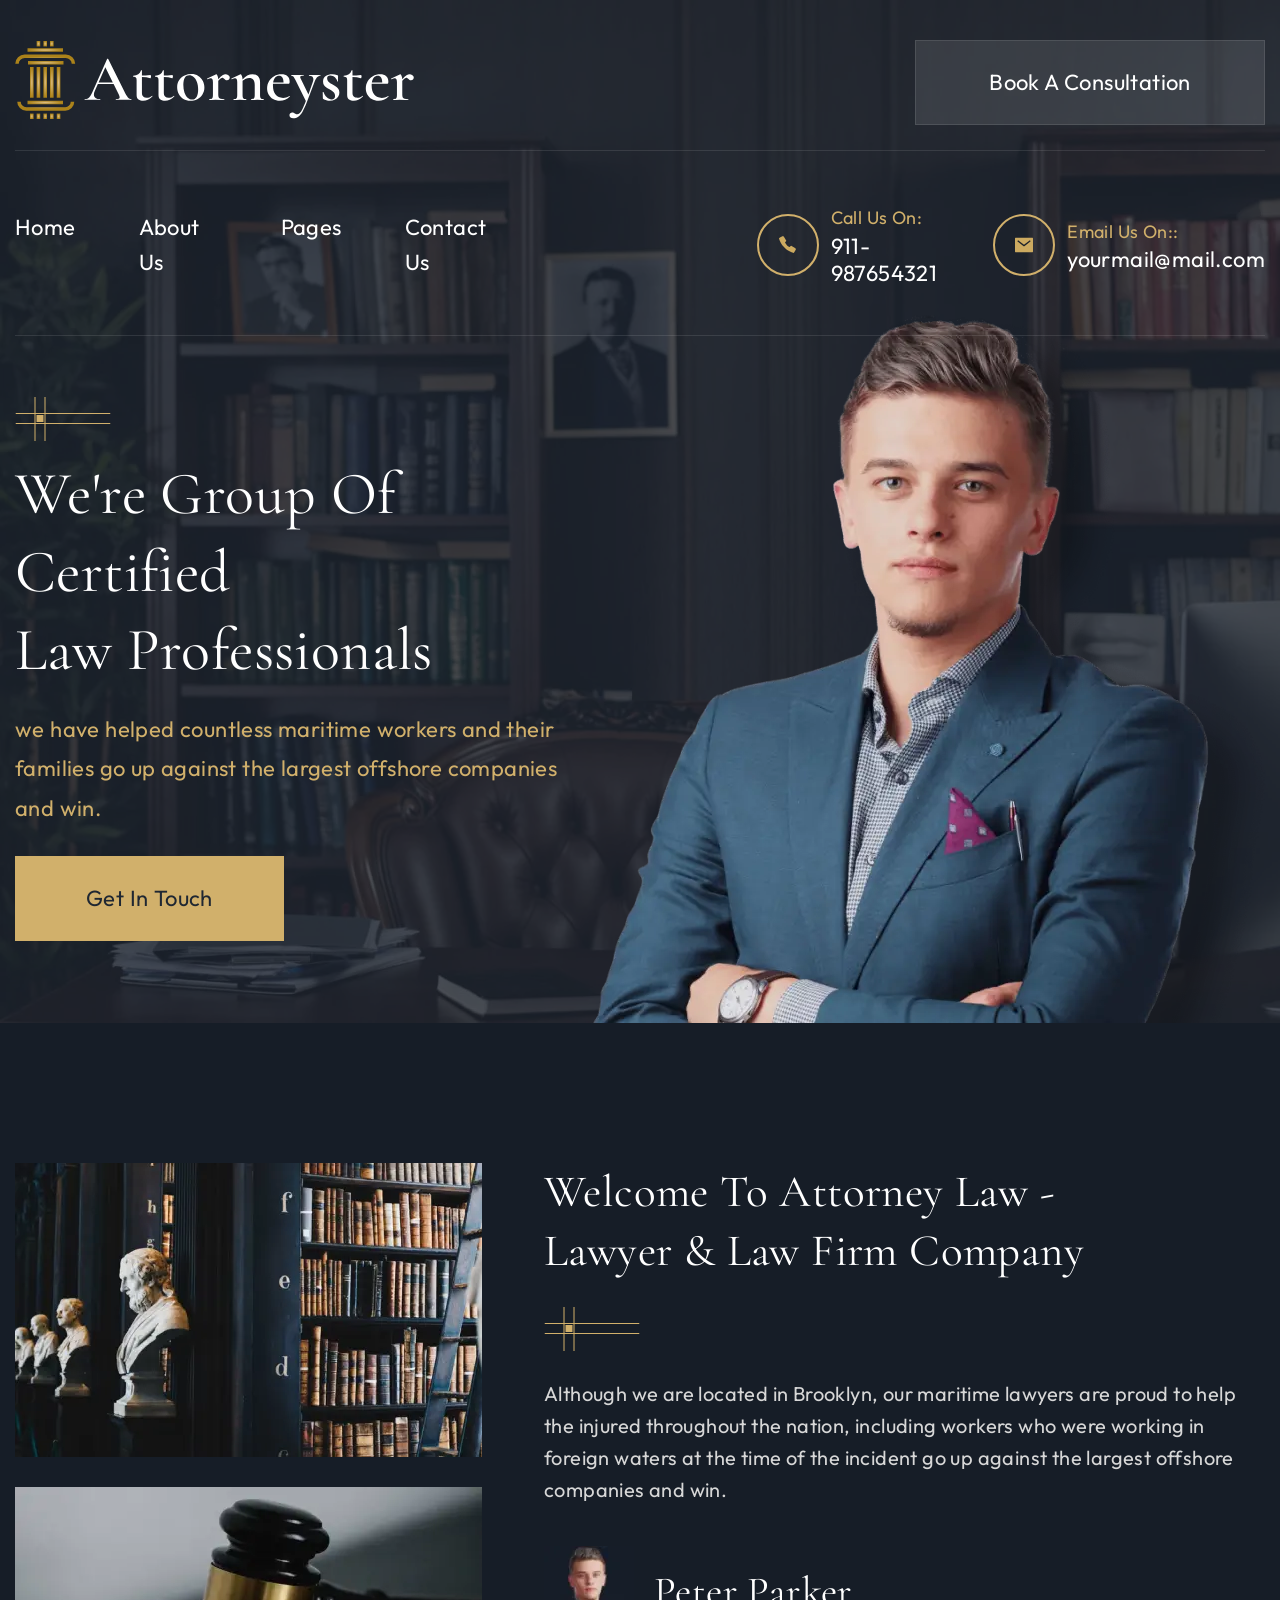
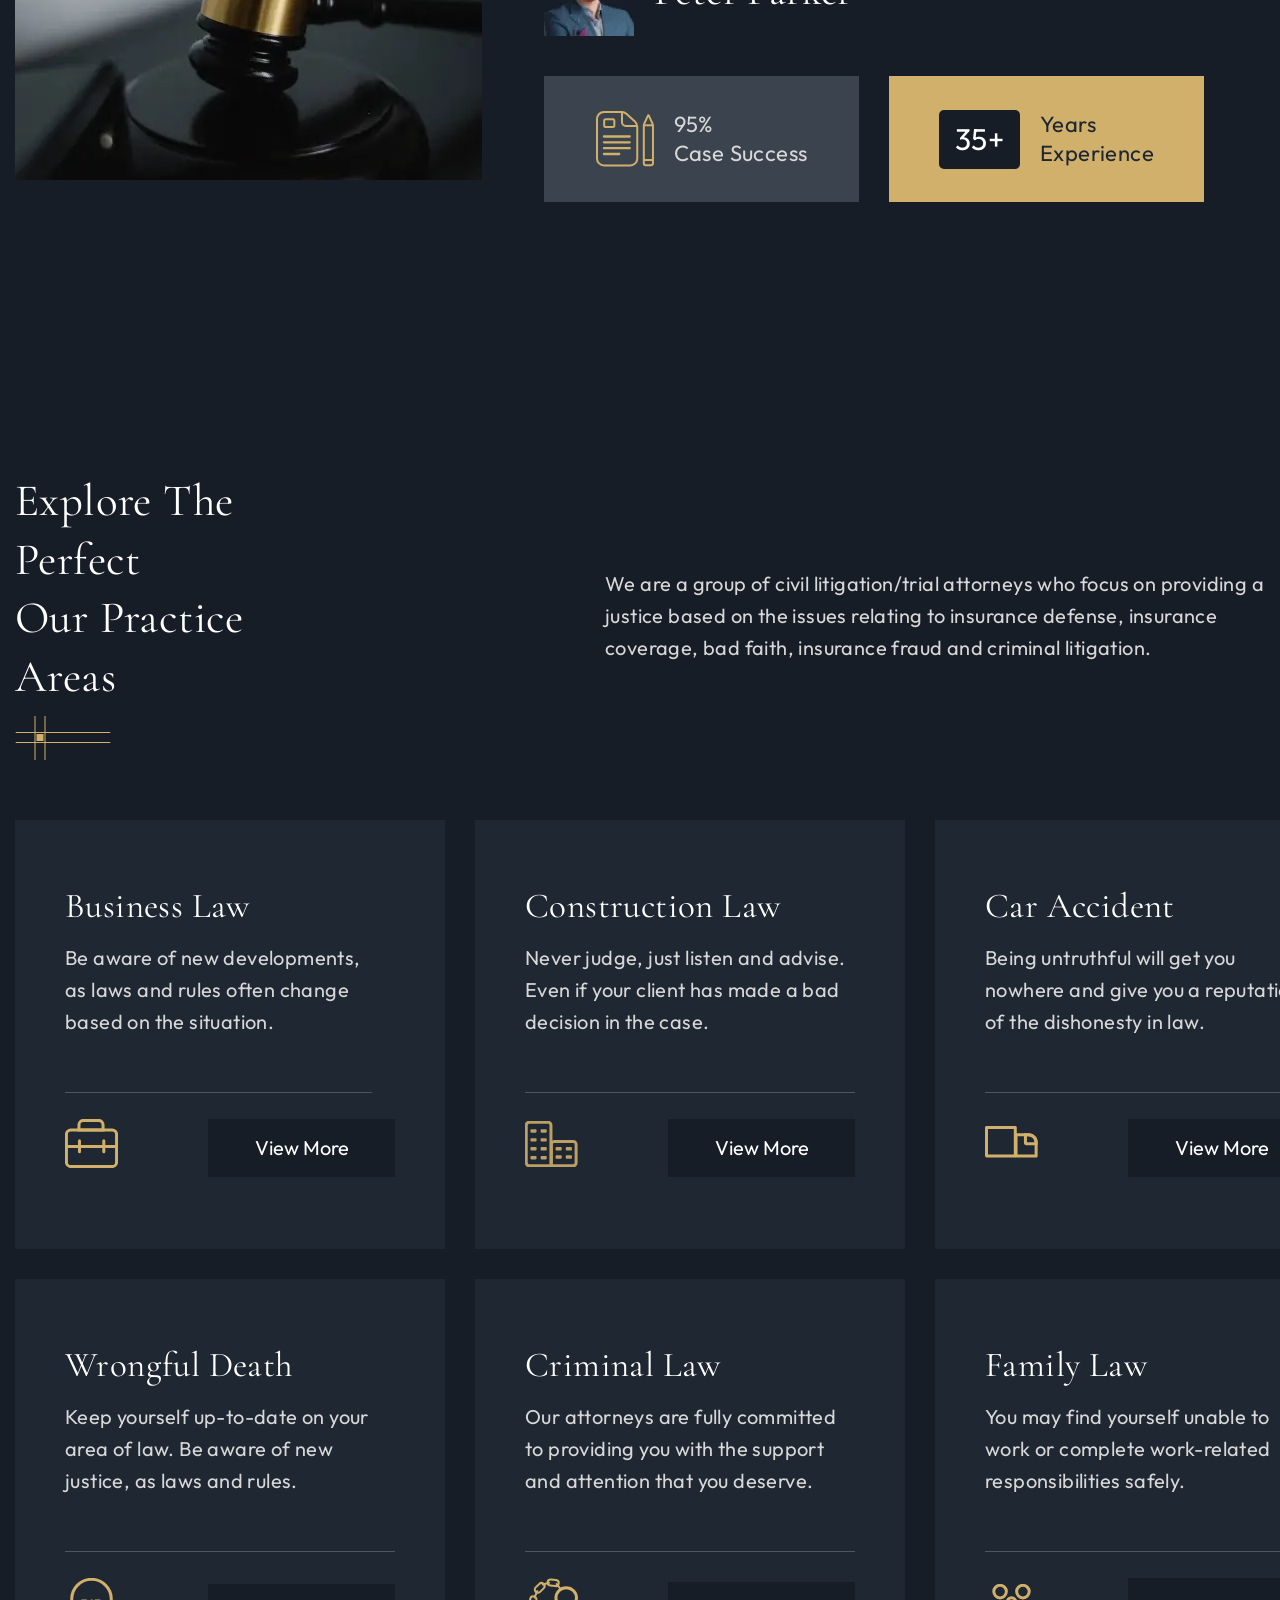
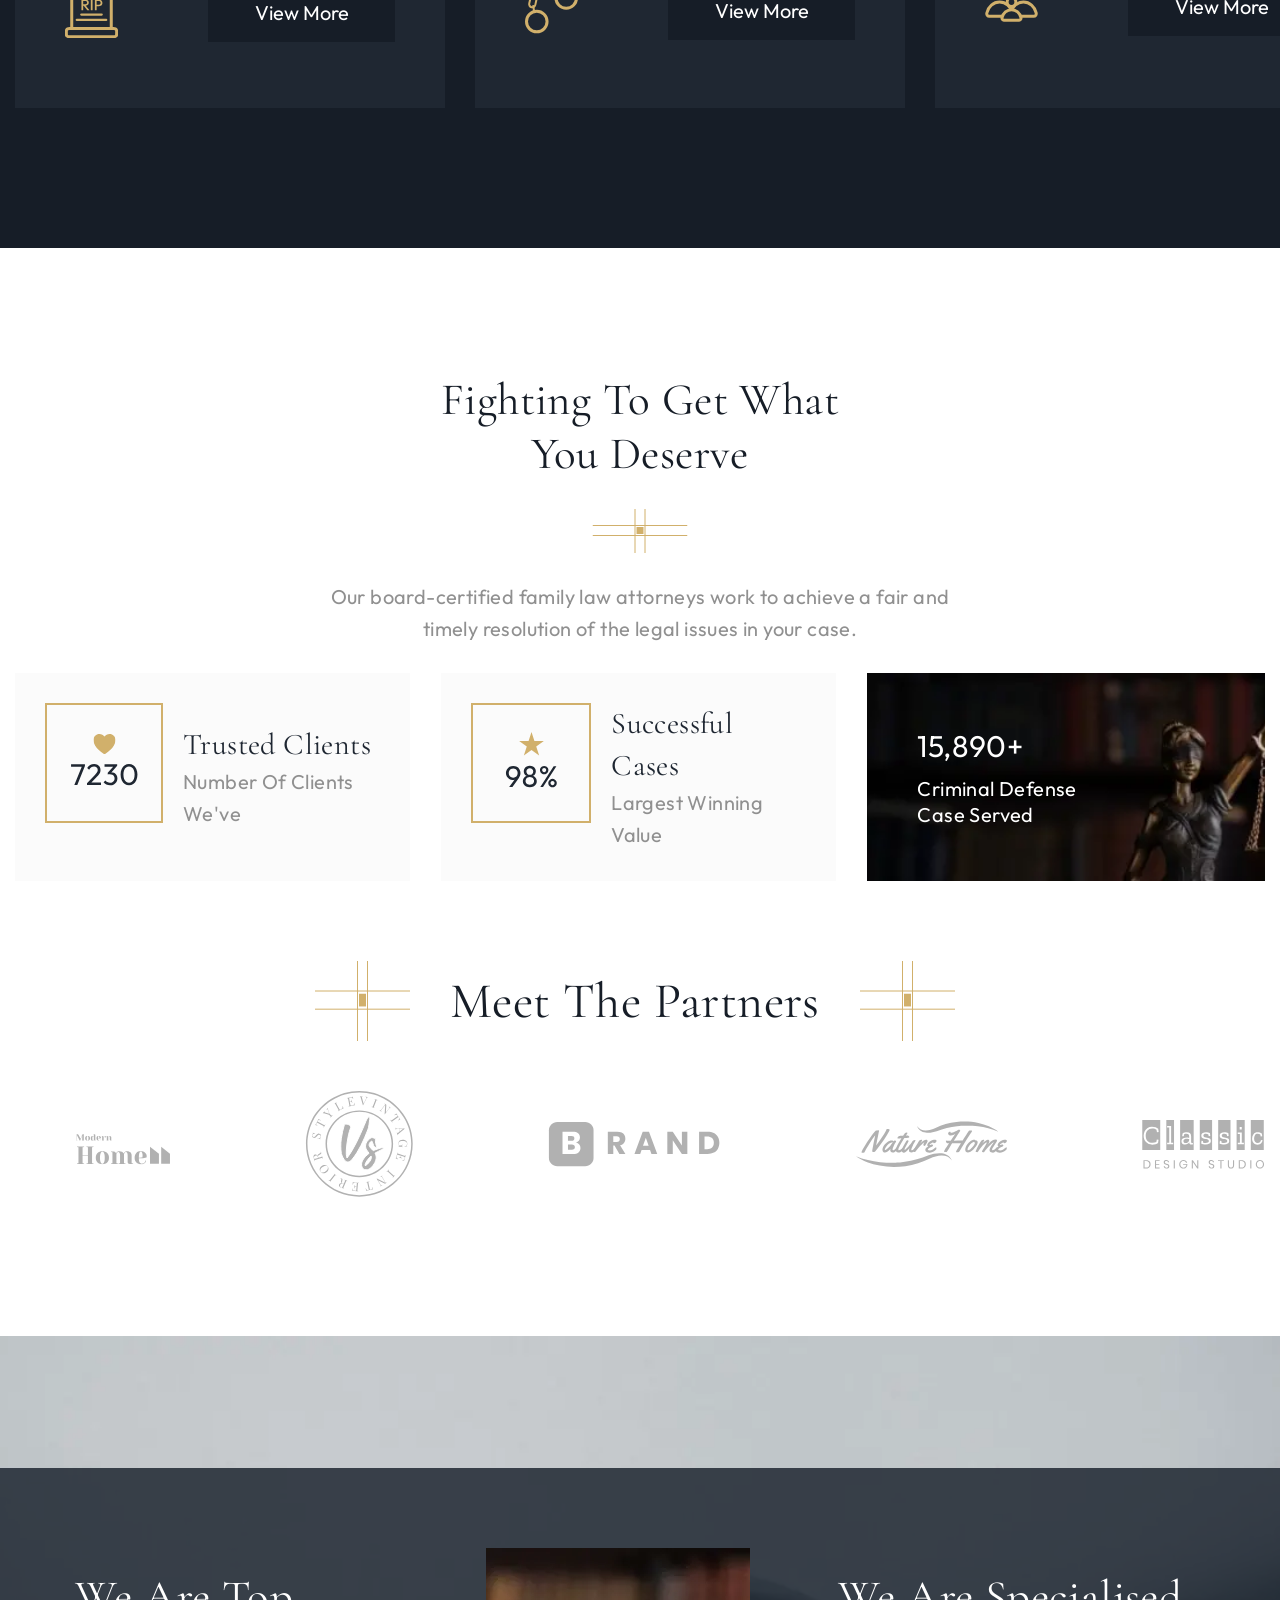
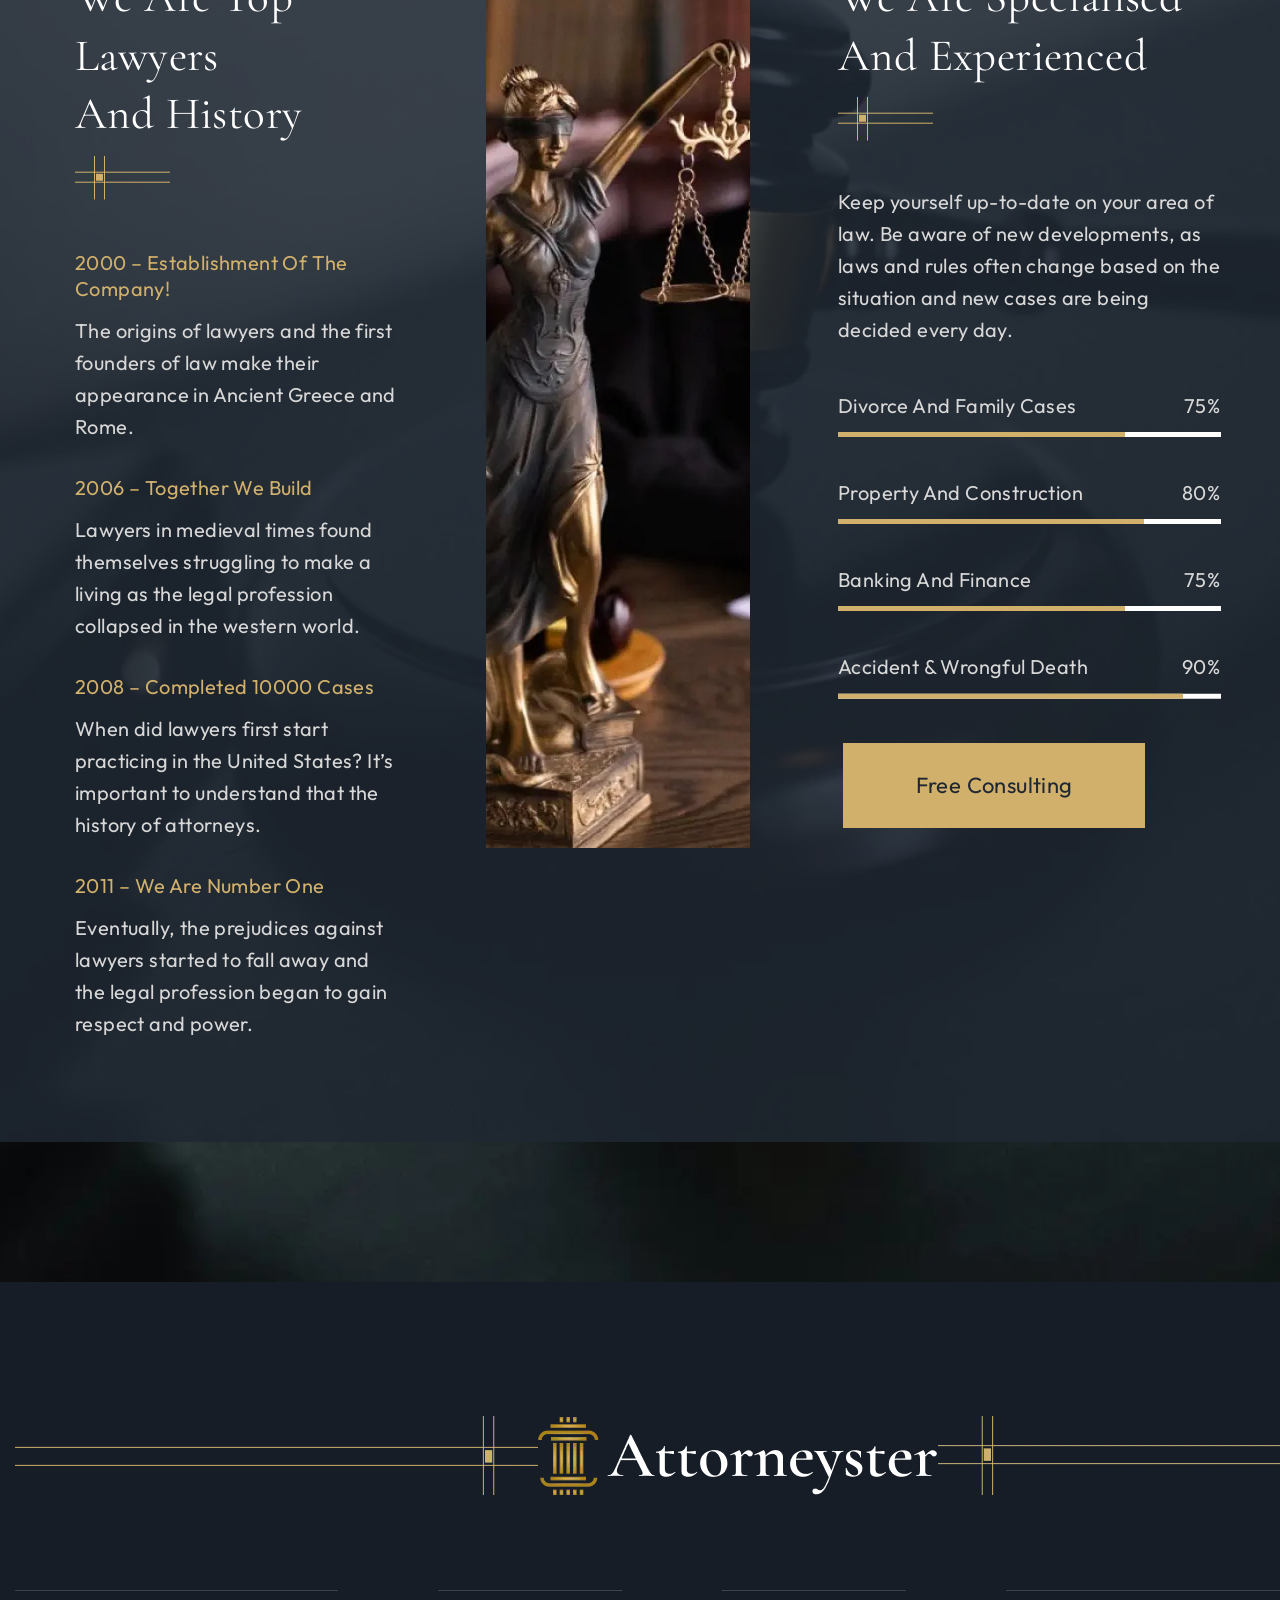
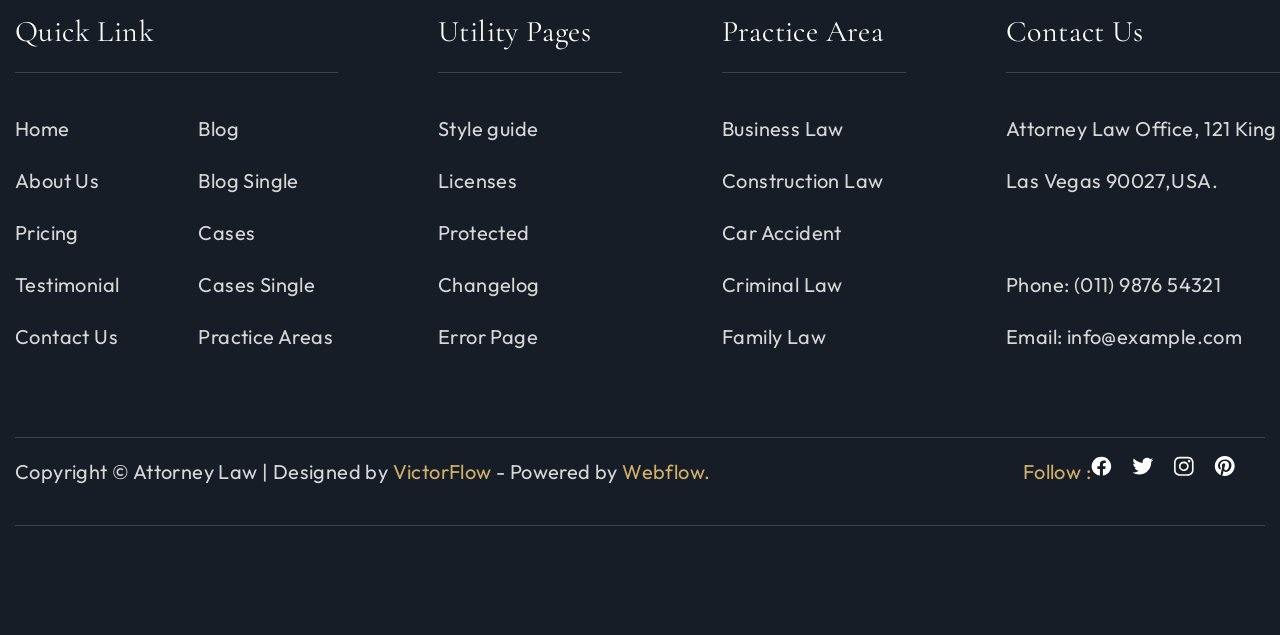
<file: index.html>
<!DOCTYPE html>
<html lang="en">

<head>
	<title>HomePage</title>
	<meta charset="UTF-8">
	<meta name="format-detection" content="telephone=no">
	<!-- <style>body{opacity: 0;}</style> -->
	<link rel="stylesheet" href="css/style.min.css?_v=20230917120620">
	<!-- <meta name="robots" content="noindex, nofollow"> -->
	<meta name="viewport" content="width=device-width, initial-scale=1.0">
</head>

<body>
	<div class="wrapper">
		<header class="header">
			<div class="header__container">
				<div class="heder">
					<a href="" class="header__logo"><img src="img/logo.svg" alt="logo"></a>
					<button class="buts">Book A Consultation<a href="#"></a></button>
				</div>
				<div class="foote">
					<div class="header__menu menu">
						<nav class="menu__body">
							<ul class="menu__list">
								<li class="menu__item"><a href="" class="menu__link">Home</a></li>
								<li class="menu__item"><a href="" class="menu__link">About Us</a></li>
								<li class="menu__item"><a href="" class="menu__link">Pages</a></li>
								<li class="menu__item"><a href="" class="menu__link">Contact Us</a></li>
							</ul>
						</nav>
					</div>
					<div class="inform-heder">
						<div class="call">
							<div class="call-img">
								<a href="tel:911-987654321"><img src="img/block1/call.svg" alt="">
								</a>
							</div>
							<div class="ff">
								<div class="call-text1">
									<span>Call Us On:</span>
								</div>
								<div class="call-text2">
									<span>911-987654321</span>
								</div>
							</div>

						</div>
						<div class="email">
							<div class="email-img">
								<a href="mailto:yourmail@mail.com"><img src="img/block1/email.svg" alt="">
								</a>
							</div>
							<div class="ff">
								<div class="email-text1">
									<span>Email Us On::</span>
								</div>
								<div class="email-text2">
									<span>yourmail@mail.com</span>
								</div>
							</div>

						</div>
					</div>
				</div>
			</div>
		</header>
		<main class="page">
			<div class="block1">
				<div class="block1__container">
					<div class="block1__body">
						<div class="block1__body-decor">
							<img src="img/block1/decor.svg" alt="decor">
						</div>
						<div class="block1__body-titl">
							<h1>
								We're Group Of Certified <br> Law Professionals
							</h1>
						</div>
						<div class="block1__body-text">
							<p>
								we have helped countless maritime workers and their families go up against the largest
								offshore companies and win.
							</p>
						</div>
						<div class="block1__body-buttons">
							<button class="button"><a href="#">Get In Touch</a></button>
						</div>
					</div>
					<div class="block1__img">
						<picture><source srcset="img/block1/men.webp" type="image/webp"><img src="img/block1/men.png" alt="men"></picture>
					</div>
				</div>
			</div>
			<!-- block2 -->
			<div class="block2">
				<div class="block2__container">
					<div class="block2__img">
						<div class="block2__img-foto1">
							<picture><source srcset="img\block2\img1.webp" type="image/webp"><img src="img\block2\img1.jpg" alt="img"></picture>
						</div>
						<div class="block2__img-foto2">
							<picture><source srcset="img\block2\img2.webp" type="image/webp"><img src="img\block2\img2.jpg" alt="img"></picture>
						</div>
					</div>
					<div class="block2__body">
						<div class="block2__body-titl">
							<h2>
								Welcome to Attorney Law - <br>
								Lawyer & Law Firm Company
							</h2>
						</div>
						<div class="block2__body-decor">
							<img src="img\block1/decor.svg" alt="decor">
						</div>
						<div class="block2__body-text">
							<p>
								Although we are located in Brooklyn, our maritime lawyers are proud to help the injured
								throughout the nation, including workers who were working in foreign waters at the time
								of the incident go up against the largest offshore companies and win.
							</p>
						</div>
						<div class="block2__body-men">
							<div class="block2__men-img">
								<picture><source srcset="img/block2/men.webp" type="image/webp"><img src="img/block2/men.jpg" alt="men"></picture>
							</div>
							<div class="block2__men-names">
								<p>
									Peter Parker
								</p>
							</div>
						</div>
						<div class="block2__body-info">
							<div class="block2__info1">
								<div class="block2__info1-img">
									<img src="img/block2/pen.svg" alt="pen">
								</div>
								<div class="block2__info1-text">
									<p>
										95%
									</p>
									<p>
										Case Success
									</p>
								</div>
							</div>
							<div class="block2__info2">
								<div class="block2__info2-numbers">
									<span>35+</span>
								</div>
								<div class="block2__info2-text">
									<p>
										Years
									</p>
									<p>
										Experience
									</p>
								</div>
							</div>
						</div>
					</div>
				</div>
			</div>
			<!-- block3 -->
			<div class="block3">
				<div class="block3__container">
					<div class="block3__left">
						<div class="block3__left-titl">
							<h2>
								Explore The perfect
								<br>
								Our Practice Areas
							</h2>
						</div>
						<div class="block3__left-decor">
							<img src="img/block1/decor.svg" alt="decor">
						</div>
					</div>
					<div class="block3__right">
						<p>
							We are a group of civil litigation/trial attorneys who focus on providing a justice based on
							the issues relating to insurance defense, insurance coverage, bad faith, insurance fraud and
							criminal litigation.
						</p>
					</div>
				</div>
			</div>
			<!-- block4 -->
			<div class="block4">
				<div class="block4__container">
					<div class="block4__colums">
						<div class="block4__item">
							<div class="block4__item-titl">
								<p>
									Business Law
								</p>
							</div>
							<div style="width: 307px;" class="block4__item-text pl">
								<p>
									Be aware of new developments, as laws and rules often change based on the situation.
								</p>
							</div>
							<div class="block4__item-footer">
								<div class="block4__footer-icon">
									<svg xmlns="http://www.w3.org/2000/svg" width="53" height="49" viewBox="0 0 53 49" fill="none">
										<g clip-path="url(#clip0_2_194)">
											<path d="M47.2182 11.0491H5.78182C3.38691 11.0491 1.44546 12.9848 1.44546 15.3726V43.2353C1.44546 45.6232 3.38691 47.5589 5.78182 47.5589H47.2182C49.6131 47.5589 51.5546 45.6232 51.5546 43.2353V15.3726C51.5546 12.9848 49.6131 11.0491 47.2182 11.0491Z" stroke="#D1B06B" stroke-width="3" />
											<path d="M38.8061 21.6492V32.6273" stroke="#D1B06B" stroke-width="3" stroke-linecap="round" />
											<path d="M14.4781 21.6492V32.6273" stroke="#D1B06B" stroke-width="3" stroke-linecap="round" />
											<path d="M36.6182 11.049H38.0636V9.60783V5.76469C38.0636 3.37687 36.1222 1.44116 33.7273 1.44116H18.3091C15.9142 1.44116 13.9727 3.37687 13.9727 5.76469V9.60783V11.049H15.4182H36.6182Z" stroke="#D1B06B" stroke-width="3" />
											<path d="M0.963638 27.3823H51.0727" stroke="#D1B06B" stroke-width="3" />
										</g>
										<defs>
											<clipPath id="clip0_2_194">
												<rect width="53" height="49" fill="white" />
											</clipPath>
										</defs>
									</svg>
								</div>
								<div class="block4__footer-button">
									<button class="block4-btn"><a href="#">View More</a></button>
								</div>
							</div>
						</div>
						<div class="block4__item">
							<div class="block4__item-titl">
								<p>
									Construction Law
								</p>
							</div>
							<div class="block4__item-text">
								<p>
									Never judge, just listen and advise. Even if your client has made a bad decision in
									the case.
								</p>
							</div>
							<div class="block4__item-footer">
								<div class="block4__footer-icon">
									<svg xmlns="http://www.w3.org/2000/svg" width="53" height="46" viewBox="0 0 53 46" fill="none">
										<g clip-path="url(#clip0_2_139)">
											<path d="M1.24219 4.18191C1.24219 2.56522 2.53986 1.25464 4.14062 1.25464H23.0515C24.6523 1.25464 25.95 2.56522 25.95 4.18191V44.7455H4.14062C2.53986 44.7455 1.24219 43.435 1.24219 41.8183V4.18191Z" stroke="#BB9F64" stroke-width="3" />
											<path d="M26.3948 23.4058C26.3948 21.7891 27.6925 20.4785 29.2933 20.4785H48.2043C49.805 20.4785 51.1027 21.7891 51.1027 23.4058V41.8183C51.1027 43.4349 49.805 44.7455 48.2043 44.7455H26.3948V23.4058Z" stroke="#BB9F64" stroke-width="3" />
											<path d="M10.7287 8.23877H6.26672C5.80936 8.23877 5.4386 8.61322 5.4386 9.07513V10.8352C5.4386 11.2972 5.80936 11.6716 6.26672 11.6716H10.7287C11.1861 11.6716 11.5568 11.2972 11.5568 10.8352V9.07513C11.5568 8.61322 11.1861 8.23877 10.7287 8.23877Z" fill="#BB9F64" />
											<path d="M35.8814 26.0896H31.4194C30.962 26.0896 30.5912 26.4641 30.5912 26.926V28.6861C30.5912 29.148 30.962 29.5224 31.4194 29.5224H35.8814C36.3387 29.5224 36.7095 29.148 36.7095 28.6861V26.926C36.7095 26.4641 36.3387 26.0896 35.8814 26.0896Z" fill="#BB9F64" />
											<path d="M10.7287 17.1643H6.26672C5.80936 17.1643 5.4386 17.5388 5.4386 18.0007V19.7608C5.4386 20.2227 5.80936 20.5971 6.26672 20.5971H10.7287C11.1861 20.5971 11.5568 20.2227 11.5568 19.7608V18.0007C11.5568 17.5388 11.1861 17.1643 10.7287 17.1643Z" fill="#BB9F64" />
											<path d="M35.8814 34.3284H31.4194C30.962 34.3284 30.5912 34.7028 30.5912 35.1647V36.9248C30.5912 37.3868 30.962 37.7612 31.4194 37.7612H35.8814C36.3387 37.7612 36.7095 37.3868 36.7095 36.9248V35.1647C36.7095 34.7028 36.3387 34.3284 35.8814 34.3284Z" fill="#BB9F64" />
											<path d="M10.7287 26.0896H6.26672C5.80936 26.0896 5.4386 26.4641 5.4386 26.926V28.6861C5.4386 29.148 5.80936 29.5224 6.26672 29.5224H10.7287C11.1861 29.5224 11.5568 29.148 11.5568 28.6861V26.926C11.5568 26.4641 11.1861 26.0896 10.7287 26.0896Z" fill="#BB9F64" />
											<path d="M10.7287 35.0149H6.26672C5.80936 35.0149 5.4386 35.3893 5.4386 35.8513V37.6114C5.4386 38.0733 5.80936 38.4477 6.26672 38.4477H10.7287C11.1861 38.4477 11.5568 38.0733 11.5568 37.6114V35.8513C11.5568 35.3893 11.1861 35.0149 10.7287 35.0149Z" fill="#BB9F64" />
											<path d="M20.9254 8.23877H16.4634C16.0061 8.23877 15.6353 8.61322 15.6353 9.07513V10.8352C15.6353 11.2972 16.0061 11.6716 16.4634 11.6716H20.9254C21.3828 11.6716 21.7536 11.2972 21.7536 10.8352V9.07513C21.7536 8.61322 21.3828 8.23877 20.9254 8.23877Z" fill="#BB9F64" />
											<path d="M46.0785 26.0896H41.6165C41.1592 26.0896 40.7884 26.4641 40.7884 26.926V28.6861C40.7884 29.148 41.1592 29.5224 41.6165 29.5224H46.0785C46.5359 29.5224 46.9066 29.148 46.9066 28.6861V26.926C46.9066 26.4641 46.5359 26.0896 46.0785 26.0896Z" fill="#BB9F64" />
											<path d="M20.9254 17.1643H16.4634C16.0061 17.1643 15.6353 17.5388 15.6353 18.0007V19.7608C15.6353 20.2227 16.0061 20.5971 16.4634 20.5971H20.9254C21.3828 20.5971 21.7536 20.2227 21.7536 19.7608V18.0007C21.7536 17.5388 21.3828 17.1643 20.9254 17.1643Z" fill="#BB9F64" />
											<path d="M46.0785 34.3284H41.6165C41.1592 34.3284 40.7884 34.7028 40.7884 35.1647V36.9248C40.7884 37.3868 41.1592 37.7612 41.6165 37.7612H46.0785C46.5359 37.7612 46.9066 37.3868 46.9066 36.9248V35.1647C46.9066 34.7028 46.5359 34.3284 46.0785 34.3284Z" fill="#BB9F64" />
											<path d="M20.9254 26.0896H16.4634C16.0061 26.0896 15.6353 26.4641 15.6353 26.926V28.6861C15.6353 29.148 16.0061 29.5224 16.4634 29.5224H20.9254C21.3828 29.5224 21.7536 29.148 21.7536 28.6861V26.926C21.7536 26.4641 21.3828 26.0896 20.9254 26.0896Z" fill="#BB9F64" />
											<path d="M20.9254 35.0149H16.4634C16.0061 35.0149 15.6353 35.3893 15.6353 35.8513V37.6114C15.6353 38.0733 16.0061 38.4477 16.4634 38.4477H20.9254C21.3828 38.4477 21.7536 38.0733 21.7536 37.6114V35.8513C21.7536 35.3893 21.3828 35.0149 20.9254 35.0149Z" fill="#BB9F64" />
										</g>
										<defs>
											<clipPath id="clip0_2_139">
												<rect width="53" height="46" fill="white" />
											</clipPath>
										</defs>
									</svg>
								</div>
								<div class="block4__footer-button">
									<button class="block4-btn"><a href="#">View More</a></button>
								</div>
							</div>
						</div>
						<div class="block4__item">
							<div class="block4__item-titl">
								<p>
									Car Accident
								</p>
							</div>
							<div class="block4__item-text">
								<p>
									Being untruthful will get you nowhere and give you a reputation of the dishonesty in
									law.
								</p>
							</div>
							<div class="block4__item-footer">
								<div class="block4__footer-icon">
									<svg xmlns="http://www.w3.org/2000/svg" width="53" height="36" viewBox="0 0 53 36" fill="none">
										<mask id="mask0_2_232" style="mask-type:alpha" maskUnits="userSpaceOnUse" x="0" y="0" width="32" height="32">
											<path d="M30.2857 0H1.51429C0.677969 0 0 0.685862 0 1.53191V29.8723C0 30.7184 0.677969 31.4043 1.51429 31.4043H30.2857C31.122 31.4043 31.8 30.7184 31.8 29.8723V1.53191C31.8 0.685862 31.122 0 30.2857 0Z" fill="white" />
										</mask>
										<g mask="url(#mask0_2_232)">
											<path d="M30.2857 0H1.51429C0.677969 0 0 0.685862 0 1.53191V29.8723C0 30.7184 0.677969 31.4043 1.51429 31.4043H30.2857C31.122 31.4043 31.8 30.7184 31.8 29.8723V1.53191C31.8 0.685862 31.122 0 30.2857 0Z" stroke="#D1B06B" stroke-width="6" />
										</g>
										<mask id="mask1_2_232" style="mask-type:alpha" maskUnits="userSpaceOnUse" x="29" y="7" width="24" height="25">
											<path d="M29.5408 7.93956C29.5408 7.51651 29.8797 7.17358 30.2979 7.17358H43.5357C48.5536 7.17358 52.6214 11.2888 52.6214 16.3651V30.6218C52.6214 31.0448 52.2825 31.3877 51.8643 31.3877H30.2979C29.8797 31.3877 29.5408 31.0448 29.5408 30.6218V7.93956Z" fill="white" />
										</mask>
										<g mask="url(#mask1_2_232)">
											<path d="M29.5408 7.93956C29.5408 7.51651 29.8797 7.17358 30.2979 7.17358H43.5357C48.5536 7.17358 52.6214 11.2888 52.6214 16.3651V30.6218C52.6214 31.0448 52.2825 31.3877 51.8643 31.3877H30.2979C29.8797 31.3877 29.5408 31.0448 29.5408 30.6218V7.93956Z" stroke="#D1B06B" stroke-width="6" />
										</g>
										<mask id="mask2_2_232" style="mask-type:alpha" maskUnits="userSpaceOnUse" x="38" y="7" width="15" height="13">
											<path d="M38.944 7.17358H43.5357C48.5536 7.17358 52.6215 11.2888 52.6215 16.3651V18.5147C52.6215 18.9377 52.2825 19.2806 51.8643 19.2806H41.2154C39.961 19.2806 38.944 18.2519 38.944 16.9828V7.17358Z" fill="white" />
										</mask>
										<g mask="url(#mask2_2_232)">
											<path d="M38.944 7.17358H43.5357C48.5536 7.17358 52.6215 11.2888 52.6215 16.3651V18.5147C52.6215 18.9377 52.2825 19.2806 51.8643 19.2806H41.2154C39.961 19.2806 38.944 18.2519 38.944 16.9828V7.17358Z" stroke="#D1B06B" stroke-width="6" />
										</g>
									</svg>
								</div>
								<div class="block4__footer-button">
									<button class="block4-btn"><a href="#">View More</a></button>
								</div>
							</div>
						</div>
					</div>
					<div class="block4__colums">
						<div class="block4__item">
							<div class="block4__item-titl">
								<p>
									Wrongful Death
								</p>
							</div>
							<div class="block4__item-text">
								<p>
									Keep yourself up-to-date on your area of law. Be aware of new justice, as laws and
									rules.
								</p>
							</div>
							<div class="block4__item-footer">
								<div class="block4__footer-icon">
									<svg xmlns="http://www.w3.org/2000/svg" width="53" height="60" viewBox="0 0 53 60" fill="none">
										<g clip-path="url(#clip0_2_165)">
											<path d="M6.73729 21.0448C6.73729 10.1639 15.5853 1.34326 26.5 1.34326C37.4147 1.34326 46.2627 10.1639 46.2627 21.0448V50.597H6.73729V21.0448Z" stroke="#D1B06B" stroke-width="3" />
											<path d="M2.00522 51.2526C1.58158 51.675 1.44533 52.1768 1.39236 52.5697C1.34714 52.905 1.34729 53.3022 1.34744 53.6696C1.34744 53.6903 1.34745 53.7109 1.34745 53.7313V55.5223C1.34745 55.5427 1.34744 55.5633 1.34744 55.584C1.34729 55.9514 1.34714 56.3486 1.39236 56.6839C1.44533 57.0768 1.58158 57.5786 2.00522 58.0009C2.42886 58.4233 2.93225 58.559 3.32629 58.6119C3.66265 58.657 4.06113 58.6568 4.42963 58.6566C4.45036 58.6566 4.471 58.6566 4.49152 58.6566H48.5085H48.5704C48.9388 58.6568 49.3373 58.657 49.6737 58.6119C50.0677 58.559 50.5712 58.4233 50.9948 58.0009C51.4184 57.5786 51.5546 57.0768 51.6076 56.6839C51.6529 56.3486 51.6527 55.9514 51.6525 55.584V55.5223V53.7313V53.6696C51.6527 53.3022 51.6529 52.905 51.6076 52.5697C51.5546 52.1768 51.4184 51.675 50.9948 51.2526C50.5712 50.8303 50.0677 50.6946 49.6737 50.6417C49.3373 50.5966 48.9388 50.5968 48.5704 50.5969H48.5085H4.49152C4.471 50.5969 4.45036 50.5969 4.42964 50.5969C4.06113 50.5968 3.66265 50.5966 3.32629 50.6417C2.93225 50.6946 2.42886 50.8303 2.00522 51.2526Z" stroke="#D1B06B" stroke-width="3" />
											<path d="M17.6382 27.7173V26.271H20.3412C20.8808 26.271 21.2982 26.134 21.5935 25.8599C21.8989 25.5758 22.0516 25.185 22.0516 24.6877C22.0516 24.2411 21.904 23.8656 21.6087 23.5611C21.3135 23.2567 20.8961 23.1044 20.3565 23.1044H17.6382V21.582H20.4328C21.1048 21.582 21.6952 21.719 22.2043 21.9931C22.7134 22.257 23.1053 22.6224 23.3802 23.0892C23.6652 23.5459 23.8078 24.0686 23.8078 24.6573C23.8078 25.2763 23.6652 25.8143 23.3802 26.271C23.1053 26.7277 22.7134 27.083 22.2043 27.3367C21.6952 27.5904 21.1048 27.7173 20.4328 27.7173H17.6382ZM16.4318 32.2387V21.582H18.188V32.2387H16.4318ZM22.2959 32.2387L18.5545 27.6107L20.1885 27.017L24.5103 32.2387H22.2959ZM25.8123 32.2387V21.582H27.5684V32.2387H25.8123ZM31.09 28.2196V26.6973H33.7624C34.1289 26.6973 34.4496 26.6262 34.7245 26.4841C35.0096 26.3319 35.2336 26.1239 35.3965 25.8599C35.5593 25.5859 35.6408 25.2662 35.6408 24.9008C35.6408 24.5355 35.5593 24.2209 35.3965 23.957C35.2336 23.6829 35.0096 23.4749 34.7245 23.3328C34.4496 23.1805 34.1289 23.1044 33.7624 23.1044H31.09V21.582H33.8541C34.526 21.582 35.1267 21.719 35.6561 21.9931C36.1957 22.2671 36.6181 22.6528 36.9236 23.1501C37.2391 23.6474 37.397 24.231 37.397 24.9008C37.397 25.5707 37.2391 26.1543 36.9236 26.6516C36.6181 27.1489 36.1957 27.5346 35.6561 27.8086C35.1267 28.0826 34.526 28.2196 33.8541 28.2196H31.09ZM29.8836 32.2387V21.582H31.6397V32.2387H29.8836Z" fill="#D1B06B" />
											<path d="M16.3042 36.582H36.6958" stroke="#D1B06B" stroke-width="2.3" stroke-linecap="round" />
											<path d="M11.8127 41.9553H41.1873" stroke="#D1B06B" stroke-width="2.3" stroke-linecap="round" />
										</g>
										<defs>
											<clipPath id="clip0_2_165">
												<rect width="53" height="60" fill="white" />
											</clipPath>
										</defs>
									</svg>
								</div>
								<div class="block4__footer-button">
									<button class="block4-btn"><a href="#">View More</a></button>
								</div>
							</div>
						</div>
						<div class="block4__item">
							<div class="block4__item-titl">
								<p>
									Criminal Law
								</p>
							</div>
							<div class="block4__item-text">
								<p>
									Our attorneys are fully committed to providing you with the support and attention
									that you deserve.
								</p>
							</div>
							<div class="block4__item-footer">
								<div class="block4__footer-icon">
									<svg xmlns="http://www.w3.org/2000/svg" width="53" height="56" viewBox="0 0 53 56" fill="none">
										<g clip-path="url(#clip0_2_211)">
											<path d="M11.7778 53.8556C17.4541 53.8556 22.0556 49.2541 22.0556 43.5779C22.0556 37.9016 17.4541 33.3 11.7778 33.3C6.10153 33.3 1.5 37.9016 1.5 43.5779C1.5 49.2541 6.10153 53.8556 11.7778 53.8556Z" stroke="#D1B06B" stroke-width="3" />
											<path d="M41.2221 30.3C46.8983 30.3 51.4999 25.6985 51.4999 20.0222C51.4999 14.3459 46.8983 9.74438 41.2221 9.74438C35.5458 9.74438 30.9443 14.3459 30.9443 20.0222C30.9443 25.6985 35.5458 30.3 41.2221 30.3Z" stroke="#D1B06B" stroke-width="3" />
											<path d="M14.2415 5.94481L10.7091 9.39338C9.47856 10.5947 9.4549 12.5662 10.6562 13.7967C11.8576 15.0272 13.829 15.0509 15.0595 13.8495L18.5919 10.401C19.8225 9.19963 19.8461 7.2282 18.6448 5.99767C17.4434 4.76713 15.472 4.74346 14.2415 5.94481Z" stroke="#D1B06B" stroke-width="2" />
											<path d="M30.9426 1.92129L26.0319 1.41593C24.3212 1.23988 22.7917 2.48395 22.6156 4.19464C22.4396 5.90533 23.6836 7.43482 25.3943 7.61087L30.305 8.11623C32.0157 8.29228 33.5452 7.04821 33.7213 5.33752C33.8973 3.62683 32.6533 2.09734 30.9426 1.92129Z" stroke="#D1B06B" stroke-width="2" />
											<path d="M5.31704 20.7219L4.2338 25.5382C3.85645 27.216 4.91067 28.8821 6.58848 29.2594C8.26629 29.6368 9.93233 28.5826 10.3097 26.9048L11.3929 22.0884C11.7703 20.4106 10.7161 18.7446 9.03825 18.3672C7.36044 17.9899 5.6944 19.0441 5.31704 20.7219Z" stroke="#D1B06B" stroke-width="2" />
											<path d="M12.3031 13.0908L9.55756 19.497" stroke="#D1B06B" stroke-width="2" stroke-linecap="round" />
											<path d="M8.21771 27.9109L9.06669 33.0047" stroke="#D1B06B" stroke-width="2" stroke-linecap="round" />
											<path d="M24.0466 4.76978L17.7252 6.5759" stroke="#D1B06B" stroke-width="2" stroke-linecap="round" />
											<path d="M35.1057 10.4438L31.6439 6.1167" stroke="#D1B06B" stroke-width="2" stroke-linecap="round" />
										</g>
										<defs>
											<clipPath id="clip0_2_211">
												<rect width="53" height="56" fill="white" />
											</clipPath>
										</defs>
									</svg>
								</div>
								<div class="block4__footer-button">
									<button class="block4-btn"><a href="#">View More</a></button>
								</div>
							</div>
						</div>
						<div class="block4__item">
							<div class="block4__item-titl">
								<p>
									Family Law
								</p>
							</div>
							<div class="block4__item-text">
								<p>
									You may find yourself unable to work or complete work-related responsibilities
									safely.
								</p>
							</div>
							<div class="block4__item-footer">
								<div class="block4__footer-icon">
									<svg xmlns="http://www.w3.org/2000/svg" width="53" height="38" viewBox="0 0 53 38" fill="none">
										<g clip-path="url(#clip0_2_182)">
											<path d="M48.7136 32.358C50.3534 32.358 51.549 30.683 51.1596 28.9518C49.754 22.7144 44.5701 18.0825 38.3913 18.0825C32.2125 18.0825 27.0254 22.7144 25.623 28.9551C25.2336 30.6863 26.4292 32.358 28.069 32.358H48.7136Z" fill="#1F2732" stroke="#D1B06B" stroke-width="3" stroke-miterlimit="10" />
											<path d="M24.9313 32.358C26.5711 32.358 27.7667 30.683 27.3772 28.9518C25.9718 22.7144 20.7877 18.0825 14.609 18.0825C8.43017 18.0825 3.24315 22.7144 1.84068 28.9551C1.45128 30.6863 2.64688 32.358 4.28664 32.358H24.9313Z" fill="#1F2732" stroke="#D1B06B" stroke-width="3" stroke-miterlimit="10" />
											<path d="M34.1463 36.1645C35.361 36.1645 36.2466 34.9362 35.9581 33.6666C34.917 29.0925 31.0771 25.6958 26.5001 25.6958C21.9232 25.6958 18.081 29.0925 17.0421 33.6691C16.7537 34.9385 17.6393 36.1645 18.854 36.1645H34.1463Z" fill="#1F2732" stroke="#D1B06B" stroke-width="3" stroke-miterlimit="10" />
											<path d="M44.2005 7.61369C44.2005 11.0865 41.3865 13.9017 37.9153 13.9017C34.444 13.9017 31.63 11.0865 31.63 7.61369C31.63 4.14093 34.444 1.32568 37.9153 1.32568C41.3865 1.32568 44.2005 4.14093 44.2005 7.61369Z" stroke="#D1B06B" stroke-width="3" stroke-miterlimit="10" />
											<path d="M21.3698 7.61369C21.3698 11.0865 18.5557 13.9017 15.0845 13.9017C11.6133 13.9017 8.79926 11.0865 8.79926 7.61369C8.79926 4.14093 11.6133 1.32568 15.0845 1.32568C18.5557 1.32568 21.3698 4.14093 21.3698 7.61369Z" stroke="#D1B06B" stroke-width="3" stroke-miterlimit="10" />
											<path d="M30.8828 18.0823C30.8828 20.5039 28.9206 22.467 26.5001 22.467C24.0796 22.467 22.1174 20.5039 22.1174 18.0823C22.1174 15.6609 24.0796 13.6978 26.5001 13.6978C28.9206 13.6978 30.8828 15.6609 30.8828 18.0823Z" stroke="#D1B06B" stroke-width="3" stroke-miterlimit="10" />
										</g>
										<defs>
											<clipPath id="clip0_2_182">
												<rect width="53" height="38" fill="white" />
											</clipPath>
										</defs>
									</svg>
								</div>
								<div class="block4__footer-button">
									<button class="block4-btn"><a href="#">View More</a></button>
								</div>
							</div>
						</div>
					</div>
				</div>
			</div>
			<!-- block5 -->
			<div class="block5">
				<div class="block5__container">
					<div class="block5__titl">
						<h2>
							Fighting to get what
							<br>
							<span>you</span> deserve
						</h2>
					</div>
					<div class="block5__decor">
						<img src="img/block5/IMAGE.svg" alt="decor">
					</div>
					<div class="block5__text">
						<p>
							Our board-certified family law attorneys work to achieve a fair and
							<br>
							timely resolution of the legal issues in your case.

						</p>
					</div>
					<div class="block5__colums">
						<div class="block5__item">
							<div class="block5__item-img">
								<img src="img/block5/lov.svg" alt="lov">
							</div>
							<div class="block5__item-body">
								<p class="it-titl">
									Trusted Clients
								</p>

								<p class="it-text">
									Number of clients <br> we've
								</p>
							</div>
						</div>
						<div class="block5__item">
							<div class="block5__item-img">
								<img src="img/block5/parcent.svg" alt="parcent">
							</div>
							<div class="block5__item-body">
								<p class="it-titl">
									Successful Cases
								</p>
								<p class="it-text">
									Largest winning value
								</p>
							</div>
						</div>
						<div class="it-bg">
							<div class="block5__item-body">
								<p class="bod-titl">
									15,890+
								</p>
								<p class="bod-text">
									Criminal Defense <br>
									Case Served
								</p>
							</div>
						</div>
					</div>
				</div>
			</div>
			<!-- block6 -->
			<div class="block6">
				<div class="block6__container">
					<div class="block6-titl">
						<img src="img/block6/IMAGE.svg" alt="img">
						<p>
							Meet the Partners
						</p>
						<img src="img/block6/IMAGE.svg" alt="img">
					</div>
					<div class="block6-partners">
						<svg xmlns="http://www.w3.org/2000/svg" width="137" height="46" viewBox="0 0 137 46" fill="none">
							<g clip-path="url(#clip0_2_313)">
								<path d="M12.1372 1.48535V1.67702L11.333 1.86868V10.3608L12.1372 10.5525V10.7442H8.32476V10.5525L9.12895 10.3608V3.12186L5.9718 10.8768H5.56968L1.47432 3.12186V10.1544L2.54656 10.5525V10.7442H0V10.5525L1.07224 10.1544V1.86868L0.268049 1.67702V1.48535H1.93597C2.18914 1.48535 2.41253 1.51484 2.59124 1.57381C2.76994 1.63278 2.94867 1.7065 3.0827 1.8097C3.23163 1.91291 3.35076 2.03086 3.45501 2.16355C3.55926 2.29624 3.64861 2.45841 3.73797 2.62059L6.65683 8.14933L8.89067 2.62059C8.96513 2.42892 9.03961 2.26675 9.14386 2.13406C9.23321 2.00137 9.35232 1.88342 9.48635 1.78022C9.62038 1.67702 9.78422 1.6033 9.97782 1.55907C10.1714 1.51484 10.4097 1.48535 10.7075 1.48535H12.1372Z" fill="#B1B1B1" />
								<path d="M16.9028 3.94775C17.4538 3.94775 17.9601 4.02147 18.392 4.18364C18.8239 4.34582 19.1962 4.58171 19.5089 4.87658C19.8216 5.18619 20.045 5.55477 20.2088 5.98233C20.3727 6.40988 20.4471 6.91116 20.4471 7.45666C20.4471 8.00216 20.3727 8.50343 20.2088 8.93099C20.045 9.35855 19.8067 9.72713 19.5089 10.0367C19.1962 10.3464 18.8239 10.5675 18.392 10.7297C17.9601 10.8918 17.4538 10.9656 16.9028 10.9656C16.3517 10.9656 15.8454 10.8918 15.4135 10.7297C14.9817 10.5675 14.6094 10.3316 14.2966 10.0367C13.9839 9.72713 13.7605 9.35855 13.5967 8.93099C13.4329 8.50343 13.3584 8.00216 13.3584 7.45666C13.3584 6.91116 13.4329 6.40988 13.5967 5.98233C13.7605 5.55477 13.9988 5.18619 14.2966 4.87658C14.6094 4.56697 14.9817 4.34582 15.4135 4.18364C15.8454 4.02147 16.3369 3.94775 16.9028 3.94775ZM16.9028 10.7149C17.0517 10.7149 17.2006 10.6707 17.3644 10.5675C17.5133 10.4643 17.6474 10.3021 17.7665 10.0515C17.8856 9.80085 17.9899 9.47649 18.0644 9.06368C18.1388 8.63612 18.1835 8.10536 18.1835 7.4714C18.1835 6.8227 18.1388 6.29194 18.0644 5.87912C17.9899 5.46631 17.8856 5.12721 17.7665 4.89132C17.6474 4.65543 17.5133 4.47851 17.3644 4.37531C17.2155 4.2721 17.0666 4.22787 16.9028 4.22787C16.7538 4.22787 16.6049 4.2721 16.4411 4.37531C16.2922 4.47851 16.1581 4.64069 16.039 4.89132C15.9198 5.14196 15.8156 5.46631 15.7412 5.87912C15.6667 6.30668 15.622 6.83744 15.622 7.4714C15.622 8.12011 15.6667 8.65087 15.7412 9.06368C15.8156 9.47649 15.9198 9.81559 16.039 10.0515C16.1581 10.2874 16.2922 10.4643 16.4411 10.5675C16.59 10.6559 16.7389 10.7149 16.9028 10.7149Z" fill="#B1B1B1" />
								<path d="M26.9551 1.48535C27.7593 1.48535 28.1614 1.88343 28.1614 2.67956V10.3756L28.9656 10.5672V10.7589H27.7593C27.4317 10.7589 27.1785 10.7147 26.9849 10.6115C26.7913 10.5082 26.6275 10.3903 26.5233 10.2724C26.3892 10.1249 26.285 9.94802 26.2254 9.7711C26.1063 10.007 25.9574 10.1987 25.7786 10.3756C25.6297 10.523 25.4212 10.6557 25.1681 10.7884C24.9149 10.9211 24.617 10.98 24.2745 10.98C23.8873 10.98 23.5299 10.9063 23.2023 10.7589C22.8598 10.6115 22.5768 10.3903 22.3385 10.0954C22.1003 9.80059 21.8918 9.432 21.7578 9.00445C21.6088 8.56215 21.5493 8.06087 21.5493 7.47114C21.5493 6.88141 21.6237 6.38014 21.7578 5.93784C21.9067 5.49554 22.1003 5.1417 22.3683 4.84683C22.6215 4.55197 22.9343 4.33082 23.2917 4.18338C23.6491 4.03595 24.0512 3.96223 24.4979 3.96223C24.7362 3.96223 24.9447 3.99172 25.1383 4.03595C25.3319 4.09492 25.4957 4.1539 25.6297 4.22761C25.7935 4.30133 25.9276 4.38979 26.0467 4.49299V1.91291L25.2425 1.72125V1.52959H26.9551V1.48535ZM26.0169 4.87632C25.9127 4.77311 25.8233 4.68466 25.7042 4.61094C25.6 4.53722 25.4957 4.47825 25.3766 4.41928C25.2574 4.3603 25.1383 4.34556 25.0043 4.34556C24.8405 4.34556 24.6766 4.38979 24.5277 4.47825C24.3788 4.56671 24.2596 4.71414 24.1405 4.93529C24.0362 5.15644 23.9469 5.48079 23.8873 5.87886C23.8278 6.29168 23.798 6.80769 23.798 7.4564C23.798 8.09036 23.8278 8.59163 23.8873 8.9897C23.9469 9.38777 24.0214 9.69738 24.1256 9.91853C24.215 10.1397 24.3192 10.3019 24.4533 10.3756C24.5724 10.4493 24.6915 10.4935 24.8107 10.4935C25.0192 10.4935 25.1978 10.4345 25.3468 10.3313C25.4957 10.2281 25.6148 10.0954 25.7191 9.96276C25.8382 9.80058 25.9425 9.62367 26.0318 9.432V4.87632H26.0169Z" fill="#B1B1B1" />
								<path d="M33.4479 10.9802C32.3012 10.9802 31.4077 10.6706 30.7822 10.0514C30.1419 9.43217 29.8291 8.56232 29.8291 7.47131C29.8291 6.92581 29.9036 6.42454 30.0674 5.99698C30.2312 5.56942 30.4546 5.20084 30.7376 4.89123C31.0205 4.58162 31.363 4.36047 31.78 4.1983C32.1821 4.03612 32.6288 3.9624 33.1203 3.9624C33.6266 3.9624 34.0734 4.03612 34.4606 4.16881C34.8627 4.31624 35.1903 4.50791 35.4733 4.7438C35.7562 4.97969 35.9647 5.25981 36.1136 5.58417C36.2626 5.90852 36.337 6.24762 36.337 6.6162C36.337 6.73414 36.337 6.85209 36.3221 6.94055C36.3072 7.02901 36.2924 7.11747 36.2775 7.19119C36.2477 7.27965 36.2328 7.35337 36.203 7.41234C35.8158 7.48606 35.3988 7.55977 34.952 7.604C34.5797 7.66297 34.1479 7.7072 33.6564 7.73669C33.165 7.76618 32.6586 7.79567 32.1225 7.79567C32.1225 8.34117 32.1672 8.79821 32.2416 9.16679C32.3161 9.53538 32.4352 9.83024 32.5693 10.0367C32.7182 10.2578 32.882 10.4052 33.0756 10.4937C33.2692 10.5822 33.4926 10.6264 33.716 10.6264C33.9841 10.6264 34.2372 10.5822 34.4755 10.479C34.7137 10.3758 34.9222 10.2578 35.0861 10.0956C35.2648 9.93345 35.3988 9.74178 35.503 9.53538C35.6073 9.32897 35.652 9.12256 35.652 8.90141H35.9796C35.9796 9.16679 35.92 9.41743 35.8009 9.66806C35.6818 9.9187 35.5031 10.1399 35.2797 10.3315C35.0563 10.5232 34.7882 10.6706 34.4755 10.7886C34.1776 10.9212 33.8351 10.9802 33.4479 10.9802ZM32.1076 7.45657C32.4055 7.45657 32.6735 7.45657 32.9118 7.44183C33.1501 7.42708 33.3437 7.41234 33.5075 7.3976C33.7011 7.38285 33.85 7.35336 33.984 7.33862C33.9989 7.25016 34.0287 7.14696 34.0436 7.04376C34.0585 6.94055 34.0734 6.83735 34.0883 6.7194C34.1032 6.60145 34.1032 6.46877 34.1032 6.33608C34.1032 5.93801 34.0734 5.59891 34.0138 5.33353C33.9542 5.06815 33.8798 4.847 33.7755 4.67008C33.6862 4.5079 33.5819 4.37521 33.4479 4.31624C33.3139 4.25727 33.2096 4.21304 33.0905 4.21304C32.9714 4.21304 32.8522 4.25727 32.7331 4.34573C32.614 4.43419 32.5097 4.59636 32.4055 4.81751C32.3161 5.05341 32.2268 5.37776 32.1672 5.80532C32.1076 6.23287 32.1076 6.77837 32.1076 7.45657Z" fill="#B1B1B1" />
								<path d="M41.9663 4.40443C41.6982 4.40443 41.46 4.46341 41.2515 4.56661C41.043 4.66981 40.8643 4.8025 40.7154 4.93519C40.5515 5.09737 40.4175 5.27429 40.2835 5.46595V10.3755L41.0877 10.5671V10.7588H37.3348V10.5671L38.139 10.3755V4.53712L37.3348 4.34546V4.1538H38.5411C38.8538 4.1538 39.107 4.21277 39.3155 4.31597C39.5091 4.41918 39.6729 4.53712 39.792 4.65507C39.9261 4.8025 40.0303 4.96468 40.0899 5.1416C40.2239 4.94993 40.3877 4.77302 40.5813 4.61084C40.7452 4.47815 40.9537 4.3602 41.2068 4.24226C41.46 4.12431 41.7429 4.08008 42.0855 4.08008C42.562 4.08008 42.9194 4.19803 43.1577 4.40443C43.396 4.62558 43.5002 4.93519 43.5002 5.33326C43.5002 5.62813 43.4109 5.87876 43.2322 6.05568C43.0534 6.2326 42.8003 6.32106 42.5024 6.32106C42.428 6.32106 42.3684 6.32106 42.2939 6.32106C42.2195 6.32106 42.1748 6.30632 42.1301 6.30632C42.0706 6.29158 42.011 6.29158 41.9663 6.26209V4.40443Z" fill="#B1B1B1" />
								<path d="M49.2635 6.12937C49.2635 5.8345 49.2337 5.56912 49.1742 5.34798C49.1146 5.12683 49.0402 4.9499 48.9359 4.81721C48.8466 4.66978 48.7423 4.56658 48.6083 4.5076C48.4892 4.44863 48.37 4.4044 48.2508 4.4044C48.0424 4.4044 47.8637 4.46337 47.7148 4.56658C47.5658 4.66978 47.4318 4.80247 47.3424 4.93516C47.2233 5.09734 47.1339 5.27426 47.0446 5.46592V10.3754L47.8488 10.5671V10.7587H44.0959V10.5671L44.9001 10.3754V4.53709L44.0959 4.34543V4.15376H45.3022C45.615 4.15376 45.8681 4.21274 46.0766 4.31594C46.2702 4.41914 46.434 4.53709 46.5532 4.65504C46.6872 4.80247 46.7914 4.96465 46.851 5.14157C46.9701 4.92042 47.1191 4.71401 47.2978 4.53709C47.4467 4.38966 47.6552 4.25697 47.8935 4.12428C48.1317 3.99159 48.4444 3.93262 48.8019 3.93262C49.1891 3.93262 49.5465 3.99159 49.8592 4.12428C50.1869 4.24223 50.4549 4.41915 50.6783 4.61081C50.9017 4.81722 51.0804 5.03836 51.2144 5.30374C51.3485 5.56912 51.408 5.8345 51.408 6.11463V10.3607L52.2122 10.5523V10.744H50.4698C49.6656 10.744 49.2635 10.346 49.2635 9.54982V6.12937Z" fill="#B1B1B1" />
								<path d="M1.41492 20.0767V19.5312H11.765V20.0767L9.59074 20.6222V31.7535H17.3943V20.6222L15.22 20.0767V19.5312H25.5701V20.0767L23.3958 20.6222V43.6218L25.5701 44.1674V44.7128H15.22V44.1525L17.3943 43.607V32.6527H9.59074V43.607L11.765 44.1525V44.6981H1.41492V44.1525L3.58917 43.607V20.6075L1.41492 20.0767Z" fill="#B1B1B1" />
								<path d="M38.4368 26.1807C39.9409 26.1807 41.2812 26.4018 42.4726 26.8294C43.6639 27.2569 44.6617 27.8909 45.4957 28.7165C46.3297 29.5421 46.97 30.5447 47.4019 31.7241C47.8338 32.9036 48.0572 34.2305 48.0572 35.7196C48.0572 37.2087 47.8338 38.5355 47.4019 39.715C46.97 40.8945 46.3297 41.8823 45.4957 42.7079C44.6617 43.5335 43.6491 44.1675 42.4726 44.5951C41.2812 45.0226 39.9409 45.2438 38.4368 45.2438C36.9327 45.2438 35.5924 45.0226 34.401 44.5951C33.2096 44.1675 32.2118 43.5335 31.3779 42.7079C30.5439 41.8823 29.9035 40.8797 29.4717 39.715C29.0398 38.5355 28.8164 37.2087 28.8164 35.7196C28.8164 34.2305 29.0398 32.9036 29.4717 31.7241C29.9035 30.5447 30.5439 29.5569 31.3779 28.7165C32.2118 27.8761 33.2245 27.2569 34.401 26.8294C35.5924 26.4018 36.9327 26.1807 38.4368 26.1807ZM38.4368 44.5066C38.8538 44.5066 39.2559 44.3739 39.6729 44.1085C40.0898 43.8431 40.4472 43.3861 40.7749 42.7227C41.1025 42.0592 41.3706 41.1599 41.5791 40.0246C41.7876 38.8894 41.8918 37.4445 41.8918 35.6901C41.8918 33.9356 41.7876 32.4908 41.5791 31.3556C41.3706 30.2203 41.1025 29.321 40.7749 28.6575C40.4472 27.9941 40.075 27.537 39.6729 27.2717C39.2708 27.0063 38.8538 26.8736 38.4368 26.8736C38.0198 26.8736 37.6177 27.0063 37.2007 27.2717C36.7838 27.537 36.4263 27.9941 36.0987 28.6575C35.7711 29.321 35.503 30.2203 35.2945 31.3556C35.086 32.4908 34.9818 33.9356 34.9818 35.6901C34.9818 37.4445 35.086 38.8894 35.2945 40.0246C35.503 41.1599 35.7711 42.0592 36.0987 42.7227C36.4263 43.3861 36.7987 43.8431 37.2007 44.1085C37.6177 44.3739 38.0198 44.5066 38.4368 44.5066Z" fill="#B1B1B1" />
								<path d="M75.2654 32.1072C75.2654 31.2521 75.191 30.5149 75.042 29.9399C74.8931 29.3649 74.7144 28.8784 74.4761 28.5098C74.2378 28.1412 73.9847 27.8758 73.7166 27.6989C73.4336 27.5367 73.1656 27.4483 72.8975 27.4483C72.4359 27.4483 72.0338 27.5957 71.6764 27.8906C71.319 28.1854 71.0211 28.5245 70.7531 28.8784C70.4701 29.3059 70.202 29.7925 69.9935 30.3085V43.607L72.1827 44.1525V44.698H62.0262V44.1525L64.2005 43.607V32.1072C64.2005 31.2521 64.126 30.5149 63.9771 29.9399C63.8281 29.3649 63.6494 28.8784 63.4111 28.5098C63.1729 28.1412 62.9197 27.8758 62.6517 27.6989C62.3687 27.5367 62.1006 27.4483 61.8326 27.4483C61.3709 27.4483 60.9689 27.5957 60.6114 27.8906C60.254 28.1854 59.9561 28.5245 59.6881 28.8784C59.3902 29.3059 59.1371 29.7925 58.9286 30.3085V43.607L61.1029 44.1525V44.698H50.9464V44.1525L53.1207 43.607V27.8021L50.9464 27.2566V26.7111H54.2078C55.0566 26.7111 55.7565 26.8586 56.2927 27.1387C56.8437 27.4188 57.2607 27.7431 57.5883 28.0675C57.9457 28.4803 58.2138 28.9226 58.3925 29.3944C58.7052 28.7899 59.0924 28.2592 59.5541 27.7726C59.971 27.3598 60.4774 26.9912 61.0731 26.6521C61.6837 26.313 62.4134 26.1509 63.292 26.1509C64.7366 26.1509 66.0024 26.4752 67.0449 27.1092C68.1022 27.7432 68.9064 28.5688 69.4574 29.5713C69.7702 28.9521 70.1574 28.3919 70.619 27.8758C71.036 27.4483 71.5423 27.0502 72.138 26.6964C72.7486 26.3425 73.4783 26.1509 74.357 26.1509C75.3547 26.1509 76.2483 26.313 77.0823 26.6227C77.9013 26.9323 78.6161 27.3598 79.2118 27.9053C79.8075 28.4508 80.2692 29.07 80.5968 29.7925C80.9244 30.5149 81.0883 31.2815 81.0883 32.0924V43.5922L83.2625 44.1377V44.6832H78.5417C76.3674 44.6832 75.2803 43.607 75.2803 41.4544V32.1072H75.2654Z" fill="#B1B1B1" />
								<path d="M95.2359 45.2286C92.1384 45.2286 89.7258 44.3882 88.0132 42.6928C86.3006 40.9973 85.4368 38.6826 85.4368 35.7044C85.4368 34.2154 85.6602 32.8885 86.0921 31.709C86.524 30.5295 87.1345 29.5417 87.9089 28.7014C88.6833 27.8757 89.6216 27.2418 90.7236 26.8142C91.8256 26.3867 93.0319 26.1655 94.3275 26.1655C95.6827 26.1655 96.9039 26.3572 97.9761 26.7405C99.0484 27.1238 99.9717 27.6398 100.716 28.2885C101.461 28.9373 102.042 29.7039 102.444 30.5738C102.846 31.4436 103.039 32.3724 103.039 33.3602C103.039 33.6993 103.025 33.9942 102.98 34.2448C102.935 34.4955 102.905 34.7166 102.846 34.9083C102.771 35.1442 102.712 35.3506 102.667 35.5128C101.595 35.7339 100.478 35.9108 99.2866 36.0583C98.274 36.2057 97.0975 36.3237 95.772 36.4416C94.4466 36.5448 93.0468 36.6038 91.6022 36.6038C91.6022 38.0929 91.7065 39.3313 91.9299 40.3191C92.1533 41.3069 92.4511 42.103 92.8383 42.6928C93.2255 43.2825 93.6871 43.6953 94.2232 43.9459C94.7594 44.1966 95.3402 44.3293 95.9657 44.3293C96.6954 44.3293 97.3804 44.1966 98.0208 43.9312C98.6612 43.6658 99.2122 43.312 99.6887 42.8697C100.165 42.4274 100.538 41.9261 100.821 41.3659C101.103 40.8056 101.238 40.2306 101.238 39.6556H102.146C102.146 40.3781 101.982 41.071 101.654 41.7344C101.327 42.4126 100.865 43.0024 100.255 43.5184C99.644 44.0344 98.9292 44.4472 98.0804 44.7568C97.2166 45.0664 96.2635 45.2286 95.2359 45.2286ZM91.6022 35.7044C92.4213 35.7044 93.151 35.6897 93.7765 35.6455C94.402 35.6012 94.9381 35.5717 95.37 35.5275C95.8763 35.4833 96.3082 35.4243 96.6805 35.3506C96.7252 35.1147 96.7847 34.8493 96.8592 34.5545C96.9039 34.2891 96.9485 33.9942 96.9783 33.6699C97.0081 33.3455 97.0379 33.0064 97.0379 32.6526C97.0379 31.5763 96.9485 30.677 96.7847 29.9398C96.6209 29.2026 96.3975 28.6129 96.1444 28.1559C95.8912 27.6988 95.5934 27.3745 95.2806 27.1828C94.953 26.9911 94.6253 26.8879 94.3126 26.8879C93.9999 26.8879 93.6722 27.0059 93.3446 27.227C93.017 27.4629 92.734 27.8905 92.4809 28.5244C92.2277 29.1584 92.0192 30.0577 91.8405 31.2077C91.6916 32.3577 91.6022 33.8615 91.6022 35.7044Z" fill="#B1B1B1" />
								<path d="M120.865 44.3295V29.7483L107.85 19.5459V44.3295H120.865Z" fill="#B1B1B1" />
								<path d="M136.964 44.3295V29.7483L124.157 19.5459V44.3295H136.964Z" fill="#B1B1B1" />
							</g>
							<defs>
								<clipPath id="clip0_2_313">
									<rect width="137" height="45" fill="white" transform="translate(0 0.5)" />
								</clipPath>
							</defs>
						</svg>
						<div class="im1">
							<svg xmlns="http://www.w3.org/2000/svg" width="108" height="106" viewBox="0 0 108 106" fill="none">
								<g clip-path="url(#clip0_2_366)">
									<g style="mix-blend-mode:multiply">
										<g style="mix-blend-mode:multiply">
											<path d="M54.3212 104.943C83.3875 104.943 106.95 81.6158 106.95 52.8402C106.95 24.0646 83.3875 0.737305 54.3212 0.737305C25.2549 0.737305 1.69202 24.0646 1.69202 52.8402C1.69202 81.6158 25.2549 104.943 54.3212 104.943Z" fill="white" />
										</g>
										<g style="mix-blend-mode:multiply">
											<path d="M54.3213 105.68C24.8942 105.68 0.94751 81.9728 0.94751 52.84C0.94751 23.7073 24.8942 0 54.3213 0C83.7484 0 107.695 23.7073 107.695 52.84C107.695 81.9728 83.7484 105.68 54.3213 105.68ZM54.3213 1.47433C25.7133 1.47433 2.43673 24.5181 2.43673 52.84C2.43673 81.162 25.7133 104.206 54.3213 104.206C82.9293 104.206 106.206 81.162 106.206 52.84C106.206 24.5181 82.9293 1.47433 54.3213 1.47433Z" fill="#B1B1B1" />
										</g>
										<g style="mix-blend-mode:multiply">
											<path d="M61.827 6.03024C62.1844 6.05973 62.4971 6.07447 62.7503 6.07447L62.7205 6.31036C62.3035 6.36934 61.9461 6.67894 61.6632 7.26868L58.1188 14.2865L58.0146 14.2717L57.9252 14.257L55.6765 6.42831C55.5276 5.91229 55.2744 5.63217 54.917 5.58794L54.9468 5.35205C55.2744 5.41102 55.7063 5.45525 56.2424 5.51422C56.9423 5.5732 57.4636 5.61743 57.8061 5.61743L57.7763 5.85332C57.4636 5.83858 57.2402 5.85332 57.1061 5.89755C56.9721 5.94178 56.8977 6.05973 56.8828 6.20716C56.8679 6.33985 56.8977 6.53151 56.9721 6.78215L58.6252 12.7679L61.0824 7.87315C61.2909 7.47508 61.3951 7.15073 61.4249 6.91484C61.4547 6.6642 61.3802 6.47254 61.2164 6.33985C61.0526 6.20716 60.7845 6.13344 60.4271 6.08921L60.4569 5.85332C60.8888 5.92704 61.3504 5.98601 61.827 6.03024Z" fill="#B1B1B1" />
										</g>
										<g style="mix-blend-mode:multiply">
											<path d="M71.8348 9.14089C71.6859 9.14089 71.5668 9.19986 71.4774 9.31781C71.3881 9.43576 71.2838 9.62742 71.1796 9.90754L69.05 15.51C68.9457 15.7901 68.8862 16.0112 68.8862 16.1587C68.8862 16.3061 68.9309 16.4241 69.0351 16.5125C69.1393 16.601 69.3329 16.7042 69.601 16.8221L69.5117 17.0433C69.1691 16.8958 68.6926 16.7042 68.082 16.4683C67.4267 16.2177 66.9353 16.0555 66.6077 15.9523L66.697 15.7311C66.98 15.8196 67.1885 15.8638 67.3225 15.8638C67.4565 15.8638 67.5906 15.8048 67.6799 15.6869C67.7693 15.5689 67.8735 15.3773 67.9777 15.0972L70.1073 9.49473C70.2116 9.21461 70.2712 8.99346 70.2712 8.84602C70.2712 8.69859 70.2265 8.58064 70.1222 8.49218C70.018 8.40373 69.8244 8.30052 69.5563 8.18258L69.6457 7.96143C69.9584 8.09412 70.435 8.28578 71.0902 8.53641C71.7008 8.77231 72.1923 8.93448 72.5497 9.03769L72.4603 9.25884C72.1923 9.17038 71.9838 9.12615 71.8348 9.14089Z" fill="#B1B1B1" />
										</g>
										<g style="mix-blend-mode:multiply">
											<path d="M85.0887 16.9401C84.9398 16.9106 84.7909 16.9549 84.6569 17.0433C84.5228 17.1318 84.359 17.3087 84.1803 17.5593L79.8616 23.3535L79.6382 23.1913L80.219 13.8735L76.3917 19.0042C76.213 19.2548 76.0938 19.4612 76.0343 19.6234C75.9747 19.7856 76.0045 19.933 76.0789 20.0804C76.1534 20.2279 76.3321 20.39 76.5853 20.5965L76.4364 20.7881C76.213 20.5965 75.8853 20.3458 75.4535 20.0215C75.0663 19.7413 74.7535 19.5202 74.5153 19.3875L74.6642 19.1958C74.9025 19.358 75.0961 19.4465 75.245 19.4612C75.3939 19.4907 75.5428 19.4465 75.6769 19.358C75.8109 19.2548 75.9747 19.0926 76.1534 18.842L79.668 14.1241C79.8467 13.8735 79.9658 13.6818 80.0105 13.5491C80.0552 13.4165 80.0403 13.2838 79.9658 13.1658C79.8914 13.0479 79.7424 12.9004 79.5042 12.7088L79.6531 12.5171C79.8467 12.694 80.1445 12.9299 80.5466 13.21C80.8445 13.4312 81.0976 13.6081 81.3359 13.7408L80.8593 21.5548L83.9569 17.3972C84.1356 17.1465 84.2697 16.9401 84.3143 16.7779C84.359 16.6158 84.3441 16.4683 84.2697 16.3209C84.1952 16.1735 84.0165 15.9965 83.7633 15.8049L83.9123 15.6132C84.1356 15.8049 84.4633 16.0555 84.8951 16.3799C85.2823 16.66 85.5951 16.8811 85.8334 17.0138L85.6844 17.2055C85.4313 17.0581 85.2377 16.9549 85.0887 16.9401Z" fill="#B1B1B1" />
										</g>
										<g style="mix-blend-mode:multiply">
											<path d="M90.0778 23.5893C90.465 23.3091 90.8671 22.9995 91.2989 22.6162C91.6712 23.1765 92.3265 24.1053 93.2647 25.4174C94.2029 26.7149 94.8731 27.6289 95.2752 28.1597C94.7688 28.4546 94.337 28.7199 93.9498 28.9853C93.6221 29.2212 93.3541 29.4276 93.1605 29.5898L92.9967 29.3686C93.4732 28.9558 93.8008 28.6167 93.9944 28.3661C94.188 28.1155 94.2625 27.8501 94.2476 27.57C94.2327 27.2898 94.054 26.9507 93.771 26.5379L93.3838 26.0072L87.7397 29.9879C87.4716 30.1795 87.278 30.3565 87.1887 30.4891C87.0993 30.6218 87.0695 30.784 87.1291 30.9609C87.1738 31.1231 87.3078 31.359 87.5014 31.6539L87.3078 31.8013C87.0844 31.4475 86.7419 30.9462 86.2951 30.3417C85.8186 29.6783 85.4612 29.2065 85.2229 28.9116L85.4165 28.7642C85.6399 29.0443 85.8186 29.236 85.9675 29.3392C86.1164 29.4424 86.2654 29.4719 86.4292 29.4276C86.593 29.3834 86.8164 29.2654 87.0844 29.0738L92.7286 25.0931L92.3414 24.5623C92.0435 24.1495 91.7755 23.8989 91.5223 23.7809C91.2691 23.663 90.9862 23.6482 90.6883 23.7514C90.3905 23.8547 89.9586 24.0463 89.4076 24.3559L89.2438 24.1348C89.4672 24.0168 89.7352 23.8399 90.0778 23.5893Z" fill="#B1B1B1" />
										</g>
										<g style="mix-blend-mode:multiply">
											<path d="M92.9367 44.0532L92.6984 44.1269C92.6091 43.8026 92.4899 43.3898 92.3112 42.8885C92.0878 42.2398 91.9091 41.7532 91.7751 41.4289L92.0134 41.3552C92.1176 41.6353 92.2368 41.8417 92.3261 41.9449C92.4304 42.0481 92.5644 42.0776 92.7133 42.0186C92.8473 41.9744 93.0112 41.8712 93.2048 41.709L94.8578 40.3674L93.9196 37.6104L92.5346 37.5514C92.0878 37.5219 91.7453 37.5514 91.5071 37.6399C91.2688 37.7283 91.1198 37.861 91.0603 38.0527C91.0156 38.2443 91.0454 38.5245 91.1496 38.8636L90.9114 38.9373C90.7922 38.495 90.6433 38.0527 90.4944 37.6104C90.3752 37.2713 90.271 36.9912 90.1667 36.77L90.405 36.6963C90.6135 37.0501 91.0603 37.2418 91.7155 37.2565L99.6382 37.6104L99.6978 37.7873L93.3835 42.9917C92.9963 43.3603 92.8474 43.6994 92.9367 44.0532ZM98.1043 37.7873L94.2025 37.6251L95.0812 40.2199L98.1043 37.7873Z" fill="#B1B1B1" />
										</g>
										<g style="mix-blend-mode:multiply">
											<path d="M94.0239 55.3321C94.1728 55.2731 94.2473 55.1994 94.2473 55.0962C94.2473 55.0372 94.2324 54.993 94.2026 54.9487C94.1728 54.9045 94.1132 54.816 94.0239 54.6981C93.8005 54.418 93.6367 54.1231 93.5175 53.8282C93.3984 53.5334 93.3388 53.1943 93.3388 52.8257C93.3239 52.0001 93.4877 51.2924 93.8154 50.6879C94.1579 50.0834 94.6344 49.6264 95.2897 49.302C95.9301 48.9777 96.7045 48.8155 97.6129 48.8008C98.5511 48.786 99.3702 48.9335 100.07 49.2578C100.77 49.5822 101.321 50.0245 101.708 50.6142C102.095 51.2039 102.304 51.8674 102.304 52.6045C102.304 52.9289 102.274 53.2238 102.215 53.4744C102.155 53.725 102.066 53.9462 101.961 54.1378C101.857 54.3295 101.723 54.5507 101.544 54.7866C101.47 54.8898 101.425 54.9782 101.425 55.0372C101.425 55.1846 101.678 55.2878 102.17 55.3321V55.6122C101.649 55.5827 100.71 55.5827 99.3702 55.6122V55.3321C99.802 55.2583 100.159 55.1699 100.442 55.0814C100.725 54.993 100.964 54.8603 101.172 54.6981C101.455 54.4622 101.693 54.1526 101.857 53.7693C102.021 53.3859 102.095 53.0026 102.095 52.5898C102.081 52.059 101.902 51.602 101.544 51.2039C101.187 50.8059 100.681 50.511 100.04 50.2898C99.3851 50.0834 98.6405 49.9802 97.7767 49.995C96.7938 50.0097 96.0045 50.1277 95.3791 50.3488C94.7536 50.57 94.3068 50.8943 94.009 51.3219C93.7111 51.7494 93.5771 52.2949 93.592 52.9584C93.6069 53.4449 93.7409 53.8577 93.9941 54.2116C94.0983 54.359 94.1877 54.4475 94.2919 54.4917C94.3813 54.5359 94.5153 54.5507 94.6791 54.5507L95.8556 54.5359C96.1981 54.5359 96.4364 54.4917 96.6002 54.4327C96.7491 54.3737 96.8683 54.2558 96.913 54.0789C96.9725 53.9167 97.0023 53.6513 97.0023 53.2975H97.2406C97.2257 53.6956 97.2108 54.2558 97.2257 55.0077C97.2406 55.568 97.2555 55.9955 97.2853 56.2609H97.047C97.0321 56.0692 96.9874 55.9365 96.9427 55.8628C96.8981 55.7891 96.7938 55.7301 96.6598 55.7006C96.5258 55.6712 96.3024 55.6564 95.9896 55.6711L93.5771 55.7154V55.4795C93.7111 55.4205 93.8749 55.391 94.0239 55.3321Z" fill="#B1B1B1" />
										</g>
										<g style="mix-blend-mode:multiply">
											<path d="M92.2522 67.8782C91.8203 67.7455 91.314 67.6129 90.7332 67.4949C90.9268 66.9789 91.2097 66.109 91.6118 64.8706C92.0883 63.3963 92.4309 62.2758 92.6394 61.5239L92.8776 61.5976C92.8032 61.8777 92.7734 62.0841 92.7734 62.2315C92.7883 62.379 92.8479 62.4822 92.967 62.5706C93.0861 62.6591 93.2946 62.7476 93.5776 62.836L99.3409 64.6347C99.6387 64.7232 99.8472 64.7674 99.9961 64.7674C100.145 64.7674 100.264 64.7084 100.354 64.5905C100.443 64.4725 100.532 64.2809 100.636 64.0155L100.875 64.0892C100.607 64.8411 100.249 65.9469 99.7727 67.4212C99.4153 68.5417 99.1622 69.3526 99.043 69.8391C98.5516 69.6327 98.1048 69.4558 97.6878 69.3378C97.39 69.2494 97.1368 69.1756 96.9581 69.1462L97.0475 68.8808C97.5687 68.984 97.9708 69.0282 98.2388 69.0282C98.5069 69.0282 98.7303 68.9398 98.909 68.7628C99.0877 68.6007 99.2366 68.3058 99.3706 67.9077L99.6685 66.9494C99.7579 66.6693 99.8025 66.4629 99.7876 66.3302C99.7727 66.1975 99.7281 66.0795 99.6089 65.9911C99.4898 65.9026 99.2962 65.8142 98.9983 65.7257L96.2582 64.8706L96.0199 65.6373C95.9008 66.0206 95.9305 66.3154 96.1241 66.5218C96.3177 66.7283 96.5262 66.8757 96.7645 66.9789C97.0028 67.0821 97.1517 67.1558 97.2113 67.1853L97.1219 67.4507C96.7496 67.3032 96.3922 67.1706 96.0348 67.0674L95.4838 66.9052C95.0966 66.7872 94.5307 66.6251 93.8158 66.4629L93.9052 66.1975C93.9648 66.2122 94.1584 66.2417 94.486 66.3154C94.8136 66.3744 95.0966 66.3449 95.32 66.227C95.5433 66.109 95.6923 65.8879 95.7965 65.5783L96.0348 64.8116L93.2351 63.9418C92.9372 63.8533 92.7287 63.8091 92.5798 63.8091C92.4309 63.8091 92.3117 63.8681 92.2373 63.986C92.1479 64.1039 92.0586 64.2956 91.9692 64.5757L91.7011 65.4161C91.5522 65.9026 91.4927 66.286 91.5522 66.5661C91.5969 66.8609 91.7458 67.0968 91.999 67.3032C92.2522 67.4949 92.6394 67.7161 93.1606 67.952L93.0712 68.2173C92.8925 68.0846 92.6096 67.9962 92.2522 67.8782Z" fill="#B1B1B1" />
										</g>
										<g style="mix-blend-mode:multiply">
											<path d="M88.0074 85.9683C88.067 85.8356 88.0521 85.7029 87.9925 85.5702C87.933 85.4375 87.784 85.2753 87.5607 85.0542L83.1823 80.9113C82.959 80.7049 82.7802 80.5722 82.6462 80.5132C82.5122 80.4543 82.3782 80.4543 82.2441 80.5132C82.1101 80.5722 81.9463 80.7049 81.7378 80.9113L81.5591 80.7491C81.842 80.4985 82.1994 80.1299 82.6611 79.6729C83.1377 79.1716 83.4951 78.7883 83.7185 78.5376L83.8972 78.6998C83.7036 78.921 83.5844 79.0979 83.5249 79.2158C83.4653 79.3485 83.4802 79.4812 83.5397 79.6139C83.5993 79.7466 83.7482 79.9088 83.9716 80.1299L88.3499 84.2728C88.5733 84.4792 88.752 84.6119 88.8861 84.6709C89.0201 84.7298 89.1541 84.7298 89.2882 84.6709C89.4222 84.6119 89.586 84.4792 89.7945 84.2728L89.9732 84.435C89.72 84.6561 89.3477 85.0247 88.8712 85.526C88.4095 85.9978 88.067 86.3811 87.8287 86.6612L87.65 86.499C87.8287 86.2779 87.9478 86.101 88.0074 85.9683Z" fill="#B1B1B1" />
										</g>
										<g style="mix-blend-mode:multiply">
											<path d="M75.6022 94.9618C75.6916 94.8291 75.7065 94.6964 75.6767 94.5342C75.6469 94.372 75.5426 94.1656 75.3788 93.8855L71.6855 87.6786L71.9238 87.5311L80.3528 91.7035L77.0914 86.219C76.9276 85.9536 76.7936 85.7619 76.6596 85.6587C76.5255 85.5555 76.3766 85.5113 76.2128 85.526C76.049 85.5408 75.8256 85.6292 75.5426 85.7767L75.4086 85.5703C75.6767 85.4523 76.0341 85.2459 76.4957 84.9805C76.9127 84.7299 77.2255 84.5382 77.4488 84.376L77.568 84.5825C77.3297 84.7299 77.1659 84.8773 77.0914 85.01C77.0021 85.1427 76.9872 85.2754 77.017 85.4376C77.0468 85.5997 77.151 85.8061 77.3148 86.0863L80.323 91.1432C80.472 91.4086 80.606 91.5855 80.7251 91.674C80.8443 91.7624 80.9634 91.8067 81.1123 91.7772C81.2464 91.7477 81.4549 91.674 81.708 91.5413L81.8272 91.7477C81.5889 91.8657 81.2613 92.0426 80.8294 92.2932C80.5166 92.4701 80.2486 92.647 80.0252 92.7945L72.9514 89.3003L75.6022 93.7528C75.766 94.0182 75.9 94.2098 76.0341 94.313C76.1532 94.4162 76.3021 94.4605 76.4808 94.4457C76.6596 94.431 76.8829 94.3425 77.1659 94.1951L77.285 94.4015C77.017 94.5194 76.6596 94.7259 76.1979 94.9912C75.7809 95.2419 75.4682 95.4335 75.2448 95.5957L75.1257 95.3893C75.349 95.2271 75.5129 95.0797 75.6022 94.9618Z" fill="#B1B1B1" />
										</g>
										<g style="mix-blend-mode:multiply">
											<path d="M67.4117 96.8929C67.516 97.3499 67.65 97.8512 67.8287 98.382C67.1585 98.4999 66.0416 98.7358 64.4631 99.0602C62.8845 99.3993 61.7824 99.6499 61.1272 99.8121C61.0527 99.2371 60.9783 98.7358 60.874 98.2788C60.7847 97.8807 60.7102 97.5563 60.6208 97.3205L60.8889 97.2615C61.0825 97.866 61.2612 98.2935 61.425 98.5736C61.5888 98.8538 61.7973 99.0307 62.0654 99.1191C62.3335 99.2076 62.7207 99.1929 63.2121 99.0896L63.8525 98.957L62.393 92.2488C62.3186 91.9244 62.2441 91.6885 62.1399 91.5558C62.0356 91.4231 61.9165 91.3347 61.7378 91.3199C61.5591 91.2904 61.291 91.3199 60.9336 91.3789L60.8889 91.143C61.3059 91.084 61.9016 90.9661 62.6462 90.8039C63.4355 90.627 64.0312 90.4943 64.4035 90.3911L64.4482 90.627C64.0907 90.7154 63.8525 90.8039 63.7035 90.8924C63.5546 90.9808 63.4653 91.1135 63.4355 91.2757C63.4057 91.4379 63.4206 91.6885 63.4951 92.0129L64.9545 98.7211L65.5949 98.5884C66.0863 98.4852 66.4437 98.3377 66.6522 98.1461C66.8607 97.9544 66.9798 97.7038 67.0096 97.3942C67.0394 97.0846 67.0245 96.6128 66.9501 95.9936L67.2181 95.9346C67.2628 96.1705 67.3224 96.4948 67.4117 96.8929Z" fill="#B1B1B1" />
										</g>
										<g style="mix-blend-mode:multiply">
											<path d="M47.6495 92.7502C47.6942 92.2932 47.7091 91.7771 47.7091 91.2021C48.2601 91.2759 49.1834 91.3643 50.4939 91.4823C52.0427 91.615 53.2192 91.7182 54.0234 91.7624L54.0085 91.9983C53.7107 91.9835 53.5022 91.9983 53.3681 92.0425C53.2341 92.0867 53.1299 92.1605 53.0703 92.2932C53.0107 92.4258 52.9661 92.647 52.9363 92.9419L52.4001 98.9129C52.3704 99.2078 52.3853 99.4289 52.415 99.5764C52.4448 99.7238 52.5342 99.827 52.6682 99.886C52.8022 99.9449 53.0107 100.004 53.2937 100.033L53.2788 100.269C52.4895 100.181 51.313 100.063 49.7642 99.9302C48.5728 99.827 47.724 99.768 47.2177 99.7385C47.3219 99.2225 47.3964 98.7507 47.4261 98.3232C47.4559 98.0136 47.4708 97.7629 47.4559 97.5713L47.7389 97.6007C47.7538 98.1315 47.7836 98.5148 47.858 98.7802C47.9176 99.0456 48.0516 99.2373 48.2601 99.3699C48.4537 99.5026 48.7813 99.5911 49.1983 99.6206L50.211 99.709C50.5088 99.7385 50.7173 99.7238 50.8514 99.6943C50.9854 99.6648 51.0896 99.5763 51.1492 99.4437C51.2088 99.311 51.2534 99.0898 51.2832 98.795L51.5364 95.9642L50.7322 95.8905C50.3301 95.861 50.0472 95.9495 49.8834 96.1854C49.7344 96.4213 49.6153 96.6572 49.5706 96.9078C49.5111 97.1585 49.4813 97.3206 49.4664 97.3943L49.1834 97.3649C49.243 96.9668 49.2877 96.5982 49.3324 96.2296L49.377 95.6546C49.4068 95.2418 49.4366 94.6816 49.4664 93.9444L49.7493 93.9739C49.7493 94.0329 49.7642 94.2245 49.7642 94.5636C49.7791 94.9027 49.8536 95.1681 50.0323 95.345C50.1961 95.5367 50.4493 95.6399 50.7769 95.6694L51.5811 95.7431L51.8342 92.8534C51.864 92.5585 51.8491 92.3374 51.8194 92.1899C51.7896 92.0573 51.7002 91.9541 51.5662 91.8951C51.4322 91.8361 51.2237 91.7919 50.9407 91.7624L50.0472 91.6887C49.5408 91.6444 49.1536 91.6739 48.8707 91.7919C48.6026 91.8951 48.3941 92.1015 48.2452 92.3816C48.0963 92.6617 47.9772 93.0893 47.858 93.6495L47.5751 93.6201C47.5751 93.3989 47.6049 93.104 47.6495 92.7502Z" fill="#B1B1B1" />
										</g>
										<g style="mix-blend-mode:multiply">
											<path d="M35.9296 87.2805C36.153 87.2363 36.4062 87.2805 36.6742 87.3984C36.9869 87.5311 37.1954 87.7228 37.3146 87.9734C37.4337 88.2388 37.4486 88.6074 37.3741 89.0939L37.1508 90.3029C37.0763 90.7304 37.0316 91.0548 37.0167 91.3054C37.0018 91.5413 37.0614 91.7625 37.1657 91.9541C37.2699 92.1458 37.4635 92.2932 37.7465 92.4112L38.8187 92.8535L39.9058 90.2881C40.025 90.008 40.0845 89.8016 40.0994 89.6542C40.1143 89.5067 40.0547 89.3888 39.9505 89.2856C39.8463 89.1824 39.6676 89.0792 39.3995 88.9612L39.4888 88.7401C39.8314 88.9023 40.293 89.1087 40.9036 89.3593C41.544 89.6247 42.0354 89.8163 42.363 89.9196L42.2737 90.1407C41.9907 90.0375 41.7822 89.9933 41.6482 89.9785C41.4993 89.9785 41.3802 90.0228 41.2908 90.1407C41.1866 90.2439 41.0823 90.4356 40.9632 90.7157L38.6251 96.2444C38.506 96.5246 38.4464 96.731 38.4315 96.8784C38.4166 97.0258 38.4762 97.1438 38.5804 97.247C38.6847 97.3502 38.8634 97.4534 39.1314 97.5861L39.0421 97.8072C38.7293 97.6598 38.2826 97.4534 37.6869 97.2027C37.389 97.0848 37.0763 96.9521 36.7189 96.8047C36.3615 96.6573 36.1232 96.5688 35.9892 96.5098C35.4084 96.2592 34.9467 95.9791 34.6042 95.64C34.2617 95.3009 34.0681 94.947 33.9787 94.5637C33.8894 94.1804 33.934 93.8118 34.0979 93.4432C34.217 93.1483 34.4106 92.883 34.6787 92.6471C34.9467 92.4112 35.2892 92.2343 35.7062 92.1458C36.1232 92.0573 36.6295 92.0721 37.1805 92.2048L37.0465 92.131C36.7338 91.9394 36.4955 91.7477 36.3466 91.5413C36.1977 91.3497 36.0934 91.1285 36.0636 90.8926C36.019 90.6567 36.0338 90.3618 36.0934 90.008L36.3019 88.7548C36.3466 88.5042 36.3764 88.3125 36.3764 88.1651C36.3764 88.0177 36.3615 87.8997 36.3168 87.8113C36.2721 87.7228 36.1977 87.6491 36.0934 87.6196C35.9743 87.5606 35.8551 87.5606 35.7509 87.5901C35.6466 87.6196 35.4977 87.6933 35.3041 87.7965L35.185 87.6048C35.453 87.4427 35.7062 87.3247 35.9296 87.2805ZM36.6742 92.5291C36.3168 92.5733 36.0338 92.706 35.8105 92.9272C35.5871 93.1483 35.3935 93.4432 35.2297 93.8265C34.9765 94.431 34.9169 94.9618 35.0807 95.3893C35.2446 95.8169 35.6466 96.1707 36.3168 96.4508C36.5551 96.554 36.7338 96.5983 36.8827 96.5835C37.0167 96.5835 37.1359 96.5246 37.2401 96.4066C37.3444 96.2887 37.4486 96.097 37.5529 95.8316L38.7144 93.0894L37.9549 92.7798C37.4635 92.5733 37.0316 92.4849 36.6742 92.5291Z" fill="#B1B1B1" />
										</g>
										<g style="mix-blend-mode:multiply">
											<path d="M24.3133 89.2854C24.4474 89.3296 24.5814 89.3001 24.7005 89.2264C24.8197 89.1527 24.9835 88.9905 25.1771 88.7546L28.915 84.0368C29.1086 83.8009 29.2278 83.6092 29.2725 83.4765C29.3171 83.3438 29.3022 83.2111 29.2278 83.0932C29.1533 82.9752 29.0044 82.8131 28.781 82.6214L28.9299 82.4297C29.2129 82.6804 29.6001 83.0047 30.1213 83.4028C30.6723 83.8303 31.0893 84.14 31.3723 84.3316L31.2233 84.5233C30.9851 84.3464 30.7915 84.2432 30.6574 84.2137C30.5234 84.1694 30.3894 84.1842 30.2702 84.2726C30.1511 84.3464 29.9873 84.5085 29.7937 84.7444L26.0557 89.4623C25.8621 89.6982 25.743 89.8899 25.6983 90.0225C25.6536 90.1552 25.6685 90.2879 25.743 90.4059C25.8175 90.5238 25.9664 90.686 26.1898 90.8777L26.0408 91.0693C25.7877 90.8482 25.3856 90.5238 24.8346 90.0815C24.3133 89.6834 23.8964 89.3738 23.5985 89.1674L23.7474 88.9758C24.0006 89.1379 24.1793 89.2411 24.3133 89.2854Z" fill="#B1B1B1" />
										</g>
										<g style="mix-blend-mode:multiply">
											<path d="M14.6932 78.7886C14.6337 78.1251 14.7826 77.4617 15.1251 76.8277C15.4825 76.179 16.0186 75.604 16.7633 75.0585C17.493 74.5425 18.2227 74.2034 18.9822 74.0707C19.7417 73.938 20.4416 73.9823 21.0969 74.2329C21.7522 74.4835 22.3032 74.9111 22.735 75.5156C23.1967 76.1348 23.4499 76.7835 23.5094 77.4469C23.569 78.1104 23.4201 78.7738 23.0776 79.4078C22.7201 80.0565 22.184 80.6315 21.4394 81.177C20.7097 81.693 19.98 82.0321 19.2205 82.1648C18.4759 82.2975 17.761 82.2533 17.1058 82.0026C16.4505 81.752 15.8995 81.3244 15.4676 80.7347C15.006 80.1007 14.7528 79.452 14.6932 78.7886ZM16.9271 81.4129C17.4483 81.5161 18.044 81.4719 18.6992 81.2655C19.3545 81.0591 20.0098 80.72 20.6948 80.2187C21.3798 79.7322 21.916 79.2014 22.2883 78.6412C22.6755 78.0809 22.884 77.5207 22.9137 76.9899C22.9584 76.4591 22.8244 75.9874 22.5414 75.5893C22.2287 75.1765 21.8266 74.9111 21.2905 74.8079C20.7693 74.7047 20.1736 74.7489 19.5183 74.9553C18.8631 75.1617 18.2078 75.5008 17.5228 75.9874C16.8377 76.4739 16.3016 77.0046 15.9293 77.5796C15.5421 78.1399 15.3336 78.6854 15.2889 79.2309C15.2442 79.7616 15.3783 80.2334 15.6612 80.6315C15.974 81.0443 16.3909 81.3097 16.9271 81.4129Z" fill="#B1B1B1" />
										</g>
										<g style="mix-blend-mode:multiply">
											<path d="M15.8398 61.0375C16.0185 61.1702 16.1526 61.3913 16.2419 61.6862C16.3462 61.9958 16.3313 62.2907 16.2121 62.5413C16.093 62.8067 15.8101 63.0573 15.3782 63.3079L14.291 63.9124C13.9187 64.1336 13.6358 64.3105 13.4422 64.4579C13.2486 64.6054 13.1146 64.7823 13.0401 64.9887C12.9656 65.1951 12.9656 65.431 13.055 65.7258L13.3975 66.8316L16.0781 66.006C16.376 65.9175 16.5696 65.8291 16.6887 65.7406C16.8078 65.6521 16.8674 65.5342 16.8823 65.4015C16.8972 65.2688 16.8525 65.0477 16.7781 64.7675L17.0163 64.6938C17.1057 65.0477 17.2397 65.5489 17.4482 66.1681C17.6567 66.8316 17.8205 67.3181 17.9396 67.6277L17.7014 67.7014C17.5971 67.4213 17.5078 67.2297 17.4184 67.1265C17.3291 67.0233 17.2099 66.9495 17.061 66.9495C16.9121 66.9495 16.6887 66.979 16.4057 67.0822L10.6276 68.8514C10.3297 68.9399 10.1361 69.0284 10.017 69.1168C9.89784 69.2053 9.83827 69.3232 9.82338 69.4559C9.80848 69.6033 9.85316 69.8097 9.92762 70.0899L9.68935 70.1636C9.61488 69.8392 9.48085 69.3674 9.28725 68.7482C9.1979 68.4534 9.07876 68.1143 8.95963 67.7604C8.84049 67.4066 8.75113 67.1559 8.70646 67.0233C8.51286 66.4188 8.45329 65.888 8.49797 65.4162C8.54264 64.9445 8.69157 64.5611 8.92984 64.2515C9.16812 63.9419 9.48085 63.7355 9.86805 63.6176C10.1659 63.5291 10.4935 63.4996 10.8509 63.5438C11.2084 63.5881 11.5509 63.7355 11.9083 64.0009C12.2657 64.2663 12.5635 64.6496 12.8167 65.1656L12.8018 65.0182C12.7571 64.6496 12.7423 64.3547 12.8018 64.1041C12.8614 63.8534 12.9656 63.647 13.1146 63.4701C13.2784 63.2932 13.5167 63.1015 13.8294 62.9246L14.9314 62.2759C15.1548 62.158 15.3335 62.04 15.4377 61.9516C15.542 61.8631 15.6313 61.7746 15.676 61.6862C15.7207 61.5977 15.7207 61.4945 15.6909 61.3913C15.6462 61.2586 15.5867 61.1702 15.4973 61.1112C15.408 61.0522 15.259 60.9785 15.0506 60.9048L15.125 60.6836C15.4229 60.7868 15.676 60.9048 15.8398 61.0375ZM12.2806 64.9887C12.0274 64.7528 11.7296 64.6201 11.4168 64.5906C11.1041 64.5611 10.7467 64.6054 10.3446 64.738C9.70424 64.9297 9.27236 65.2393 9.03409 65.6374C8.79581 66.0355 8.79581 66.581 9.0043 67.2444C9.07876 67.4803 9.16812 67.6572 9.25747 67.7604C9.34682 67.8636 9.48085 67.9226 9.62978 67.9226C9.7787 67.9226 10.0021 67.8784 10.2701 67.8047L13.1295 66.9201L12.8912 66.1387C12.7423 65.6079 12.5338 65.2246 12.2806 64.9887Z" fill="#B1B1B1" />
										</g>
										<g style="mix-blend-mode:multiply">
											<path d="M14.6931 47.046C15.259 46.7953 15.6015 46.3236 15.7504 45.6159C15.7951 45.3505 15.7951 45.0851 15.7207 44.8345C15.6462 44.5838 15.5122 44.3627 15.3037 44.171C15.0952 43.9794 14.8122 43.8467 14.4399 43.7877C14.1272 43.7287 13.8442 43.7582 13.5762 43.8614C13.3081 43.9646 13.0401 44.1268 12.7869 44.348C12.5337 44.5691 12.2359 44.864 11.9083 45.2326C11.5359 45.6454 11.2083 45.9845 10.9254 46.2204C10.6424 46.471 10.3297 46.6479 9.98715 46.7806C9.64463 46.9133 9.25743 46.928 8.82556 46.8543C8.37879 46.7659 8.00649 46.6037 7.73842 46.3383C7.47036 46.0729 7.27677 45.7633 7.18741 45.3947C7.09806 45.0262 7.09806 44.6428 7.17252 44.23C7.2172 43.9794 7.27677 43.7877 7.35123 43.6108C7.42569 43.4339 7.50015 43.3012 7.5895 43.198C7.67886 43.0948 7.76821 42.9768 7.88735 42.8589C8.03627 42.6967 8.11073 42.5788 8.14052 42.4903C8.15541 42.4166 8.12562 42.3576 8.05116 42.2986C7.9767 42.2397 7.84267 42.1954 7.66396 42.1365L7.70864 41.8711C8.1703 41.989 8.97448 42.1659 10.151 42.3871L10.1063 42.6525C9.68931 42.6082 9.30211 42.623 8.91491 42.7114C8.54261 42.7852 8.21498 42.9473 7.94692 43.198C7.67886 43.4339 7.50015 43.773 7.42569 44.1858C7.36612 44.4659 7.38101 44.7165 7.45547 44.9672C7.52993 45.2178 7.66396 45.4095 7.84267 45.5717C8.03627 45.7338 8.25965 45.837 8.52771 45.896C8.95959 45.9697 9.33189 45.9107 9.64463 45.7043C9.95737 45.4979 10.2552 45.2326 10.5382 44.9229C10.8211 44.6133 10.9998 44.4069 11.1041 44.3037C11.5211 43.8614 11.8636 43.5223 12.1465 43.2717C12.4295 43.0211 12.7422 42.8441 13.0847 42.7262C13.4273 42.6082 13.7996 42.5935 14.2017 42.6672C14.6931 42.7557 15.0952 42.9473 15.393 43.2275C15.6909 43.5223 15.8845 43.8614 15.9887 44.2742C16.093 44.6871 16.093 45.1294 16.0036 45.6011C15.9292 45.9845 15.8398 46.2793 15.7058 46.5152C15.5866 46.7511 15.4228 46.9575 15.2441 47.1492C15.0952 47.3114 15.0207 47.4293 14.9909 47.5178C14.9761 47.5915 15.0058 47.6505 15.0803 47.7094C15.1548 47.7684 15.2888 47.8274 15.4675 47.8716L15.4228 48.137C14.9909 48.019 14.0378 47.8274 12.5635 47.562L12.6082 47.2966C13.4422 47.3703 14.1272 47.2966 14.6931 47.046Z" fill="#B1B1B1" />
										</g>
										<g style="mix-blend-mode:multiply">
											<path d="M11.7445 34.6175C11.3275 34.3964 10.8509 34.19 10.3148 33.9836C10.6424 33.4086 11.1935 32.4061 11.9381 30.976C12.6827 29.5606 13.2039 28.558 13.4869 27.9536C13.9783 28.2632 14.4251 28.5286 14.8272 28.735C15.1846 28.9266 15.4973 29.0593 15.7356 29.1625L15.6016 29.4132C15.0059 29.1773 14.5591 29.0298 14.2464 28.9856C13.9336 28.9266 13.6507 28.9856 13.4124 29.133C13.1741 29.2805 12.9359 29.5753 12.7125 30.0176L12.4146 30.6074L18.5651 33.7772C18.863 33.9394 19.1012 34.0131 19.2651 34.0278C19.4289 34.0426 19.5778 33.9983 19.7118 33.8804C19.8459 33.7624 19.9948 33.5413 20.1735 33.2317L20.3969 33.3496C20.1735 33.7182 19.8905 34.2342 19.5331 34.9124C19.1608 35.6201 18.8927 36.1656 18.7289 36.5047L18.5056 36.3867C18.6545 36.0624 18.7587 35.8118 18.7736 35.6496C18.8034 35.4727 18.7587 35.3252 18.6396 35.1925C18.5204 35.0599 18.3268 34.9272 18.029 34.765L11.8785 31.5804L11.5658 32.1554C11.3275 32.5977 11.2232 32.9516 11.2381 33.2317C11.253 33.5118 11.3722 33.7624 11.5956 33.9836C11.8189 34.2047 12.1912 34.4996 12.7274 34.8387L12.5933 35.0893C12.3997 34.9714 12.1019 34.8092 11.7445 34.6175Z" fill="#B1B1B1" />
										</g>
										<g style="mix-blend-mode:multiply">
											<path d="M22.2582 17.6771C22.5114 17.4265 22.7199 17.1906 22.8688 17.0137L23.0475 17.1906C22.9581 17.3233 22.9135 17.515 22.9284 17.7361C22.9432 17.9573 23.0028 18.2669 23.122 18.6355L24.4771 22.6309L26.0557 24.1789C26.2791 24.3853 26.4429 24.5328 26.5769 24.5918C26.711 24.6507 26.845 24.6507 26.979 24.5918C27.1131 24.5328 27.2769 24.4001 27.5003 24.2084L27.679 24.3853C27.396 24.636 27.0237 24.9898 26.5621 25.4469C26.0706 25.9334 25.7132 26.3167 25.4898 26.5674L25.3111 26.3904C25.5047 26.1693 25.6387 26.0071 25.6983 25.8744C25.7579 25.7417 25.7579 25.609 25.6834 25.4764C25.6238 25.3437 25.4749 25.1667 25.2664 24.9603L23.9559 23.6777L18.9819 22.2328C18.6841 22.1444 18.4607 22.1149 18.3118 22.1296C18.1628 22.1444 18.0586 22.1886 17.9841 22.2623L17.8054 22.0854C18.0437 21.879 18.3118 21.6431 18.5798 21.363C19.1308 20.8027 19.5329 20.4046 19.7563 20.1393L19.935 20.3162C19.5329 20.7143 19.4436 21.0239 19.6669 21.245C19.7563 21.3335 19.8754 21.3925 20.0541 21.4514L24.2389 22.7341L23.1368 19.4758C22.973 19.004 22.8092 18.6797 22.6305 18.5175C22.4667 18.3553 22.288 18.3111 22.0944 18.3701C21.9008 18.429 21.6774 18.5765 21.4093 18.8271L21.2306 18.6502C21.588 18.3258 21.9157 18.0015 22.2582 17.6771Z" fill="#B1B1B1" />
										</g>
										<g style="mix-blend-mode:multiply">
											<path d="M31.2684 11.7358C31.179 11.839 31.1344 11.9717 31.1641 12.1191C31.1939 12.2665 31.2684 12.4729 31.4173 12.7383L34.2915 18.0164C34.4404 18.2818 34.5596 18.4587 34.6787 18.5619C34.7829 18.6651 34.917 18.6946 35.051 18.6799C35.185 18.6651 35.3935 18.5767 35.6467 18.444L36.436 18.0164C36.8828 17.7805 37.1955 17.5299 37.3593 17.2792C37.5231 17.0286 37.5827 16.7485 37.538 16.4094C37.4933 16.0703 37.3593 15.6427 37.121 15.0825L37.3742 14.9498C37.4784 15.1857 37.6274 15.4806 37.821 15.8344C38.0444 16.2325 38.3124 16.6748 38.64 17.1613C38.1486 17.3972 37.3146 17.8247 36.1679 18.444C34.7978 19.1811 33.7554 19.7414 33.0703 20.1395L32.9512 19.933C33.2044 19.7856 33.3831 19.6529 33.4724 19.5497C33.5618 19.4465 33.6065 19.3138 33.5767 19.1664C33.5469 19.019 33.4724 18.8126 33.3235 18.5472L30.4195 13.2691C30.2706 13.0037 30.1515 12.8268 30.0323 12.7236C29.9281 12.6204 29.7941 12.5909 29.66 12.6056C29.5111 12.6204 29.3175 12.6941 29.0494 12.8268L28.9452 12.6056C29.2579 12.4729 29.7196 12.237 30.3302 11.8979C30.911 11.5883 31.3577 11.3377 31.6705 11.146L31.7896 11.3524C31.5364 11.4999 31.3726 11.6326 31.2684 11.7358Z" fill="#B1B1B1" />
										</g>
										<g style="mix-blend-mode:multiply">
											<path d="M49.4071 12.6792C49.4964 13.1215 49.6304 13.6227 49.7943 14.183C49.2432 14.2714 48.3348 14.4336 47.0541 14.6843C45.5202 14.9791 44.3735 15.215 43.5842 15.3919L43.5395 15.156C43.8225 15.0823 44.031 15.0233 44.1501 14.9349C44.2692 14.8612 44.3437 14.7432 44.3586 14.6105C44.3735 14.4631 44.3586 14.242 44.299 13.9471L43.1374 8.06453C43.0779 7.76966 43.0183 7.56326 42.9289 7.43057C42.8396 7.29788 42.7502 7.22416 42.6013 7.20942C42.4673 7.17993 42.2439 7.19468 41.9609 7.23891L41.9163 7.00301C42.7055 6.87032 43.8671 6.66392 45.3862 6.36905C46.5626 6.13316 47.3966 5.97098 47.8732 5.85303C47.9178 6.38379 47.9923 6.85558 48.0668 7.26839C48.1263 7.578 48.1859 7.81389 48.2455 7.99081L47.9774 8.04979C47.8136 7.54852 47.6647 7.17993 47.5306 6.94404C47.3966 6.70815 47.203 6.56071 46.9796 6.487C46.7413 6.41328 46.4286 6.41328 45.9967 6.50174L44.999 6.6934C44.716 6.75238 44.5075 6.81135 44.3884 6.88507C44.2692 6.95878 44.1948 7.06199 44.165 7.20942C44.1501 7.35685 44.165 7.578 44.2246 7.87287L44.7756 10.6741L45.5649 10.5119C45.9669 10.4382 46.2052 10.2613 46.2946 9.99591C46.3839 9.73053 46.4137 9.47989 46.3988 9.22925C46.3839 8.97862 46.369 8.81644 46.369 8.74272L46.6371 8.68375C46.6818 9.08182 46.7413 9.4504 46.8158 9.80424L46.9349 10.3645C47.0094 10.7625 47.1434 11.3228 47.337 12.0305L47.069 12.0894C47.0541 12.0305 46.9945 11.8535 46.8903 11.5292C46.786 11.2048 46.6371 10.9837 46.4137 10.851C46.1903 10.7183 45.9372 10.6888 45.6095 10.7478L44.8202 10.8952L45.3862 13.7407C45.4457 14.0355 45.5053 14.242 45.5797 14.3746C45.6542 14.4926 45.7585 14.5663 45.9074 14.5958C46.0414 14.6105 46.2648 14.5958 46.5477 14.5368L47.4264 14.3599C47.9178 14.2567 48.2901 14.124 48.5284 13.9471C48.7667 13.7702 48.9007 13.5195 48.9603 13.2099C49.0199 12.9003 49.0199 12.458 48.9752 11.883L49.2432 11.824C49.2879 12.0452 49.3326 12.3253 49.4071 12.6792Z" fill="#B1B1B1" />
										</g>
										<g style="mix-blend-mode:multiply">
											<path d="M39.3693 68.984C38.6843 68.0699 38.0886 67.0674 37.5673 65.9616C37.0461 64.8559 36.6291 63.7354 36.3164 62.5854C35.6313 57.5285 35.6165 52.6189 36.2568 47.8568C36.8972 43.0947 37.9396 38.4064 39.3693 33.777C39.6076 33.2609 40.1288 33.0103 40.933 33.0103C41.7372 33.0103 42.5265 33.1872 43.3306 33.5411C44.1348 33.8949 44.7901 34.3667 45.3113 34.9564C45.8325 35.5462 45.9517 36.1654 45.6687 36.7993C45.222 37.7429 44.7901 39.0256 44.3582 40.6179C43.9263 42.2249 43.4944 43.9941 43.1073 45.9255C42.7052 47.8568 42.3626 49.8914 42.0648 51.9997C41.767 54.108 41.5436 56.1426 41.4095 58.074C41.2755 60.0053 41.2457 61.7598 41.3202 63.3226C41.3946 64.8854 41.6329 66.1238 42.035 67.0231C43.9114 64.5315 45.624 61.9514 47.1877 59.2829C48.7514 56.6144 50.2108 53.9163 51.5809 51.1593C52.951 48.4171 54.2615 45.6453 55.4976 42.8294C56.7337 40.0281 57.9548 37.2564 59.1462 34.5289C59.7419 33.143 60.3376 31.6834 60.9184 30.1501C61.4992 28.6021 62.2587 27.2899 63.2267 26.1842C63.6288 25.8303 63.9415 25.7124 64.15 25.8303C64.3734 25.9483 64.5223 26.1694 64.5968 26.5085C64.6712 26.8476 64.7159 27.2014 64.7159 27.57C64.7159 27.9386 64.7159 28.2335 64.7159 28.4251C64.4329 30.2386 64.1947 32.0373 64.0011 33.8212C63.8075 35.6051 63.3756 37.3154 62.7501 38.9814C61.7077 41.5909 60.6503 44.171 59.5483 46.7511C58.4463 49.3164 57.2698 51.8523 56.0188 54.3439C54.7679 56.8355 53.3978 59.2534 51.9532 61.5976C50.4938 63.9565 48.9152 66.1975 47.1877 68.3206C45.8325 70.016 44.4773 70.9154 43.1519 71.0186C41.767 71.1365 40.5309 70.4436 39.3693 68.984Z" fill="#B1B1B1" />
											<path d="M39.3693 68.984C38.6843 68.0699 38.0886 67.0674 37.5673 65.9616C37.0461 64.8559 36.6291 63.7354 36.3164 62.5854C35.6313 57.5285 35.6165 52.6189 36.2568 47.8568C36.8972 43.0947 37.9396 38.4064 39.3693 33.777C39.6076 33.2609 40.1288 33.0103 40.933 33.0103C41.7372 33.0103 42.5265 33.1872 43.3306 33.5411C44.1348 33.8949 44.7901 34.3667 45.3113 34.9564C45.8325 35.5462 45.9517 36.1654 45.6687 36.7993C45.222 37.7429 44.7901 39.0256 44.3582 40.6179C43.9263 42.2249 43.4944 43.9941 43.1073 45.9255C42.7052 47.8568 42.3626 49.8914 42.0648 51.9997C41.767 54.108 41.5436 56.1426 41.4095 58.074C41.2755 60.0053 41.2457 61.7598 41.3202 63.3226C41.3946 64.8854 41.6329 66.1238 42.035 67.0231C43.9114 64.5315 45.624 61.9514 47.1877 59.2829C48.7514 56.6144 50.2108 53.9163 51.5809 51.1593C52.951 48.4171 54.2615 45.6453 55.4976 42.8294C56.7337 40.0281 57.9548 37.2564 59.1462 34.5289C59.7419 33.143 60.3376 31.6834 60.9184 30.1501C61.4992 28.6021 62.2587 27.2899 63.2267 26.1842C63.6288 25.8303 63.9415 25.7124 64.15 25.8303C64.3734 25.9483 64.5223 26.1694 64.5968 26.5085C64.6712 26.8476 64.7159 27.2014 64.7159 27.57C64.7159 27.9386 64.7159 28.2335 64.7159 28.4251C64.4329 30.2386 64.1947 32.0373 64.0011 33.8212C63.8075 35.6051 63.3756 37.3154 62.7501 38.9814C61.7077 41.5909 60.6503 44.171 59.5483 46.7511C58.4463 49.3164 57.2698 51.8523 56.0188 54.3439C54.7679 56.8355 53.3978 59.2534 51.9532 61.5976C50.4938 63.9565 48.9152 66.1975 47.1877 68.3206C45.8325 70.016 44.4773 70.9154 43.1519 71.0186C41.767 71.1365 40.5309 70.4436 39.3693 68.984Z" stroke="white" stroke-miterlimit="10" />
										</g>
										<g style="mix-blend-mode:multiply">
											<path d="M64.0312 62.2904C63.227 61.1847 62.4377 60.0642 61.6633 58.9142C60.8889 57.7642 60.5017 56.5111 60.5017 55.1252C60.5017 53.5919 60.9485 52.1323 61.842 50.7612C62.7355 49.4048 63.7631 48.299 64.9247 47.4734C65.4013 47.1638 65.8927 46.8984 66.3841 46.7067C66.8756 46.5151 67.4117 46.5298 67.9776 46.7657C68.2159 46.8837 68.4691 46.9721 68.7222 47.0311C68.9754 47.0901 69.2137 47.1638 69.4073 47.2375C69.6009 47.3112 69.8243 47.4292 70.0625 47.5913C70.3008 47.7535 70.4199 47.9599 70.4199 48.2401C70.4199 49.3458 70.4497 50.2451 70.5093 50.9381C70.5689 51.631 70.6582 52.2207 70.7774 52.722C70.8965 53.2233 71.0156 53.6508 71.1348 54.0194C71.2539 54.4028 71.373 54.8008 71.4922 55.2284C71.5666 55.6265 71.5518 55.9655 71.4326 56.2309C71.3135 56.5111 71.0156 56.5405 70.5391 56.3489C69.6604 56.0393 69.0052 55.4053 68.5882 54.447C68.1712 53.4887 67.8585 52.6336 67.6649 51.8374C67.6202 51.6752 67.5308 51.4099 67.367 51.0118C67.2032 50.6137 67.1139 50.3336 67.0692 50.1862C66.7565 50.1125 66.3693 50.2157 65.9374 50.5105C65.5055 50.8054 65.1034 51.2182 64.7758 51.7195C64.4333 52.2355 64.2099 52.8252 64.1205 53.5034C64.0163 54.1816 64.1503 54.8451 64.5077 55.5232C64.6715 55.7591 64.8949 56.054 65.1928 56.3784C65.4906 56.7175 65.7885 57.0566 66.0863 57.4104C66.3841 57.7642 66.682 58.1181 66.9798 58.4424C67.2777 58.7668 67.5309 59.0469 67.7244 59.2386C67.9627 59.4745 68.1265 59.6071 68.201 59.6219C68.2755 59.6366 68.484 59.5924 68.7967 59.4745C69.1988 59.2828 69.8094 59.0174 70.6284 58.7078C71.4475 58.3982 72.3113 58.0738 73.2048 57.7642C74.0983 57.4546 74.9621 57.1892 75.7812 56.9681C76.6002 56.7469 77.2257 56.6437 77.6725 56.6437C77.9554 56.6437 78.149 56.7469 78.2682 56.9386C78.3873 57.0566 78.3724 57.2187 78.2086 57.4104C78.0448 57.6021 77.8363 57.8085 77.5831 58.0001C77.3299 58.1918 77.047 58.3687 76.7789 58.5309C76.496 58.6931 76.3173 58.7815 76.2428 58.8258C75.5578 59.2238 74.7089 59.6661 73.6665 60.1674C72.624 60.6539 71.7305 61.1405 70.971 61.6122C70.8965 61.686 70.7476 61.7744 70.5242 61.8481C70.3008 61.9219 70.137 62.0103 70.0179 62.084C70.4944 63.1455 70.8369 64.0744 71.0305 64.841C71.2241 65.6077 71.2986 66.3448 71.239 67.0673C71.1795 67.775 71.0305 68.4974 70.7923 69.2345C70.554 69.9717 70.2263 70.8121 69.8391 71.7556C69.2732 72.6697 68.7073 73.5396 68.1265 74.3652C67.5457 75.1908 66.9054 75.9427 66.1757 76.6209C65.4608 77.2991 64.6715 77.8299 63.8376 78.2132C63.0036 78.6113 62.0803 78.803 61.0825 78.803C60.5166 78.803 59.9805 78.7292 59.4593 78.5965C58.938 78.4639 58.5062 78.169 58.1487 77.7414C57.2254 76.7536 56.7191 75.6774 56.5999 74.5126C56.4808 73.3479 56.5851 72.1979 56.8978 71.048C57.1361 70.3403 57.4339 69.6916 57.7913 69.0871C58.67 67.5833 59.638 66.3154 60.6953 65.2686C61.7676 64.2366 62.8696 63.234 64.0312 62.2904ZM66.0714 64.959C65.6246 65.4013 65.029 66.0205 64.2694 66.8314C63.5099 67.6423 62.81 68.5269 62.1399 69.4704C61.4846 70.414 60.9485 71.3576 60.5315 72.2864C60.1145 73.2152 60.0103 74.0114 60.2039 74.6896C61.008 74.3357 61.8271 73.746 62.6611 72.9351C63.4951 72.1242 64.2397 71.2396 64.88 70.2666C65.5204 69.2935 65.9672 68.3352 66.2203 67.3916C66.4735 66.4333 66.4288 65.6224 66.0714 64.959Z" fill="#B1B1B1" />
											<path d="M64.0312 62.2904C63.227 61.1847 62.4377 60.0642 61.6633 58.9142C60.8889 57.7642 60.5017 56.5111 60.5017 55.1252C60.5017 53.5919 60.9485 52.1323 61.842 50.7612C62.7355 49.4048 63.7631 48.299 64.9247 47.4734C65.4013 47.1638 65.8927 46.8984 66.3841 46.7067C66.8756 46.5151 67.4117 46.5298 67.9776 46.7657C68.2159 46.8837 68.4691 46.9721 68.7222 47.0311C68.9754 47.0901 69.2137 47.1638 69.4073 47.2375C69.6009 47.3112 69.8243 47.4292 70.0625 47.5913C70.3008 47.7535 70.4199 47.9599 70.4199 48.2401C70.4199 49.3458 70.4497 50.2451 70.5093 50.9381C70.5689 51.631 70.6582 52.2207 70.7774 52.722C70.8965 53.2233 71.0156 53.6508 71.1348 54.0194C71.2539 54.4028 71.373 54.8008 71.4922 55.2284C71.5666 55.6265 71.5518 55.9655 71.4326 56.2309C71.3135 56.5111 71.0156 56.5405 70.5391 56.3489C69.6604 56.0393 69.0052 55.4053 68.5882 54.447C68.1712 53.4887 67.8585 52.6336 67.6649 51.8374C67.6202 51.6752 67.5308 51.4099 67.367 51.0118C67.2032 50.6137 67.1139 50.3336 67.0692 50.1862C66.7565 50.1125 66.3693 50.2157 65.9374 50.5105C65.5055 50.8054 65.1034 51.2182 64.7758 51.7195C64.4333 52.2355 64.2099 52.8252 64.1205 53.5034C64.0163 54.1816 64.1503 54.8451 64.5077 55.5232C64.6715 55.7591 64.8949 56.054 65.1928 56.3784C65.4906 56.7175 65.7885 57.0566 66.0863 57.4104C66.3841 57.7642 66.682 58.1181 66.9798 58.4424C67.2777 58.7668 67.5309 59.0469 67.7244 59.2386C67.9627 59.4745 68.1265 59.6071 68.201 59.6219C68.2755 59.6366 68.484 59.5924 68.7967 59.4745C69.1988 59.2828 69.8094 59.0174 70.6284 58.7078C71.4475 58.3982 72.3113 58.0738 73.2048 57.7642C74.0983 57.4546 74.9621 57.1892 75.7812 56.9681C76.6002 56.7469 77.2257 56.6437 77.6725 56.6437C77.9554 56.6437 78.149 56.7469 78.2682 56.9386C78.3873 57.0566 78.3724 57.2187 78.2086 57.4104C78.0448 57.6021 77.8363 57.8085 77.5831 58.0001C77.3299 58.1918 77.047 58.3687 76.7789 58.5309C76.496 58.6931 76.3173 58.7815 76.2428 58.8258C75.5578 59.2238 74.7089 59.6661 73.6665 60.1674C72.624 60.6539 71.7305 61.1405 70.971 61.6122C70.8965 61.686 70.7476 61.7744 70.5242 61.8481C70.3008 61.9219 70.137 62.0103 70.0179 62.084C70.4944 63.1455 70.8369 64.0744 71.0305 64.841C71.2241 65.6077 71.2986 66.3448 71.239 67.0673C71.1795 67.775 71.0305 68.4974 70.7923 69.2345C70.554 69.9717 70.2263 70.8121 69.8391 71.7556C69.2732 72.6697 68.7073 73.5396 68.1265 74.3652C67.5457 75.1908 66.9054 75.9427 66.1757 76.6209C65.4608 77.2991 64.6715 77.8299 63.8376 78.2132C63.0036 78.6113 62.0803 78.803 61.0825 78.803C60.5166 78.803 59.9805 78.7292 59.4593 78.5965C58.938 78.4639 58.5062 78.169 58.1487 77.7414C57.2254 76.7536 56.7191 75.6774 56.5999 74.5126C56.4808 73.3479 56.5851 72.1979 56.8978 71.048C57.1361 70.3403 57.4339 69.6916 57.7913 69.0871C58.67 67.5833 59.638 66.3154 60.6953 65.2686C61.7676 64.2366 62.8696 63.234 64.0312 62.2904ZM66.0714 64.959C65.6246 65.4013 65.029 66.0205 64.2694 66.8314C63.5099 67.6423 62.81 68.5269 62.1399 69.4704C61.4846 70.414 60.9485 71.3576 60.5315 72.2864C60.1145 73.2152 60.0103 74.0114 60.2039 74.6896C61.008 74.3357 61.8271 73.746 62.6611 72.9351C63.4951 72.1242 64.2397 71.2396 64.88 70.2666C65.5204 69.2935 65.9672 68.3352 66.2203 67.3916C66.4735 66.4333 66.4288 65.6224 66.0714 64.959Z" stroke="white" stroke-miterlimit="10" />
										</g>
										<g style="mix-blend-mode:multiply">
											<path d="M54.3211 86.2928C35.6909 86.2928 20.5306 71.2841 20.5306 52.8402C20.5306 34.3963 35.6909 19.3877 54.3211 19.3877C72.9513 19.3877 88.1116 34.3963 88.1116 52.8402C88.1116 71.2841 72.9513 86.2928 54.3211 86.2928ZM54.3211 20.862C36.51 20.862 22.0199 35.2072 22.0199 52.8402C22.0199 70.4732 36.51 84.8185 54.3211 84.8185C72.1323 84.8185 86.6224 70.4732 86.6224 52.8402C86.6224 35.2072 72.1323 20.862 54.3211 20.862Z" fill="#B1B1B1" />
										</g>
									</g>
								</g>
								<defs>
									<clipPath id="clip0_2_366">
										<rect width="108" height="106" fill="white" />
									</clipPath>
								</defs>
							</svg>
						</div>
						<div class="im1">
							<svg xmlns="http://www.w3.org/2000/svg" width="172" height="46" viewBox="0 0 172 46" fill="none">
								<g clip-path="url(#clip0_2_326)">
									<path d="M37.2126 45.1662H9.23382C4.63595 45.1662 0.909668 41.4771 0.909668 36.9252V9.22627C0.909668 4.67438 4.63595 0.985352 9.23382 0.985352H37.2126C41.8105 0.985352 45.5367 4.67438 45.5367 9.22627V36.9252C45.5367 41.4771 41.8105 45.1662 37.2126 45.1662Z" fill="#B1B1B1" />
									<path d="M31.2629 23.4823C32.0587 24.4702 32.4629 25.6207 32.4629 26.9212C32.4629 28.8345 31.8187 30.3351 30.5303 31.3981C29.2419 32.461 27.3977 33.0113 24.9977 33.0113H14.5135V10.6895H24.7451C27.044 10.6895 28.8124 11.1897 30.0629 12.1776C31.3134 13.1655 31.945 14.5786 31.945 16.4044C31.945 17.7549 31.5787 18.8679 30.8587 19.7683C30.1387 20.6686 29.1914 21.2439 28.0166 21.519C29.3935 21.8441 30.4671 22.4944 31.2629 23.4823ZM19.9577 19.8183H23.5324C25.4272 19.8183 26.3745 19.018 26.3745 17.4173C26.3745 15.8166 25.4019 15.0163 23.4693 15.0163H19.9577V19.8183ZM26.8798 26.1709C26.8798 25.3706 26.6145 24.7453 26.084 24.2952C25.5535 23.845 24.7956 23.6199 23.823 23.6199H19.9703V28.6344H23.8608C25.8693 28.6219 26.8798 27.8091 26.8798 26.1709Z" fill="white" />
									<path d="M71.3933 33.0113L66.5176 24.5828H65.2797V33.0113H59.8229V10.6895H69.1323C70.9133 10.6895 72.4291 10.9896 73.6544 11.6024C74.8923 12.2151 75.8143 13.053 76.4333 14.1159C77.0522 15.1789 77.3554 16.3919 77.3554 17.7674C77.3554 19.3931 76.9007 20.7687 76.0038 21.9067C75.0943 23.0446 73.7933 23.82 72.0628 24.2451L77.4185 33.0238H71.3933V33.0113ZM65.2797 20.8937H68.6523C69.7386 20.8937 70.5344 20.6561 71.0396 20.1809C71.5449 19.7057 71.8102 19.0055 71.8102 18.0801C71.8102 17.1922 71.5449 16.5044 71.027 15.9917C70.5091 15.4915 69.7133 15.2289 68.6523 15.2289H65.2797V20.8937Z" fill="#B1B1B1" />
									<path d="M102.038 28.9468H93.5873L92.1851 33.0235H86.4504L94.7114 10.8643H100.989L109.25 33.0235H103.452L102.038 28.9468ZM100.636 24.8326L97.8314 16.6292L94.9893 24.8326H100.636Z" fill="#B1B1B1" />
									<path d="M139.351 33.0113H133.894L124.774 19.3056V33.0113H119.317V10.6895H124.774L133.894 24.5202V10.6895H139.351V33.0113Z" fill="#B1B1B1" />
									<path d="M169.944 27.6337C168.997 29.3219 167.633 30.6475 165.864 31.5978C164.083 32.5482 161.999 33.0234 159.599 33.0234H151.086V10.7017H159.599C162.024 10.7017 164.121 11.1644 165.877 12.0898C167.645 13.0151 168.997 14.3157 169.944 16.0039C170.892 17.6921 171.359 19.6179 171.359 21.8188C171.359 23.9947 170.879 25.933 169.944 27.6337ZM164.071 26.5082C165.245 25.3953 165.839 23.8196 165.839 21.8063C165.839 19.7804 165.245 18.2173 164.071 17.1043C162.896 15.9914 161.241 15.4286 159.107 15.4286H156.53V28.1839H159.107C161.241 28.1839 162.896 27.6337 164.071 26.5082Z" fill="#B1B1B1" />
								</g>
								<defs>
									<clipPath id="clip0_2_326">
										<rect width="172" height="46" fill="white" />
									</clipPath>
								</defs>
							</svg>
						</div>
						<div class="im1">
							<svg xmlns="http://www.w3.org/2000/svg" width="152" height="48" viewBox="0 0 152 48" fill="none">
								<path d="M22.0248 10.5714L23.1417 10.3355C23.4247 10.3355 23.6629 10.3945 23.8268 10.5124C23.9906 10.6304 24.0799 10.7483 24.0799 10.8515C24.0799 10.9547 24.0501 11.1169 24.0055 11.3086C23.9608 11.5002 23.5438 13.4758 22.7694 17.2059C21.995 20.936 21.4291 23.7224 21.0717 25.5506C22.7992 23.2212 24.8245 20.361 27.1328 16.9553C29.4411 13.5496 30.7963 11.2938 31.1835 10.1733C31.3027 9.81947 31.4665 9.55409 31.6601 9.36243C31.8537 9.17076 32.0324 9.05282 32.1813 9.02333C32.3302 8.99385 32.5685 8.96436 32.8812 8.96436C33.194 8.96436 33.5663 9.03808 33.9982 9.17077C34.43 9.30346 34.6534 9.5246 34.6534 9.84896C34.6534 10.4387 33.7599 12.1637 31.9877 14.9944C30.2155 17.8251 28.1753 20.8328 25.8819 24.0173C23.5885 27.2019 21.6823 29.723 20.1484 31.5806C19.8803 31.905 19.5378 32.0819 19.1506 32.0819C18.7634 32.0819 18.3464 32.0082 17.9145 31.8755C17.4827 31.7428 17.2593 31.5069 17.2593 31.1531C17.2593 30.0473 18.2422 24.7103 20.2079 15.1713C18.5251 17.3239 16.4849 20.3315 14.0872 24.1795C11.5853 28.1602 10.1706 30.6371 9.84294 31.5806C9.66424 32.1556 9.45575 32.4947 9.21747 32.5832C9.05366 32.6569 8.87494 32.6864 8.69624 32.6864L7.48997 32.8191C7.25169 32.8191 7.0432 32.7601 6.83471 32.6274C6.64111 32.4947 6.53687 32.362 6.53687 32.2146C6.53687 31.8165 7.10278 30.6076 8.2197 28.6025C9.33661 26.5974 10.662 24.4154 12.1661 22.0565C13.6702 19.6975 15.2339 17.4123 16.8721 15.1861C18.5102 12.9598 19.7761 11.456 20.6696 10.7041C20.8483 10.5419 21.0568 10.4682 21.2951 10.4682L22.0248 10.5714Z" fill="#B1B1B1" />
								<path d="M39.925 20.5674C40.6994 20.5674 41.0866 20.8328 41.0866 21.3488C41.0866 21.6289 41.027 21.8353 40.893 21.968C40.759 22.1007 40.476 22.5283 40.0442 23.2802C39.6123 24.0174 39.1357 24.9609 38.6145 26.1257C38.0933 27.2756 37.7508 28.2634 37.6018 29.0743C37.572 29.1775 37.5572 29.3102 37.5572 29.5019C37.5572 30.0621 37.7061 30.3275 38.0188 30.3275C38.3315 30.3275 38.689 30.1801 39.1059 29.8999C39.5229 29.6051 39.8952 29.3102 40.2229 28.9711C40.5505 28.6468 40.8632 28.3077 41.176 27.9686C41.4887 27.6295 41.6674 27.4231 41.727 27.3788C41.7866 27.3346 41.8759 27.3051 41.995 27.3051C42.1886 27.3051 42.3078 27.4526 42.3525 27.7474C42.3971 28.0423 42.412 28.3372 42.412 28.6615C42.412 28.9859 42.3822 29.1923 42.3227 29.3102C42.0248 29.8852 41.3845 30.5781 40.3718 31.389C39.374 32.1999 38.4507 32.598 37.6316 32.598C36.8125 32.598 36.202 32.3473 35.8296 31.8608C35.4573 31.3743 35.2489 30.814 35.2489 30.2243C35.2489 29.6198 35.3531 29.1038 35.5616 28.6468C34.7127 29.7378 33.7447 30.6519 32.6576 31.4185C31.5556 32.1704 30.6769 32.5537 29.977 32.5537C29.2771 32.5537 28.7261 32.3473 28.2793 31.9345C27.7134 31.4185 27.4453 30.7108 27.4453 29.7967C27.4453 28.8827 27.6538 27.9686 28.0708 27.0397C28.4878 26.1257 29.0239 25.2705 29.6941 24.5186C30.3642 23.752 31.1088 23.059 31.913 22.4398C33.5958 21.1277 35.1595 20.479 36.5891 20.479C37.1402 20.479 37.5869 20.5674 37.9295 20.7443C38.272 20.9213 38.4954 21.1572 38.5847 21.4225C38.823 21.054 39.0315 20.8328 39.2102 20.7296C39.3442 20.6117 39.5974 20.5674 39.925 20.5674ZM37.8997 22.2482C36.1573 22.2482 34.3553 23.2065 32.4938 25.1231C31.8385 25.816 31.2279 26.6269 30.662 27.5852C30.0961 28.5436 29.8281 29.1923 29.8281 29.5461C29.8281 29.8999 29.9323 30.0769 30.1408 30.0769C30.4238 30.0769 31.2131 29.5166 32.5236 28.4109C33.8341 27.3051 34.6978 26.4795 35.1148 25.9487C35.5914 25.359 36.5147 24.1206 37.8997 22.2482Z" fill="#B1B1B1" />
								<path d="M51.5113 12.5762L52.1368 12.7237C52.2262 12.7237 52.3155 12.7679 52.3751 12.8564C52.4496 12.9448 52.4794 13.0333 52.4794 13.107C52.4794 13.1807 52.3751 13.4019 52.1517 13.7557C51.9283 14.1095 51.69 14.5076 51.3922 14.9499C51.0944 15.3922 50.9454 15.6428 50.9305 15.6871C51.7198 15.6281 52.2857 15.5986 52.6134 15.5986C52.941 15.5986 53.1644 15.6281 53.2984 15.6723C53.4175 15.7166 53.5665 15.8493 53.7154 16.0557C53.8792 16.2621 54.0132 16.4242 54.1473 16.5274C54.2813 16.6306 54.3409 16.7928 54.3409 16.9992C54.3409 17.2056 54.2068 17.3973 53.9537 17.53C53.7005 17.6774 53.4176 17.7659 53.1197 17.7954C50.7518 18.0313 49.4562 18.1492 49.2179 18.164C48.3989 19.4171 47.2373 21.3633 45.7629 24.0023C44.2886 26.6414 43.4993 28.3074 43.41 28.9708C43.3653 29.2804 43.3504 29.5163 43.3504 29.708C43.3504 30.106 43.5589 30.2977 43.9759 30.2977C44.3929 30.2977 44.8545 30.1355 45.3608 29.8259C45.8672 29.5016 46.3437 29.1625 46.7607 28.7939C47.9074 27.7913 48.518 27.2753 48.5925 27.2753C48.8605 27.2753 48.9946 27.7324 48.9946 28.6317C48.9946 29.1182 48.7712 29.5605 48.3095 29.9586C47.282 30.8285 46.4182 31.4919 45.7183 31.9342C45.0183 32.3765 44.3184 32.5977 43.6036 32.5977C43.4546 32.5977 43.3057 32.5829 43.1717 32.5534C42.3526 32.406 41.7569 32.1111 41.3846 31.6688C40.9974 31.2265 40.8187 30.6368 40.8187 29.8996C40.8187 29.1625 41.0421 28.2484 41.4889 27.1869C41.9356 26.1253 42.4866 24.9901 43.1568 23.7959C44.2588 21.835 45.3609 20.0069 46.448 18.2966L45.8672 18.3704C44.6907 18.503 44.0057 18.562 43.8121 18.562H43.678C43.3802 18.562 43.0972 18.503 42.8292 18.3851C42.5611 18.2672 42.4122 18.1197 42.4122 17.9575C42.4122 17.7806 42.4867 17.6184 42.6356 17.4563C42.7845 17.2941 42.8738 17.1614 42.9036 17.0729C42.9781 16.8518 43.2461 16.6012 43.7078 16.3358C44.1695 16.0704 44.512 15.923 44.7503 15.9082C44.9886 15.8935 45.2119 15.8787 45.4353 15.864C45.6587 15.8492 45.897 15.8492 46.165 15.8345C46.4331 15.8198 46.6416 15.8198 46.7905 15.805L48.1606 15.746C49.0094 14.4781 49.6051 13.6525 49.9179 13.2987C50.2455 12.9301 50.4242 12.7384 50.4689 12.7089C50.5136 12.6794 50.6178 12.6499 50.7816 12.6499L51.5113 12.5762Z" fill="#B1B1B1" />
								<path d="M60.67 27.3049C60.8636 27.3049 60.9827 27.4523 61.0274 27.7472C61.0721 28.042 61.087 28.3369 61.087 28.6613C61.087 28.9856 61.0572 29.192 60.9976 29.31C60.6997 29.8702 60.0594 30.5632 59.0616 31.374C58.0638 32.1849 57.1107 32.5977 56.2172 32.5977C55.6662 32.5977 55.1598 32.4356 54.6833 32.1112C54.2216 31.7869 53.9834 31.2119 53.9834 30.401C53.9834 29.5901 54.2067 28.7792 54.6386 27.9978C52.1069 31.1381 50.1412 32.7009 48.6966 32.7009C48.1307 32.7009 47.6691 32.4945 47.3116 32.0965C46.9542 31.6984 46.7904 31.2856 46.7904 30.8433C46.7904 30.4157 46.85 29.9734 46.9691 29.5164C47.0882 29.0593 47.2223 28.6465 47.3563 28.2779C47.4903 27.9094 47.6988 27.4671 47.9669 26.9363C48.2349 26.4055 48.4434 26.0222 48.5626 25.7716C48.6817 25.5209 48.9051 25.1671 49.2029 24.6806C49.5008 24.194 49.8731 23.5306 50.3496 22.705C50.8262 21.8793 51.2134 21.2601 51.5261 20.8621C51.8389 20.464 52.1367 20.2576 52.4346 20.2576C52.7324 20.2576 52.9856 20.3755 53.209 20.6114C53.4323 20.8473 53.5515 21.0537 53.5515 21.2011C53.5515 21.3486 53.209 22.0268 52.5239 23.2357C50.5135 26.8478 49.5008 28.9414 49.5008 29.5459C49.5008 29.6933 49.5604 29.767 49.6646 29.767C50.156 29.767 51.3772 28.7202 53.3132 26.6267C55.2492 24.5331 56.381 23.1915 56.6937 22.6018C57.0065 22.012 57.2894 21.5108 57.5873 21.1127C57.8702 20.7146 58.0936 20.464 58.2425 20.3755C58.6744 20.0954 59.2403 19.948 59.9403 19.9185C60.0594 19.9185 60.1339 19.9185 60.1934 19.9332C60.253 19.948 60.3274 20.0364 60.4019 20.1839C60.4764 20.3313 60.5211 20.464 60.5211 20.5672C60.4317 20.8473 60.0296 21.5992 59.2999 22.8229C58.585 24.0466 58.183 24.7395 58.1085 24.887C56.9022 27.3491 56.3065 28.9561 56.3065 29.6933C56.3065 30.1209 56.4704 30.3273 56.798 30.3273C57.3937 30.2535 58.1085 29.7818 58.9425 28.9266C59.2552 28.617 59.5531 28.2927 59.8509 27.9683C60.1488 27.644 60.3423 27.4523 60.4019 27.4081C60.4764 27.3344 60.5657 27.3049 60.67 27.3049Z" fill="#B1B1B1" />
								<path d="M65.093 23.811C67.4906 21.113 69.5458 19.7566 71.2286 19.7566C71.6456 19.7566 71.9881 19.8745 72.2562 20.1252C72.5242 20.3758 72.6582 20.6854 72.6582 21.0835C72.6582 21.4816 72.3753 22.1303 71.8094 23.0591C71.2435 23.9732 70.7223 24.7546 70.2457 25.3885C69.9925 25.7129 69.7096 25.8751 69.3819 25.8751C69.0692 25.8751 68.816 25.7571 68.6373 25.5212C68.4586 25.2853 68.3693 25.02 68.3693 24.7104C68.3693 24.0174 68.7416 23.2213 69.5011 22.3514L69.4713 22.3219C69.1288 22.3514 68.3097 23.0149 66.9694 24.2828C65.644 25.5655 64.5122 26.7154 63.574 27.718C62.6507 28.7353 61.638 29.959 60.536 31.4186C60.2232 31.8461 59.9552 32.0673 59.7318 32.0673C59.5084 32.0673 59.2254 31.9936 58.868 31.8609C58.5106 31.7282 58.2872 31.625 58.2128 31.566C58.1383 31.507 58.0936 31.4038 58.0936 31.2564C58.0936 31.1237 58.1383 30.9468 58.2128 30.7699C58.2872 30.5782 58.451 30.3128 58.6595 29.9737C58.868 29.6346 59.2106 29.0744 59.6573 28.3077C60.1041 27.5411 60.7891 26.3764 61.7273 24.8283C62.6655 23.2803 63.2166 22.3367 63.4102 22.0123C63.7974 21.3489 64.1101 20.8623 64.3633 20.5675C64.8249 19.9925 65.5993 19.7124 66.6865 19.7124C66.9247 19.7124 67.0588 19.8598 67.0588 20.1694C67.0588 20.6412 66.612 21.5405 65.7334 22.838L65.093 23.811Z" fill="#B1B1B1" />
								<path d="M81.5193 20.7442C81.5193 21.4076 81.2512 21.9973 80.7002 22.4986C80.1492 22.9999 79.5386 23.2505 78.8387 23.2505C78.6153 23.2505 78.4664 23.1915 78.3919 23.0883C78.3174 22.9851 78.2877 22.8377 78.2877 22.6755C78.2877 22.5133 78.3026 22.3364 78.3472 22.1743C77.9749 22.2922 77.5728 22.4839 77.1261 22.7345C76.6793 22.9851 76.1283 23.3537 75.473 23.855C74.8178 24.3563 74.4901 24.7101 74.4901 24.9607C74.4901 25.0345 74.6093 25.0787 74.8475 25.0787C75.0858 25.0787 75.4581 24.9902 75.9496 24.8281C76.441 24.6659 76.7984 24.5774 76.992 24.5774C77.1856 24.5774 77.3197 24.5922 77.3792 24.6069C77.5133 24.6806 77.6473 24.8281 77.8111 25.0639C77.96 25.2998 78.0345 25.4915 78.0345 25.6242C78.0345 25.7569 77.9005 25.9338 77.6324 26.1549C77.3644 26.3761 77.0665 26.5383 76.7389 26.6562C76.3963 26.7742 76.173 26.8626 76.0687 26.9216C73.9242 28.1158 72.852 28.9267 72.852 29.369C72.852 30.1504 73.5221 30.5485 74.8773 30.5485C75.7411 30.5485 76.6197 30.2831 77.4835 29.7376C78.2281 29.2805 78.8983 28.8087 79.4939 28.3222C80.0896 27.8504 80.4619 27.5556 80.6257 27.4376C80.7896 27.3197 80.9087 27.2754 80.9832 27.2754C81.2512 27.2754 81.3852 27.5703 81.3852 28.16C81.3852 28.7498 81.3555 29.1331 81.281 29.31C81.2065 29.5017 81.0129 29.7228 80.6704 30.003C78.4962 31.7574 76.4261 32.642 74.4901 32.642C73.4477 32.642 72.6286 32.4946 72.0031 32.2145C70.8564 31.6984 70.2905 30.917 70.2905 29.8555C70.2905 28.4697 71.2585 27.4081 73.2094 26.7004C72.8222 26.5235 72.5691 26.3171 72.4648 26.037C72.3457 25.7716 72.301 25.3441 72.301 24.7543C72.301 24.1646 72.5839 23.5454 73.135 22.8819C73.686 22.2185 74.371 21.673 75.1752 21.2602C76.9622 20.3019 78.5706 19.8301 79.9705 19.8301C80.313 19.8301 80.6406 19.9038 80.9981 20.066C81.3555 20.2281 81.5193 20.4493 81.5193 20.7442Z" fill="#B1B1B1" />
								<path d="M116.278 10.483H116.471C116.531 10.483 116.575 10.483 116.59 10.4977C116.605 10.5125 116.62 10.5125 116.65 10.5272C116.68 10.5272 116.695 10.542 116.724 10.5714C116.769 10.6157 116.843 10.6599 116.933 10.7041C117.052 10.7926 117.112 10.8958 117.112 11.0137C117.112 11.1317 116.992 11.3823 116.754 11.7656C116.516 12.149 115.905 13.0778 114.907 14.5816C112.629 18.0316 110.589 21.2456 108.787 24.1943C105.674 29.3249 104.096 31.905 104.066 31.9345C104.036 31.964 104.021 31.9935 104.006 32.023C103.991 32.0819 103.962 32.1114 103.887 32.1114L103.679 32.0672L103.262 32.1704L103.023 32.1262L102.77 32.1704H102.681L101.832 32.2883C101.326 32.2883 101.073 32.1114 101.073 31.7723C101.073 31.6249 101.117 31.448 101.207 31.2416C101.519 30.5044 103.113 27.8359 105.972 23.2065C104.096 23.2507 102.234 23.2802 100.402 23.2802L97.1262 23.2654C96.59 24.1205 95.8454 25.3295 94.9072 26.907C92.8819 30.3422 91.8096 32.0672 91.6756 32.0967C91.5416 32.1262 91.4373 32.1557 91.348 32.1557C91.2586 32.1557 91.1842 32.1114 91.1246 32.0082C91.0501 31.9198 91.0054 31.8608 90.9757 31.8608C90.9459 31.8608 90.9012 31.8755 90.8118 31.9198C90.7374 31.964 90.6183 31.9787 90.4544 31.9787L90.097 31.964L89.963 31.8755C89.9481 31.8755 89.9332 31.8903 89.9183 31.9198C89.9034 31.9492 89.8588 31.964 89.7992 31.964C89.3673 31.964 89.1439 31.7871 89.1439 31.4185C89.1439 31.1826 89.2333 30.8582 89.3971 30.4602C89.5758 30.0621 89.7992 29.6345 90.0821 29.1775C90.3651 28.7205 91.0799 27.6147 92.2564 25.8897C93.418 24.1648 93.9988 23.2949 93.9988 23.2802C93.8052 23.2654 93.5818 23.2654 93.3286 23.2507C92.8074 23.2507 92.45 23.2359 92.2266 23.1917C91.6458 23.0885 91.2437 22.6167 91.0352 21.7764C90.9161 21.3635 90.8714 21.0982 90.8863 20.9655C90.8863 20.7001 91.0055 20.5527 91.2437 20.5527L91.6458 20.6559C91.8543 20.6706 92.3309 20.6854 93.1053 20.7296C93.8797 20.7738 94.4307 20.7886 94.7732 20.7886L95.6369 20.7591C96.9623 18.7097 98.5409 16.3803 100.388 13.7855C99.0473 14.8765 97.558 15.422 95.9199 15.422C95.1455 15.422 94.4753 15.2451 93.9243 14.8765C93.3584 14.5079 93.0904 14.0361 93.0904 13.4759C93.0904 12.9156 93.2989 12.4733 93.7307 12.1342C94.1626 11.8099 94.5647 11.6477 94.9519 11.6477C95.3391 11.6477 95.5327 11.7067 95.5327 11.8246C95.5327 11.8689 95.4731 11.9131 95.3689 11.9573C95.2646 12.0163 95.2051 12.0605 95.2051 12.1047C95.2051 12.2669 95.3838 12.4144 95.7412 12.5323C96.0986 12.6502 96.5007 12.724 96.9474 12.724C97.3942 12.724 97.9303 12.5913 98.5856 12.3406C99.2409 12.09 99.911 11.7509 100.611 11.3528C101.594 10.7926 102.368 10.3208 102.934 9.9522C103.262 9.79002 103.56 9.71631 103.857 9.71631C104.155 9.71631 104.349 9.74579 104.483 9.81951C104.617 9.87848 104.706 9.9522 104.766 10.0112C104.825 10.0701 104.9 10.1586 104.959 10.2618C105.034 10.365 105.094 10.4535 105.168 10.4977C105.228 10.5567 105.272 10.6157 105.272 10.6894C105.272 10.7631 105.228 10.8663 105.153 11.0285C105.079 11.1759 104.691 11.7951 103.991 12.8714C103.292 13.9477 102.383 15.3188 101.281 16.9848C100.179 18.6508 99.3749 19.8745 98.8686 20.6706C101.594 20.6706 104.528 20.6264 107.685 20.5232C111.527 14.5226 113.552 11.3823 113.761 11.0875C113.969 10.7926 114.163 10.6009 114.342 10.5125C114.52 10.424 114.729 10.3798 114.982 10.3798L116.278 10.483Z" fill="#B1B1B1" />
								<path d="M121.252 20.5375C121.565 20.5375 121.877 20.6702 122.19 20.9504C122.518 21.2305 122.667 21.6433 122.667 22.2035C122.667 22.7638 122.473 23.4862 122.071 24.3855C121.669 25.2701 121.133 26.1842 120.433 27.1131C119.748 28.0272 118.973 28.897 118.154 29.7079C117.32 30.5188 116.427 31.1822 115.474 31.6982C114.506 32.2143 113.642 32.4796 112.853 32.4796C112.063 32.4796 111.438 32.229 110.961 31.7425C110.485 31.2559 110.246 30.5777 110.246 29.7079C110.246 28.838 110.47 27.865 110.902 26.8182C111.334 25.7567 111.885 24.8278 112.57 24.017C113.255 23.2061 113.984 22.4837 114.789 21.835C116.442 20.5081 117.901 19.8594 119.152 19.8594C119.718 19.8594 120.135 19.992 120.418 20.2722C120.522 20.3606 120.567 20.4491 120.567 20.5081V20.5965C120.731 20.5375 120.954 20.5375 121.252 20.5375ZM119.718 22.5426H119.614C119.256 22.5426 119.078 22.292 119.078 21.776C118.333 22.0119 117.559 22.4394 116.739 23.0439C115.92 23.6484 115.191 24.3708 114.55 25.1964C113.24 26.8477 112.585 28.2483 112.57 29.3835C112.57 29.9438 112.778 30.2239 113.195 30.2239C113.612 30.2239 114.238 29.9438 115.057 29.413C115.876 28.8823 116.695 28.1009 117.514 27.0836C118.318 26.081 118.929 25.1964 119.331 24.4593C119.733 23.7221 119.941 23.2208 119.941 22.9407C119.926 22.6753 119.852 22.5426 119.718 22.5426Z" fill="#B1B1B1" />
								<path d="M122.339 32.1408L121.594 32.1113H121.326C121.222 32.0818 121.118 32.0228 120.998 31.9343C120.879 31.8459 120.79 31.7722 120.73 31.7427C120.671 31.7132 120.641 31.6247 120.641 31.5215C120.641 31.4183 120.686 31.2267 120.76 30.976C122.741 26.6562 124.662 23.1916 126.523 20.6115C126.732 20.3314 127.06 20.1102 127.506 19.9628C127.953 19.8153 128.4 19.7416 128.832 19.7416C129.085 19.7416 129.219 19.9333 129.219 20.3314C129.219 20.4493 129.174 20.5967 129.1 20.7737C129.025 20.9653 128.817 21.2602 128.489 21.6877C128.162 22.1153 127.774 22.6018 127.328 23.1326C126.881 23.6633 126.628 23.9877 126.568 24.0762C127.968 22.6461 129.219 21.5845 130.351 20.8769C131.483 20.1839 132.287 19.8301 132.793 19.8301C133.299 19.8301 133.687 19.9775 133.955 20.2576C134.223 20.5378 134.357 20.8474 134.357 21.1717C134.357 21.4961 134.327 21.7762 134.282 21.9826C134.238 22.2038 134.148 22.4249 134.029 22.6608C133.91 22.8967 133.806 23.1031 133.716 23.2653C133.627 23.4275 133.478 23.6486 133.285 23.914C133.076 24.1794 132.942 24.371 132.868 24.4742C132.793 24.5774 132.629 24.7691 132.391 25.0492C132.153 25.3293 132.019 25.4915 132.004 25.521C132.287 25.2409 132.689 24.8281 133.195 24.2678C133.701 23.7076 134.133 23.2505 134.491 22.882C134.848 22.5134 135.28 22.0858 135.816 21.614C136.352 21.1422 136.844 20.7589 137.291 20.4788C138.393 19.8006 139.509 19.4468 140.641 19.4468C141.028 19.4468 141.356 19.5647 141.624 19.8153C141.892 20.066 142.026 20.3461 142.026 20.6852C142.026 21.0243 141.609 21.8352 140.79 23.1031C139.971 24.371 139.137 25.6537 138.318 26.9364C137.499 28.219 137.082 29.0299 137.082 29.369C137.082 29.826 137.171 30.1062 137.335 30.1946C137.514 30.2831 137.722 30.3126 137.961 30.2978C138.199 30.2831 138.556 30.1209 138.988 29.8261C139.435 29.5312 139.822 29.2363 140.165 28.912C140.731 28.4107 141.237 27.9242 141.728 27.4524C141.833 27.3639 141.937 27.3197 142.071 27.3197C142.265 27.3197 142.384 27.4671 142.428 27.762C142.473 28.0569 142.488 28.3517 142.488 28.6761C142.488 29.0004 142.458 29.2068 142.399 29.3248C142.101 29.885 141.445 30.578 140.448 31.4036C139.435 32.2145 138.467 32.6273 137.544 32.6273C137.425 32.6273 137.35 32.6273 137.305 32.6125C136.263 32.5093 135.533 32.2292 135.131 31.7574C134.729 31.2856 134.535 30.7254 134.535 30.0914C134.535 29.4575 134.759 28.6613 135.206 27.7472C135.652 26.8332 136.129 25.9928 136.665 25.2556C137.201 24.5185 137.678 23.8403 138.124 23.2358C138.571 22.6313 138.795 22.307 138.795 22.2627C138.795 22.2185 138.75 22.189 138.675 22.189C138.363 22.189 137.663 22.6903 136.561 23.7076C134.699 25.4325 133.091 27.0985 131.736 28.6908C131.378 29.1184 130.529 30.1799 129.204 31.9049C129.055 32.1113 128.802 32.2145 128.474 32.2145C128.147 32.2145 127.804 32.1555 127.447 32.0228C127.089 31.8901 126.911 31.7279 126.911 31.5363C126.911 31.4331 127.715 30.0177 129.338 27.2902C130.961 24.5627 131.765 23.0736 131.765 22.8377C131.765 22.5871 131.617 22.4691 131.319 22.4691C131.021 22.4691 130.395 22.9114 129.457 23.796C126.881 26.2287 124.885 28.6613 123.471 31.0645C123.381 31.2119 123.202 31.4331 122.934 31.7279C122.666 32.0228 122.428 32.1408 122.339 32.1408Z" fill="#B1B1B1" />
								<path d="M151.87 20.7442C151.87 21.4076 151.602 21.9973 151.051 22.4986C150.5 22.9999 149.89 23.2505 149.19 23.2505C148.966 23.2505 148.817 23.1915 148.743 23.0883C148.669 22.9851 148.639 22.8377 148.639 22.6755C148.639 22.5133 148.654 22.3364 148.698 22.1743C148.326 22.2922 147.924 22.4839 147.477 22.7345C147.03 22.9851 146.479 23.3537 145.824 23.855C145.169 24.3563 144.841 24.7101 144.841 24.9607C144.841 25.0345 144.96 25.0787 145.199 25.0787C145.437 25.0787 145.809 24.9902 146.301 24.8281C146.792 24.6659 147.15 24.5774 147.343 24.5774C147.537 24.5774 147.671 24.5922 147.73 24.6069C147.864 24.6806 147.998 24.8281 148.162 25.0639C148.311 25.2998 148.386 25.4915 148.386 25.6242C148.386 25.7569 148.252 25.9338 147.983 26.1549C147.715 26.3761 147.418 26.5383 147.09 26.6562C146.747 26.7742 146.524 26.8626 146.42 26.9216C144.275 28.1158 143.203 28.9267 143.203 29.369C143.203 30.1504 143.873 30.5485 145.228 30.5485C146.092 30.5485 146.971 30.2831 147.835 29.7376C148.579 29.2805 149.249 28.8087 149.845 28.3222C150.441 27.8504 150.813 27.5556 150.977 27.4376C151.141 27.3197 151.26 27.2754 151.334 27.2754C151.602 27.2754 151.736 27.5703 151.736 28.16C151.736 28.7498 151.707 29.1331 151.632 29.31C151.558 29.5017 151.364 29.7228 151.021 30.003C148.847 31.7574 146.777 32.642 144.841 32.642C143.799 32.642 142.98 32.4946 142.354 32.2145C141.207 31.6984 140.642 30.917 140.642 29.8555C140.642 28.4697 141.61 27.4081 143.56 26.7004C143.173 26.5235 142.92 26.3171 142.816 26.037C142.697 25.7716 142.652 25.3441 142.652 24.7543C142.652 24.1646 142.935 23.5454 143.486 22.8819C144.037 22.2185 144.722 21.673 145.526 21.2602C147.313 20.3019 148.922 19.8301 150.322 19.8301C150.664 19.8301 150.992 19.9038 151.349 20.066C151.707 20.2281 151.87 20.4493 151.87 20.7442Z" fill="#B1B1B1" />
								<path d="M0.907715 36.2245C4.82437 37.8463 8.81548 39.0995 12.8811 40.0578C16.9169 41.0604 21.0271 41.768 25.1374 42.2103C27.1925 42.4905 29.2625 42.5199 31.3028 42.7116C33.3728 42.7263 35.4279 42.8885 37.4831 42.7706L40.5658 42.6969C41.5933 42.6821 42.6209 42.5494 43.6484 42.4905C44.676 42.402 45.7036 42.3578 46.7162 42.2251L49.7691 41.7975C53.8645 41.3552 57.8407 40.4116 61.8021 39.2764C65.8081 38.1854 69.5907 36.7406 73.5967 35.2367C77.6921 33.7477 82.13 32.7746 86.6274 33.2464C88.8464 33.5265 91.0802 34.2342 92.8971 35.5316C94.7288 36.8143 96.0393 38.6424 96.8733 40.5591C95.6224 38.8489 94.0587 37.4482 92.2567 36.5784C90.4547 35.7085 88.4741 35.3547 86.5083 35.4137C82.5321 35.4726 78.6154 36.7848 74.937 38.436C71.1991 40.2642 67.1484 41.9155 63.0679 43.2866C58.9576 44.5987 54.7134 45.6455 50.4095 46.1763C41.8465 47.2968 33.075 47.3115 24.6162 45.616C20.3719 44.8494 16.2318 43.6552 12.2258 42.1366C8.24958 40.5591 4.36271 38.7162 0.907715 36.2245Z" fill="#B1B1B1" />
								<path d="M143.322 11.6773C140.001 10.2767 136.621 9.1857 133.195 8.33059C129.785 7.43124 126.33 6.79728 122.86 6.35498C121.133 6.08961 119.375 6.03063 117.648 5.82422C115.906 5.77999 114.178 5.60307 112.436 5.67679C111.572 5.69153 110.693 5.69153 109.829 5.67679C108.966 5.67679 108.087 5.76525 107.223 5.79474C106.36 5.85371 105.481 5.86845 104.617 5.95691L102.026 6.26652C98.5561 6.54665 95.1904 7.25433 91.8248 8.12418C88.4145 8.93506 85.1828 10.085 81.7427 11.235C78.2133 12.3997 74.386 13.1074 70.5438 12.5766C68.6524 12.267 66.7462 11.6036 65.2421 10.4241C63.7082 9.25942 62.6658 7.66714 62.0254 6.00114C63.0827 7.46073 64.3933 8.65494 65.8974 9.39211C67.4015 10.1293 69.0545 10.4389 70.7076 10.4241C74.0434 10.4241 77.3495 9.36262 80.4769 8.03572C83.6638 6.5319 87.1635 5.20501 90.6483 4.114C94.1628 3.06722 97.8263 2.27108 101.49 1.88776C108.802 1.12111 116.278 1.29803 123.441 2.97876C127.03 3.73067 130.53 4.88065 133.88 6.29601C137.246 7.74086 140.493 9.42159 143.322 11.6773Z" fill="#B1B1B1" />
							</svg>
						</div>
						<div class="im1">
							<svg xmlns="http://www.w3.org/2000/svg" width="123" height="50" viewBox="0 0 123 50" fill="none">
								<g clip-path="url(#clip0_2_333)">
									<path d="M0.282227 31.0515V0.886719H18.2274V31.0368H0.282227V31.0515ZM16.0531 24.0337L16.5148 20.7017L14.8468 20.5396L14.3405 23.1049C13.298 23.6209 12.0173 23.8716 10.4834 23.8716C8.39851 23.8716 6.74546 23.2228 5.53919 21.9107C4.31802 20.5985 3.72233 18.8736 3.72233 16.721C3.72233 14.6275 4.31802 12.9025 5.49451 11.5461C6.671 10.1898 8.21983 9.51156 10.1409 9.51156C11.1238 9.51156 11.9578 9.62951 12.6279 9.85065C13.2981 10.0718 13.9086 10.3667 14.4894 10.75L14.9809 13.2858L16.6786 13.1237L16.1872 9.79168C15.4723 9.18721 14.6235 8.70068 13.6406 8.31735C12.6577 7.94877 11.4365 7.7571 9.992 7.7571C8.27939 7.7571 6.80506 8.16992 5.569 9.01029C4.33294 9.85066 3.36494 10.9564 2.6799 12.3275C1.99486 13.7134 1.65233 15.2025 1.65233 16.7948C1.65233 19.3159 2.44162 21.4242 4.02019 23.1049C5.59877 24.7856 7.65389 25.626 10.2005 25.626C12.7024 25.626 14.6533 25.0952 16.0531 24.0337Z" fill="#B1B1B1" />
									<path d="M24.3184 31.0515V0.886719H32.0325V31.0368H24.3184V31.0515ZM25.1374 25.3606H31.2283V23.842H29.1286V7.0052H25.1076V8.52376H27.2372V23.842H25.1374V25.3606Z" fill="#B1B1B1" />
									<path d="M38.1235 31.0515V0.886719H51.6755V31.0368H38.1235V31.0515ZM40.5807 14.3916L40.1489 17.1338L41.7126 17.3255L42.1742 15.2762C42.8444 14.9518 43.6039 14.7896 44.4974 14.7896C45.5697 14.7896 46.2994 15.055 46.6717 15.5858C47.044 16.1165 47.2227 16.8095 47.2227 17.6646V18.7261C46.8951 18.6966 46.5525 18.6671 46.1802 18.6524C45.8079 18.6376 45.4506 18.6229 45.0931 18.6229C43.7528 18.6229 42.4721 18.8588 41.2807 19.3306C40.0893 19.8024 39.4936 20.7902 39.4936 22.2792C39.4936 23.5472 39.8957 24.417 40.7148 24.8888C41.5339 25.3753 42.3381 25.6112 43.1274 25.6112C44.0953 25.6112 44.9293 25.3606 45.6143 24.8593C46.2994 24.358 46.8355 23.7978 47.2227 23.1491V23.2081C47.2525 24.8151 47.9822 25.6112 49.4119 25.6112C49.9629 25.6112 50.4841 25.4785 50.9755 25.2132L50.9458 23.9895C50.7075 24.0927 50.4394 24.1516 50.1416 24.1516C49.4565 24.1516 49.114 23.7241 49.114 22.869V17.2223C49.114 14.5685 47.6844 13.2416 44.825 13.2416C44.0358 13.2416 43.2911 13.33 42.5912 13.507C41.8764 13.6986 41.2062 13.9935 40.5807 14.3916ZM47.2078 20.9081C47.1333 21.8812 46.7313 22.6626 46.0015 23.2228C45.2718 23.7978 44.4974 24.0779 43.6635 24.0779C43.1422 24.0779 42.6359 23.9305 42.1594 23.6504C41.6679 23.3702 41.4296 22.8395 41.4296 22.0728C41.4296 21.144 41.8019 20.5543 42.5168 20.2741C43.2465 19.994 44.0506 19.8613 44.9591 19.8613C45.3612 19.8613 45.7484 19.8761 46.1207 19.9203C46.493 19.9498 46.8653 19.9793 47.1929 19.994V20.9081H47.2078Z" fill="#B1B1B1" />
									<path d="M57.7814 31.0515V0.886719H70.0972V31.0368H57.7814V31.0515ZM68.8016 21.9254C68.8016 20.9818 68.5484 20.2889 68.0421 19.8319C67.5358 19.3748 66.9252 19.0652 66.1806 18.8883C65.436 18.7114 64.7063 18.5639 63.9765 18.446C63.2468 18.328 62.6214 18.1364 62.115 17.8857C61.6087 17.6351 61.3555 17.1928 61.3555 16.5588C61.3555 15.9544 61.5938 15.5121 62.0852 15.2172C62.5766 14.9223 63.1872 14.7896 63.9467 14.7896C64.8254 14.7896 65.6445 14.9813 66.404 15.3794L66.7019 17.296L68.2655 17.1043L67.9677 14.3326C67.4613 14.023 66.8508 13.7723 66.121 13.5659C65.3913 13.3595 64.6169 13.2416 63.7829 13.2416C62.6809 13.2416 61.6683 13.507 60.7301 14.023C59.7918 14.539 59.3302 15.4236 59.3302 16.6915C59.3302 17.6204 59.5833 18.2985 60.0897 18.7261C60.596 19.1684 61.2215 19.4633 61.981 19.6402C62.7405 19.8171 63.4851 19.9645 64.2297 20.0972C64.9743 20.2152 65.5998 20.4216 66.1061 20.687C66.6125 20.9523 66.8656 21.4094 66.8656 22.0728C66.8656 22.751 66.538 23.2523 65.8827 23.5767C65.2274 23.901 64.4829 24.0632 63.634 24.0632C62.6809 24.0632 61.7874 23.8715 60.9683 23.4735L61.0428 21.8959L59.5386 21.7337L59.1663 24.4318C59.6876 24.7709 60.3726 25.051 61.2066 25.2721C62.0405 25.4933 62.8745 25.6112 63.7234 25.6112C65.1679 25.6112 66.3742 25.2869 67.3422 24.6234C68.3102 23.9895 68.8016 23.0754 68.8016 21.9254Z" fill="#B1B1B1" />
									<path d="M76.1879 31.0515V0.886719H88.5037V31.0368H76.1879V31.0515ZM87.2081 21.9254C87.2081 20.9818 86.9549 20.2889 86.4486 19.8319C85.9422 19.3748 85.3316 19.0652 84.587 18.8883C83.8424 18.7114 83.1127 18.5639 82.383 18.446C81.6533 18.328 81.0278 18.1364 80.5215 17.8857C80.0151 17.6351 79.7619 17.1928 79.7619 16.5588C79.7619 15.9544 80.0002 15.5121 80.4917 15.2172C80.9831 14.9223 81.5937 14.7896 82.3532 14.7896C83.2318 14.7896 84.0509 14.9813 84.8104 15.3794L85.1083 17.296L86.672 17.1043L86.3741 14.3326C85.8678 14.023 85.2572 13.7723 84.5275 13.5659C83.7978 13.3595 83.0234 13.2416 82.1894 13.2416C81.0874 13.2416 80.0747 13.507 79.1365 14.023C78.1983 14.539 77.7366 15.4236 77.7366 16.6915C77.7366 17.6204 77.9898 18.2985 78.4961 18.7261C79.0025 19.1684 79.628 19.4633 80.3875 19.6402C81.147 19.8171 81.8915 19.9645 82.6361 20.0972C83.3808 20.2152 84.0062 20.4216 84.5126 20.687C85.0189 20.9523 85.2721 21.4094 85.2721 22.0728C85.2721 22.751 84.9445 23.2523 84.2892 23.5767C83.634 23.901 82.8894 24.0632 82.0405 24.0632C81.0874 24.0632 80.1938 23.8715 79.3747 23.4735L79.4493 21.8959L77.9451 21.7337L77.5728 24.4318C78.0941 24.7709 78.7791 25.051 79.6131 25.2721C80.447 25.4933 81.281 25.6112 82.1299 25.6112C83.5744 25.6112 84.7807 25.2869 85.7487 24.6234C86.7167 23.9895 87.2081 23.0754 87.2081 21.9254Z" fill="#B1B1B1" />
									<path d="M94.595 31.0515V0.886719H102.711V31.0368H94.595V31.0515ZM95.7863 25.3606H101.877V23.842H99.7774V13.4922H95.7417V15.0108H97.901V23.842H95.8012V25.3606H95.7863ZM97.6926 7.993V10.4256H99.7477V7.993H97.6926Z" fill="#B1B1B1" />
									<path d="M108.802 31.0515V0.886719H121.773V31.0368H108.802V31.0515ZM120.612 21.3652L118.988 21.0113C118.631 23.0164 117.544 24.019 115.757 24.019C114.565 24.019 113.657 23.6209 113.031 22.8247C112.406 22.0286 112.093 20.9081 112.093 19.4928C112.093 18.2101 112.376 17.1191 112.927 16.205C113.478 15.2909 114.401 14.8486 115.682 14.8486C116.665 14.8486 117.529 15.0698 118.244 15.5121L118.705 17.5171L120.269 17.3255L119.807 14.4653C119.197 14.0082 118.556 13.6839 117.886 13.507C117.216 13.33 116.486 13.2416 115.697 13.2416C113.836 13.2416 112.421 13.8903 111.497 15.1877C110.559 16.4851 110.098 17.9594 110.098 19.596C110.098 21.4978 110.589 22.9869 111.587 24.0337C112.57 25.0952 113.895 25.626 115.548 25.626C117.201 25.626 118.422 25.1689 119.197 24.2696C119.971 23.3555 120.448 22.3972 120.612 21.3652Z" fill="#B1B1B1" />
									<path d="M8.04115 47.5198C7.69863 48.139 7.19228 48.6256 6.53702 48.9647C5.86687 49.3038 5.07757 49.4807 4.15425 49.4807H1.48853V41.1655H4.15425C5.07757 41.1655 5.88176 41.3276 6.53702 41.6667C7.19228 42.0058 7.69863 42.4776 8.04115 43.1116C8.38367 43.7455 8.54747 44.468 8.54747 45.3231C8.54747 46.1634 8.38367 46.9006 8.04115 47.5198ZM6.56678 47.682C7.14758 47.1218 7.43056 46.3404 7.43056 45.3231C7.43056 44.3058 7.14758 43.5244 6.56678 42.9641C5.98599 42.4039 5.15202 42.1238 4.04999 42.1238H2.54591V48.5224H4.04999C5.15202 48.5224 5.98599 48.2422 6.56678 47.682Z" fill="#B1B1B1" />
									<path d="M14.0725 42.0353V44.8808H17.2595V45.7064H14.0725V48.6108H17.6169V49.4807H12.9854V41.1655H17.6169V42.0353H14.0725Z" fill="#B1B1B1" />
									<path d="M27.0289 48.4188C26.8353 48.7579 26.5524 49.0381 26.1652 49.2445C25.778 49.4509 25.3014 49.5688 24.7206 49.5688C24.1696 49.5688 23.6633 49.4656 23.2314 49.274C22.7995 49.0676 22.457 48.8022 22.189 48.4483C21.9358 48.0945 21.7868 47.6964 21.7422 47.2541H22.9037C22.9335 47.49 23.008 47.7259 23.142 47.9471C23.2761 48.1682 23.4845 48.3599 23.7377 48.5073C23.9909 48.6547 24.3036 48.7285 24.6759 48.7285C25.1525 48.7285 25.5248 48.6105 25.778 48.3451C26.0312 48.0797 26.1652 47.7701 26.1652 47.3721C26.1652 47.033 26.0758 46.7528 25.8971 46.5464C25.7184 46.34 25.495 46.1631 25.2418 46.0452C24.9887 45.9272 24.6164 45.7945 24.1696 45.6471C23.6335 45.4702 23.2165 45.308 22.8889 45.1606C22.5613 45.0131 22.2932 44.7772 22.0698 44.4676C21.8464 44.158 21.7273 43.76 21.7273 43.2587C21.7273 42.8311 21.8315 42.4478 22.04 42.1087C22.2485 41.7844 22.5463 41.519 22.9484 41.3421C23.3356 41.1651 23.8122 41.0767 24.3334 41.0767C25.1525 41.0767 25.8226 41.2683 26.2992 41.6664C26.7906 42.0645 27.0587 42.5657 27.148 43.185H25.9865C25.9269 42.8606 25.7482 42.5657 25.4801 42.3151C25.1972 42.0645 24.8248 41.9318 24.3483 41.9318C23.9164 41.9318 23.559 42.0497 23.3059 42.2709C23.0378 42.492 22.9187 42.8164 22.9187 43.2145C22.9187 43.5388 23.008 43.8042 23.1718 43.9958C23.3506 44.2023 23.559 44.3497 23.8122 44.4676C24.0654 44.5856 24.4228 44.7035 24.8546 44.851C25.3907 45.0279 25.8226 45.1901 26.1652 45.3522C26.4928 45.5144 26.7757 45.7503 26.9991 46.0599C27.2225 46.3695 27.3417 46.7971 27.3417 47.3278C27.3119 47.7112 27.2225 48.0797 27.0289 48.4188Z" fill="#B1B1B1" />
									<path d="M32.8367 41.1655V49.4807H31.7495V41.1655H32.8367Z" fill="#B1B1B1" />
									<path d="M43.8273 41.7993C44.4974 42.2858 44.9442 42.9345 45.1676 43.7601H44.0209C43.8273 43.2589 43.4847 42.846 43.0231 42.5512C42.5614 42.2416 42.0104 42.0941 41.3701 42.0941C40.8042 42.0941 40.2829 42.2268 39.8361 42.4922C39.3894 42.7576 39.032 43.1262 38.7639 43.6127C38.5108 44.0992 38.3767 44.6742 38.3767 45.3377C38.3767 46.0159 38.5108 46.6056 38.7639 47.0921C39.0171 47.5787 39.3894 47.962 39.851 48.2274C40.3127 48.4927 40.8488 48.6254 41.4594 48.6254C41.9806 48.6254 42.4423 48.5075 42.8742 48.3011C43.306 48.0799 43.6485 47.7556 43.9315 47.3428C44.2144 46.9299 44.3634 46.4287 44.423 45.8684H41.1169V45.0723H45.3314V46.0601C45.2569 46.7235 45.0484 47.3133 44.7059 47.8588C44.3634 48.4043 43.9017 48.8171 43.3209 49.1267C42.7401 49.4363 42.0849 49.5985 41.3403 49.5985C40.5361 49.5985 39.8212 49.4216 39.1958 49.0677C38.5703 48.7139 38.0937 48.2126 37.7512 47.5639C37.4087 46.9299 37.23 46.1928 37.23 45.3672C37.23 44.5415 37.4087 43.8044 37.7512 43.1704C38.0937 42.5364 38.5852 42.0204 39.1958 41.6666C39.8063 41.3127 40.5212 41.1211 41.3253 41.1211C42.338 41.0916 43.1571 41.3275 43.8273 41.7993Z" fill="#B1B1B1" />
									<path d="M56.3216 49.4807H55.2345L50.871 42.9052V49.4807H49.7839V41.1655H50.871L55.2345 47.741V41.1655H56.3216V49.4807Z" fill="#B1B1B1" />
									<path d="M71.9882 48.4188C71.7946 48.7579 71.5116 49.0381 71.1244 49.2445C70.7372 49.4509 70.2607 49.5688 69.6799 49.5688C69.1289 49.5688 68.6225 49.4656 68.1907 49.274C67.7588 49.0676 67.4162 48.8022 67.1482 48.4483C66.895 48.0945 66.7461 47.6964 66.7014 47.2541H67.863C67.8928 47.49 67.9673 47.7259 68.1013 47.9471C68.2353 48.1682 68.4438 48.3599 68.6969 48.5073C68.9501 48.6547 69.2629 48.7285 69.6352 48.7285C70.1117 48.7285 70.484 48.6105 70.7372 48.3451C70.9903 48.0797 71.1244 47.7701 71.1244 47.3721C71.1244 47.033 71.035 46.7528 70.8563 46.5464C70.6776 46.34 70.4542 46.1631 70.2011 46.0452C69.9479 45.9272 69.5756 45.7945 69.1289 45.6471C68.5928 45.4702 68.1757 45.308 67.8481 45.1606C67.5204 45.0131 67.2524 44.7772 67.029 44.4676C66.8056 44.158 66.6865 43.76 66.6865 43.2587C66.6865 42.8311 66.7907 42.4478 66.9992 42.1087C67.2077 41.7844 67.5056 41.519 67.9077 41.3421C68.2949 41.1651 68.7714 41.0767 69.2927 41.0767C70.1117 41.0767 70.7819 41.2683 71.2585 41.6664C71.7499 42.0645 72.018 42.5657 72.1073 43.185H70.9457C70.8861 42.8606 70.7074 42.5657 70.4393 42.3151C70.1564 42.0645 69.7841 41.9318 69.3076 41.9318C68.8757 41.9318 68.5183 42.0497 68.2651 42.2709C67.997 42.492 67.8779 42.8164 67.8779 43.2145C67.8779 43.5388 67.9672 43.8042 68.131 43.9958C68.3097 44.2023 68.5182 44.3497 68.7714 44.4676C69.0246 44.5856 69.382 44.7035 69.8139 44.851C70.35 45.0279 70.7819 45.1901 71.1244 45.3522C71.452 45.5144 71.735 45.7503 71.9583 46.0599C72.1817 46.3695 72.3008 46.7971 72.3008 47.3278C72.2711 47.7112 72.1818 48.0797 71.9882 48.4188Z" fill="#B1B1B1" />
									<path d="M81.8617 41.1655V42.0353H79.4938V49.4807H78.3918V42.0353H76.0239V41.1655H81.8617Z" fill="#B1B1B1" />
									<path d="M86.9256 41.1655V46.1487C86.9256 46.9596 87.1043 47.5641 87.4766 47.9621C87.8489 48.3454 88.3404 48.5519 88.9956 48.5519C89.636 48.5519 90.1274 48.3602 90.4848 47.9621C90.8423 47.5641 91.0209 46.9743 91.0209 46.1634V41.1802H92.1081V46.1634C92.1081 47.2987 91.8252 48.1538 91.2593 48.714C90.6934 49.289 89.9338 49.5691 88.9807 49.5691C88.0425 49.5691 87.2831 49.289 86.7172 48.714C86.1512 48.139 85.8683 47.2987 85.8683 46.1634V41.1802H86.9256V41.1655Z" fill="#B1B1B1" />
									<path d="M103.322 47.5198C102.979 48.139 102.473 48.6256 101.817 48.9647C101.147 49.3038 100.358 49.4807 99.4347 49.4807H96.769V41.1655H99.4347C100.358 41.1655 101.162 41.3276 101.817 41.6667C102.473 42.0058 102.979 42.4776 103.322 43.1116C103.664 43.7455 103.828 44.468 103.828 45.3231C103.828 46.1634 103.664 46.9006 103.322 47.5198ZM101.862 47.682C102.443 47.1218 102.726 46.3404 102.726 45.3231C102.726 44.3058 102.443 43.5244 101.862 42.9641C101.281 42.4039 100.447 42.1238 99.3454 42.1238H97.8412V48.5224H99.3454C100.433 48.5224 101.281 48.2422 101.862 47.682Z" fill="#B1B1B1" />
									<path d="M109.368 41.1655V49.4807H108.281V41.1655H109.368Z" fill="#B1B1B1" />
									<path d="M120.031 41.6075C120.656 41.9761 121.148 42.4774 121.505 43.1261C121.862 43.7748 122.041 44.512 122.041 45.3228C122.041 46.1337 121.862 46.8709 121.505 47.5196C121.148 48.1683 120.656 48.6696 120.031 49.0382C119.405 49.4067 118.705 49.5837 117.931 49.5837C117.156 49.5837 116.442 49.4067 115.816 49.0382C115.191 48.6696 114.684 48.1683 114.327 47.5196C113.969 46.8709 113.791 46.1337 113.791 45.3228C113.791 44.512 113.969 43.7748 114.327 43.1261C114.684 42.4774 115.176 41.9761 115.816 41.6075C116.456 41.2389 117.156 41.062 117.931 41.062C118.705 41.062 119.405 41.2389 120.031 41.6075ZM116.367 42.4626C115.905 42.728 115.548 43.0966 115.295 43.5979C115.042 44.0844 114.908 44.6594 114.908 45.3228C114.908 45.9715 115.042 46.5465 115.295 47.0478C115.548 47.5491 115.905 47.9177 116.367 48.183C116.829 48.4484 117.335 48.5811 117.916 48.5811C118.482 48.5811 119.003 48.4484 119.465 48.183C119.926 47.9177 120.284 47.5343 120.537 47.0478C120.79 46.5613 120.924 45.9863 120.924 45.3376C120.924 44.6741 120.79 44.0991 120.537 43.6126C120.284 43.1261 119.926 42.7428 119.465 42.4774C119.003 42.212 118.497 42.0793 117.916 42.0793C117.35 42.0646 116.829 42.1973 116.367 42.4626Z" fill="#B1B1B1" />
								</g>
								<defs>
									<clipPath id="clip0_2_333">
										<rect width="123" height="50" fill="white" />
									</clipPath>
								</defs>
							</svg>
						</div>
					</div>
				</div>
			</div>
			<!-- block7 -->
			<div class="block7">
				<div class="block7__container">
					<div class="block7-left">
						<div class="block7-left__titl">
							<h2>
								We Are Top Lawyers <br>
								<span>And</span> History
							</h2>
						</div>
						<div class="block7-left__decor">
							<img src="img/block7/deco.svg" alt="img">
						</div>
						<div class="block7-left__text">
							<div class="block7-text__1">
								<p>
									2000 – Establishment of the Company!
								</p>
							</div>
							<div class="block7-text__2">
								<p>
									The origins of lawyers and the first founders of law make their appearance in Ancient Greece and Rome.
								</p>
							</div>
						</div>
						<div class="block7-left__text">
							<div class="block7-text__1">
								<p>
									2006 – Together we Build
								</p>
							</div>
							<div class="block7-text__2">
								<p>
									Lawyers in medieval times found themselves struggling to make a living as the legal profession collapsed in the western world.
								</p>
							</div>
						</div>
						<div class="block7-left__text">
							<div class="block7-text__1">
								<p>
									2008 – Completed 10000 cases
								</p>
							</div>
							<div class="block7-text__2">
								<p>
									When did lawyers first start practicing in the United States? It’s important to understand that the history of attorneys.
								</p>
							</div>
						</div>
						<div class="block7-left__text">
							<div class="block7-text__1">
								<p>
									2011 – We are Number One
								</p>
							</div>
							<div class="block7-text__2">
								<p>
									Eventually, the prejudices against lawyers started to fall away and the legal profession began to gain respect and power.
								</p>
							</div>
						</div>
					</div>
					<div class="block7-centr">
						<picture><source srcset="img/block7/IMAGE.webp" type="image/webp"><img src="img/block7/IMAGE.png" alt="img"></picture>
					</div>
					<div class="block7-right">
						<div class="block7-left__titl">
							<h2>
								We Are Specialised <br>
								And Experienced
							</h2>
						</div>
						<div class="block7-left__decor">
							<img src="img/block7/deco.svg" alt="img">
						</div>
						<div class="block7-right__text">
							<p>
								Keep yourself up-to-date on your area of law. Be aware of new developments, as laws and rules often change based on the situation and new cases are being decided every day.
							</p>
						</div>
						<div class="block7-right__percent">
							<div class="block7-row">
								<div class="block7-percent__text">
									<p>
										Divorce And Family Cases
									</p>
									<p>
										75%
									</p>
								</div>
								<div class="block7-percent__img">
									<img src="img/block7/75.svg" alt="img">
								</div>
							</div>
							<div class="block7-row">
								<div class="block7-percent__text">
									<p>
										Property And Construction
									</p>
									<p>
										80%
									</p>
								</div>
								<div class="block7-percent__img">
									<img src="img/block7/80.svg" alt="img">
								</div>
							</div>
							<div class="block7-row">
								<div class="block7-percent__text">
									<p>
										Banking And Finance
									</p>
									<p>
										75%
									</p>
								</div>
								<div class="block7-percent__img">
									<img src="img/block7/75.svg" alt="img">
								</div>
							</div>
							<div class="block7-row">
								<div class="block7-percent__text">
									<p>
										Accident & Wrongful Death
									</p>
									<p>
										90%
									</p>
								</div>
								<div class="block7-percent__img">
									<img src="img/block7/90.svg" alt="img">
								</div>
							</div>
						</div>
						<div class="block7-right__button">
							<div class="block1__body-buttons">
								<button class="button"><a href="#">Free Consulting</a></button>
							</div>
						</div>
					</div>
				</div>
			</div>
		</main>
		<footer class="footer">
			<div class="footer__container">
				<div class="footer-img">
					<picture><source srcset="img/footer/logfoot.webp" type="image/webp"><img src="img/footer/logfoot.png" alt="img"></picture>
				</div>
				<div class="footer-body">
					<div class="footer-body__col1">
						<div class="footer-col1__titl">
							<p>
								Quick Link
							</p>
						</div>
						<div class="footer-col1__nav">
							<ul class="foot-list">
								<li class="foot-item">
									<a href="#">
										Home
									</a>
								</li>
								<li class="foot-item">
									<a href="#">
										About Us
									</a>
								</li>
								<li class="foot-item">
									<a href="#">
										Pricing
									</a>
								</li>
								<li class="foot-item">
									<a href="#">
										Testimonial
									</a>
								</li>
								<li class="foot-item">
									<a href="#">
										Contact Us
									</a>
								</li>
							</ul>
							<ul class="foot-list">
								<li class="foot-item">
									<a href="#">
										Blog
									</a>
								</li>
								<li class="foot-item">
									<a href="#">
										Blog Single
									</a>
								</li>
								<li class="foot-item">
									<a href="#">
										Cases
									</a>
								</li>
								<li class="foot-item">
									<a href="#">
										Cases Single
									</a>
								</li>
								<li class="foot-item">
									<a href="#">
										Practice Areas
									</a>
								</li>
							</ul>
						</div>
					</div>
					<div class="footer-body__col1">
						<div class="footer-col1__titl">
							<p>
								Utility Pages
							</p>
						</div>
						<div class="footer-col1__nav">
							<ul class="foot-list">
								<li class="foot-item">
									<a href="#">
										Style guide
									</a>
								</li>
								<li class="foot-item">
									<a href="#">
										Licenses
									</a>
								</li>
								<li class="foot-item">
									<a href="#">
										Protected
									</a>
								</li>
								<li class="foot-item">
									<a href="#">
										Changelog
									</a>
								</li>
								<li class="foot-item">
									<a href="#">
										Error Page
									</a>
								</li>
							</ul>
						</div>
					</div>
					<div class="footer-body__col1">
						<div class="footer-col1__titl">
							<p>
								Practice Area
							</p>
						</div>
						<div class="footer-col1__nav">
							<ul class="foot-list">
								<li class="foot-item">
									<a href="#">
										Business Law
									</a>
								</li>
								<li class="foot-item">
									<a href="#">
										Construction Law
									</a>
								</li>
								<li class="foot-item">
									<a href="#">
										Car Accident
									</a>
								</li>
								<li class="foot-item">
									<a href="#">
										Criminal Law
									</a>
								</li>
								<li class="foot-item">
									<a href="#">
										Family Law
									</a>
								</li>
							</ul>
						</div>
					</div>
					<div class="footer-body__col1">
						<div class="footer-col1__titl">
							<p>
								Contact Us
							</p>
						</div>
						<div class="footer-col1__nav">
							<ul class="foot-list">
								<li class="foot-item">
									<a href="#">
										Attorney Law Office, 121 King Street,
									</a>
								</li>
								<li class="foot-item">
									<a href="#">
										Las Vegas 90027,USA.
									</a>
								</li>
								<li class="foot-item">
									<a href="#">

									</a>
								</li>
								<li class="foot-item">
									<a href="#">
										Phone: (011) 9876 54321
									</a>
								</li>
								<li class="foot-item">
									<a href="#">
										Email: info@example.com
									</a>
								</li>
							</ul>
						</div>
					</div>
				</div>
				<div class="footer-foot">
					<div class="footer-foot__text">
						<p>
							Copyright © Attorney Law | Designed by
							<span>
								VictorFlow
							</span>
							- Powered by
							<span>
								Webflow.
							</span>
						</p>
					</div>
					<div class="footer-foot__icon">
						<div class="footer-icon__text">
							<p>
								Follow :
							</p>
						</div>
						<div class="footer-icon">
							<img src="img/footer/fb.svg" alt="img">
							<img src="img/footer/tw.svg" alt="img">
							<img src="img/footer/in.svg" alt="img">
							<img src="img/footer/p.svg" alt="img">
						</div>
					</div>
				</div>
			</div>
		</footer>
	</div>
	<script src="js/app.min.js?_v=20230917120620"></script>
</body>

</html>
</file>
<file: css/style.min.css>
@charset "UTF-8";@import url('https://fonts.googleapis.com/css2?family=Cormorant+Garamond&family=Outfit:wght@400; 700&display=swap');*{padding:0;margin:0;border:0}*,:after,:before{-webkit-box-sizing:border-box;box-sizing:border-box}body,html{height:100%;min-width:320px}body{color:#d7d7d7;line-height:32px;letter-spacing:.4px;font-weight:400;font-style:normal;font-family:Outfit,sans-serif;font-size:1.25rem;-ms-text-size-adjust:100%;-moz-text-size-adjust:100%;-webkit-text-size-adjust:100%;-webkit-font-smoothing:antialiased;-moz-osx-font-smoothing:grayscale}button,input,textarea{font-family:Outfit,sans-serif;font-size:inherit;line-height:inherit}button{cursor:pointer;color:inherit;background-color:transparent}a{color:inherit;text-decoration:none}ul li{list-style:none}img{vertical-align:top}h1,h2,h3,h4,h5,h6{font-weight:inherit;font-size:inherit}body{background:#161d27}.lock body{overflow:hidden;-ms-touch-action:none;touch-action:none;-ms-scroll-chaining:none;overscroll-behavior:none}.wrapper{min-height:100%;display:-webkit-box;display:-ms-flexbox;display:flex;-webkit-box-orient:vertical;-webkit-box-direction:normal;-ms-flex-direction:column;flex-direction:column;overflow:hidden}@supports (overflow:clip){.wrapper{overflow:clip}}.wrapper>main{-webkit-box-flex:1;-ms-flex:1 1 auto;flex:1 1 auto}.wrapper>*{min-width:0}[class*=__container]{max-width:86.875rem;margin:0 auto;padding:0 .9375rem}[class*=-ibg]{position:relative}[class*=-ibg] img{position:absolute;width:100%;height:100%;top:0;left:0;-o-object-fit:cover;object-fit:cover}[class*=-ibg_contain] img{-o-object-fit:contain;object-fit:contain}.header{position:absolute;width:100%;max-height:255px;z-index:2}.header__container{padding-top:40px;display:-webkit-box;display:-ms-flexbox;display:flex;-webkit-box-orient:vertical;-webkit-box-direction:normal;-ms-flex-direction:column;flex-direction:column}.header__logo{max-width:400px}.heder{display:-webkit-box;display:-ms-flexbox;display:flex;-webkit-box-pack:justify;-ms-flex-pack:justify;justify-content:space-between;border-bottom:1px solid rgba(255,255,255,.1);padding-bottom:25px}.buts{width:350px;height:85px;-ms-flex-negative:0;flex-shrink:0;border:1px solid rgba(255,255,255,.1);background:rgba(255,255,255,.1);color:#fff;text-align:center;font-size:22px;font-style:normal;font-weight:400;line-height:35.2px;letter-spacing:.4px;-webkit-transition:all .3s;transition:all .3s}.buts:hover{-webkit-transform:scale(.9);-ms-transform:scale(.9);transform:scale(.9);background:rgba(255,255,255,.15);border-radius:5px;color:#d1b06b}.foote{padding-top:40px;padding-bottom:36px;border-bottom:1px solid rgba(255,255,255,.1);display:-webkit-box;display:-ms-flexbox;display:flex;gap:255px;-webkit-box-align:center;-ms-flex-align:center;align-items:center}.header__menu{padding:19px 0}.menu__list{display:-webkit-box;display:-ms-flexbox;display:flex;gap:63px}.menu__item{-webkit-transition:all .3s;transition:all .3s}.menu__item:hover{color:#d1b06b}.menu__link{color:#fff;font-family:Outfit;font-size:22px;font-style:normal;font-weight:400;line-height:35.2px;letter-spacing:.4px}.inform-heder{display:-webkit-box;display:-ms-flexbox;display:flex;gap:45px}.call{display:-webkit-box;display:-ms-flexbox;display:flex;gap:12px;-webkit-box-align:center;-ms-flex-align:center;align-items:center}.call-img{-webkit-transition:all .3s;transition:all .3s}.call-img:hover{-webkit-transform:scale(.9);-ms-transform:scale(.9);transform:scale(.9)}.call-text1{color:#d1b06b;font-family:Outfit;font-size:18px;font-style:normal;font-weight:400;line-height:28.8px;letter-spacing:.4px}.call-text2{color:#fff;font-family:Outfit;font-size:22px;font-style:normal;font-weight:400;line-height:26.4px;letter-spacing:.4px}.email{display:-webkit-box;display:-ms-flexbox;display:flex;gap:12px;-webkit-box-align:center;-ms-flex-align:center;align-items:center}.email-img{-webkit-transition:all .3s;transition:all .3s}.email-img:hover{-webkit-transform:scale(.9);-ms-transform:scale(.9);transform:scale(.9)}.email-text1{color:#d1b06b;font-family:Outfit;font-size:18px;font-style:normal;font-weight:400;line-height:28.8px;letter-spacing:.4px}.email-text2{color:#fff;font-family:Outfit;font-size:22px;font-style:normal;font-weight:400;line-height:26.4px;letter-spacing:.4px}.ff{display:-webkit-box;display:-ms-flexbox;display:flex;-webkit-box-orient:vertical;-webkit-box-direction:normal;-ms-flex-direction:column;flex-direction:column}.footer__container{padding-top:133px;display:-webkit-box;display:-ms-flexbox;display:flex;-webkit-box-orient:vertical;-webkit-box-direction:normal;-ms-flex-direction:column;flex-direction:column;padding-bottom:109px}.footer-img{margin-bottom:95px}.footer-body{display:-ms-grid;display:grid;-ms-grid-columns:323px 184px 184px 369px;grid-template-columns:323px 184px 184px 369px;gap:100px;-webkit-box-pack:justify;-ms-flex-pack:justify;justify-content:space-between;padding-bottom:84px}.footer-col1__titl{margin-bottom:40px;padding:21px 0;border-bottom:1px solid #3b434e;border-top:1px solid #3b434e;color:#fff;font-family:Cormorant Garamond;font-size:30px;line-height:39px}.footer-col1__nav{display:-webkit-box;display:-ms-flexbox;display:flex;gap:79px}.foot-list{display:-webkit-box;display:-ms-flexbox;display:flex;-webkit-box-orient:vertical;-webkit-box-direction:normal;-ms-flex-direction:column;flex-direction:column;gap:20px}.foot-item{-webkit-transition:all .3s;transition:all .3s;height:32px}.foot-item:hover{color:#d1b06b}.footer-foot{display:-webkit-box;display:-ms-flexbox;display:flex;-webkit-box-pack:justify;-ms-flex-pack:justify;justify-content:space-between;padding-top:18px;padding-bottom:37px;border-bottom:1px solid #3b434e;border-top:1px solid #3b434e}.footer-foot__text span{color:#d1b06b}.footer-foot__icon{display:-webkit-box;display:-ms-flexbox;display:flex;padding-right:30px}.footer-icon{-ms-flex-item-align:start;-ms-grid-row-align:start;align-self:start;display:-webkit-box;display:-ms-flexbox;display:flex;gap:20px}.footer-icon__text{color:#d1b06b}.no-webp .block1{background-image:url(../img/block1/IMAGE.png)}.block1{background-position:0 0;background-repeat:no-repeat;background-size:cover;position:relative;margin-bottom:140px}.block1::before{content:"";display:block;width:100%;position:absolute;height:100%;top:0;left:0;right:0;bottom:0;background-color:rgba(31,39,50,.81)}.block1__container{position:relative;display:-webkit-box;display:-ms-flexbox;display:flex;gap:16px;padding-top:315px}.block1__body{max-width:670px;-ms-flex-item-align:center;-ms-grid-row-align:center;align-self:center}.block1__body-decor{width:95px;height:44px}.block1__body-titl{color:#fff;font-family:Cormorant Garamond;font-size:60px;font-weight:400;line-height:78px;letter-spacing:.4px;padding-top:14px}.block1__body-text{color:#d1b06b;font-size:22px;font-weight:400;line-height:39.6px;letter-spacing:.4px;margin-bottom:28px;padding-top:21px}.button{width:269px;height:85px;-ms-flex-negative:0;flex-shrink:0;border:1px solid #d1b06b;background:#d1b06b;color:#1f2732;text-align:center;font-family:Outfit;font-size:22px;font-style:normal;font-weight:400;line-height:35.2px;letter-spacing:.4px;-webkit-transition:all .3s;transition:all .3s}.button:hover{-webkit-transform:scale(.9);-ms-transform:scale(.9);transform:scale(.9);border-radius:5px}.block2__container{display:-webkit-box;display:-ms-flexbox;display:flex;gap:62px;margin-bottom:140px}.block2__img{display:-webkit-box;display:-ms-flexbox;display:flex;-webkit-box-orient:vertical;-webkit-box-direction:normal;-ms-flex-direction:column;flex-direction:column;gap:30px}.block2__body{display:-webkit-box;display:-ms-flexbox;display:flex;-webkit-box-orient:vertical;-webkit-box-direction:normal;-ms-flex-direction:column;flex-direction:column;gap:27px}.block2__body-titl{color:#fff;font-family:Cormorant Garamond;font-size:45px;font-weight:400;line-height:58.5px;letter-spacing:.4px;text-transform:capitalize}.block2__body-text{margin-bottom:13px}.block2__body-men{display:-webkit-box;display:-ms-flexbox;display:flex;gap:20px;margin-bottom:13px}.block2__men-names{color:#fff;font-family:Cormorant Garamond;font-size:40px;line-height:52px;-ms-flex-item-align:center;-ms-grid-row-align:center;align-self:center}.block2__body-info{display:-webkit-box;display:-ms-flexbox;display:flex;gap:30px}.block2__info1{display:-webkit-box;display:-ms-flexbox;display:flex;-webkit-box-pack:center;-ms-flex-pack:center;justify-content:center;-webkit-box-align:center;-ms-flex-align:center;align-items:center;gap:20px;background:#3b434e;width:315px;height:126px;-ms-flex-negative:0;flex-shrink:0}.block2__info1-text{font-size:22px;line-height:28.6px}.block2__info2-text{color:#1f2732;font-size:22px;line-height:28.6px}.block2__info2{width:315px;height:126px;background:#d1b06b;-ms-flex-negative:0;flex-shrink:0;display:-webkit-box;display:-ms-flexbox;display:flex;-webkit-box-pack:center;-ms-flex-pack:center;justify-content:center;-webkit-box-align:center;-ms-flex-align:center;align-items:center;gap:20px}.block2__info2-numbers{width:81px;height:59px;-ms-flex-negative:0;flex-shrink:0;border-radius:5px;background:#161d27;display:-webkit-box;display:-ms-flexbox;display:flex;-webkit-box-pack:center;-ms-flex-pack:center;justify-content:center;-webkit-box-align:center;-ms-flex-align:center;align-items:center;color:#fff;font-size:30px;line-height:39px}.block3__container{display:-webkit-box;display:-ms-flexbox;display:flex;gap:330px;-webkit-box-align:center;-ms-flex-align:center;align-items:center;padding-top:130px;margin-bottom:60px}.block3__left-titl{color:#fff;font-family:Cormorant Garamond;font-size:45px;line-height:58.5px;text-transform:capitalize;margin-bottom:10px}.block3__right{max-width:660px}.block4__container{display:-webkit-box;display:-ms-flexbox;display:flex;-webkit-box-orient:vertical;-webkit-box-direction:normal;-ms-flex-direction:column;flex-direction:column;gap:30px;margin-bottom:140px}.block4__colums{display:-webkit-box;display:-ms-flexbox;display:flex;gap:30px}.block4__item{padding:58px 50px 72px 50px;background:#1f2732;display:-webkit-box;display:-ms-flexbox;display:flex;-webkit-box-orient:vertical;-webkit-box-direction:normal;-ms-flex-direction:column;flex-direction:column;width:430px;height:429px;-ms-flex-negative:0;flex-shrink:0}.block4__item-titl{color:#fff;font-family:Cormorant Garamond;font-size:35px;line-height:56px;margin-bottom:8px}.block4__item-text{padding-bottom:54px;border-bottom:1px solid #4e555f}.block4__item-footer{display:-webkit-box;display:-ms-flexbox;display:flex;-webkit-box-align:center;-ms-flex-align:center;align-items:center;gap:90px;padding-top:26px}.block4__footer-icon img{width:100%;height:100%}.block4-btn{width:187px;height:58px;-ms-flex-negative:0;flex-shrink:0;background:#161d27;color:#fff;text-transform:capitalize;display:-webkit-box;display:-ms-flexbox;display:flex;-webkit-box-pack:center;-ms-flex-pack:center;justify-content:center;-webkit-box-align:center;-ms-flex-align:center;align-items:center;-webkit-transition:all .3s;transition:all .3s}.block4-btn:hover{-webkit-transform:scale(.9);-ms-transform:scale(.9);transform:scale(.9);border-radius:5px;color:#d1b06b}.block5{background-color:#fff}.block5__container{display:-webkit-box;display:-ms-flexbox;display:flex;-webkit-box-orient:vertical;-webkit-box-direction:normal;-ms-flex-direction:column;flex-direction:column;-webkit-box-pack:center;-ms-flex-pack:center;justify-content:center;-webkit-box-align:center;-ms-flex-align:center;align-items:center;padding-top:125px;padding-bottom:80px;gap:28px}.block5__titl{color:#161d27;text-align:center;font-family:Cormorant Garamond;font-size:45px;font-weight:400;line-height:54px;text-transform:capitalize}.block5__text{color:#909090;text-align:center}.block5__colums{display:-webkit-box;display:-ms-flexbox;display:flex;gap:31px;width:100%}.block5__item{background-color:#fbfbfb;-webkit-box-flex:0;-ms-flex:0 1 33.333%;flex:0 1 33.333%;padding:30px;display:-webkit-box;display:-ms-flexbox;display:flex;gap:20px}.block5__item-body{-ms-flex-item-align:center;-ms-grid-row-align:center;align-self:center}.it-titl{color:#1f2732;font-family:Cormorant Garamond;font-size:30px;line-height:42px}.it-text{color:#909090;text-transform:capitalize}.bod-titl{color:#fff;font-size:30px;line-height:39px;margin-bottom:10px}.bod-text{color:#fff;line-height:26px}.no-webp .it-bg{background-image:url(../img/block5/bgj.jpg)}.it-bg{background-repeat:no-repeat;background-position:0 0;background-size:cover;-webkit-box-flex:0;-ms-flex:0 1 33.333%;flex:0 1 33.333%;padding:40px 50px;display:-webkit-box;display:-ms-flexbox;display:flex;gap:20px}.block6{background-color:#fff}.block6__container{padding-bottom:130px;-webkit-box-pack:center;-ms-flex-pack:center;justify-content:center;-webkit-box-align:center;-ms-flex-align:center;align-items:center}.block6-titl{display:-webkit-box;display:-ms-flexbox;display:flex;-webkit-box-pack:center;-ms-flex-pack:center;justify-content:center;-webkit-box-align:center;-ms-flex-align:center;align-items:center;text-align:center;gap:40px;color:#161d27;font-family:Cormorant Garamond;font-size:50px;line-height:60px;text-transform:capitalize;margin-bottom:50px;margin-left:-10px}.block6-partners{display:-webkit-box;display:-ms-flexbox;display:flex;-webkit-box-align:center;-ms-flex-align:center;align-items:center;gap:135px;padding-left:61px}.no-webp .block7{background-image:url(../img/block7/bg.png)}.block7{background-repeat:no-repeat;background-position:center;background-size:cover;padding-top:132px;padding-bottom:140px}.block7__container{display:-webkit-box;display:-ms-flexbox;display:flex;gap:88px;padding:80px 60px 70px 75px;background-color:rgba(31,39,50,.85)}.block7-left{width:414px;margin-top:20px}.block7-left__titl{color:#fff;font-family:Cormorant Garamond;font-size:45px;line-height:58.5px;text-transform:capitalize;margin-bottom:11px}.block7-left__decor{margin-bottom:50px}.block7-left__text{display:-webkit-box;display:-ms-flexbox;display:flex;-webkit-box-orient:vertical;-webkit-box-direction:normal;-ms-flex-direction:column;flex-direction:column;gap:13px}.block7-text__1{color:#d1b06b;line-height:26px;text-transform:capitalize}.block7-text__2{margin-bottom:32px}.block7-right{margin-top:20px;width:382px}.block7-right__text{margin-top:-5px;margin-bottom:44px}.block7-right__percent{margin-bottom:18px;display:-webkit-box;display:-ms-flexbox;display:flex;-webkit-box-orient:vertical;-webkit-box-direction:normal;-ms-flex-direction:column;flex-direction:column;gap:13px}.block7-right__button .button{width:302px;height:85px;-ms-flex-negative:0;flex-shrink:0;margin-left:5px}.block7-percent__text{display:-webkit-box;display:-ms-flexbox;display:flex;-webkit-box-pack:justify;-ms-flex-pack:justify;justify-content:space-between;margin-bottom:10px}@media (max-width:47.99875em){.header__logo{margin-bottom:24px}.heder{-webkit-box-orient:vertical;-webkit-box-direction:normal;-ms-flex-direction:column;flex-direction:column;-webkit-box-pack:center;-ms-flex-pack:center;justify-content:center;-webkit-box-align:center;-ms-flex-align:center;align-items:center}.foote{-webkit-box-orient:vertical;-webkit-box-direction:normal;-ms-flex-direction:column;flex-direction:column;gap:20px;padding-top:12px;padding-bottom:13px}.menu__list{gap:57px}.footer__container{padding-top:56px}.footer-img img{width:100%}.footer-body{display:-webkit-box;display:-ms-flexbox;display:flex;-ms-flex-wrap:wrap;flex-wrap:wrap;gap:44px;-webkit-box-pack:center;-ms-flex-pack:center;justify-content:center}.footer-body__col1{-webkit-box-flex:0;-ms-flex:0 1 40%;flex:0 1 40%}.footer-foot{-webkit-box-orient:vertical;-webkit-box-direction:normal;-ms-flex-direction:column;flex-direction:column;border:none}.footer-foot__text{-webkit-box-flex:0;-ms-flex:0 1 50%;flex:0 1 50%;width:54%;padding-bottom:24px}.footer-icon__text{margin-right:40px}.block1{margin-bottom:36px}.block1__container{padding-top:526px;padding-bottom:78px;-webkit-box-pack:center;-ms-flex-pack:center;justify-content:center;-webkit-box-align:center;-ms-flex-align:center;align-items:center}.block1__body{padding-left:45px}.block1__body-titl{color:#fff;font-family:Cormorant Garamond;font-size:30px;font-style:normal;font-weight:400;line-height:48px;letter-spacing:.4px}.block1__body-text{color:#d1b06b;font-family:Outfit;font-size:16px;font-style:normal;font-weight:400;line-height:24px;letter-spacing:.4px;padding-top:8px}.block1__img img{width:387px;height:419px;-ms-flex-negative:0;flex-shrink:0}.block2__container{-webkit-box-orient:vertical;-webkit-box-direction:normal;-ms-flex-direction:column;flex-direction:column;-webkit-box-align:center;-ms-flex-align:center;align-items:center;-webkit-box-pack:center;-ms-flex-pack:center;justify-content:center;margin-bottom:0}.block2__img{-webkit-box-orient:horizontal;-webkit-box-direction:normal;-ms-flex-direction:row;flex-direction:row}.block2__img img{width:321px;height:202px}.block2__body{-webkit-box-pack:center;-ms-flex-pack:center;justify-content:center;-webkit-box-align:center;-ms-flex-align:center;align-items:center}.block2__body-text{max-width:622px}.block3__container{display:-webkit-box;display:-ms-flexbox;display:flex;-webkit-box-orient:vertical;-webkit-box-direction:normal;-ms-flex-direction:column;flex-direction:column;gap:24px;-webkit-box-align:start;-ms-flex-align:start;align-items:start;padding-left:35px}.block4__container{margin-bottom:49px}.block4__colums{-webkit-box-orient:vertical;-webkit-box-direction:normal;-ms-flex-direction:column;flex-direction:column;-webkit-box-pack:center;-ms-flex-pack:center;justify-content:center;-webkit-box-align:center;-ms-flex-align:center;align-items:center}.block4__item{width:660px;max-height:429px;-ms-flex-negative:0;flex-shrink:0;padding:55px 38px 47px 55px}.block4__item:nth-child(1){padding:55px 38px 47px 40px}.block4__item-text{width:315px;border-bottom:none}.block4__item-footer{-webkit-box-pack:justify;-ms-flex-pack:justify;justify-content:space-between;border-top:1px solid #4e555f}.block5__container{padding-bottom:102px}.block5__colums{-webkit-box-orient:vertical;-webkit-box-direction:normal;-ms-flex-direction:column;flex-direction:column;-webkit-box-align:center;-ms-flex-align:center;align-items:center}.block5__item{-webkit-box-flex:1;-ms-flex:1 1 auto;flex:1 1 auto;width:433px;height:180px;-ms-flex-negative:0;flex-shrink:0}.it-bg{-webkit-box-flex:1;-ms-flex:1 1 auto;flex:1 1 auto;width:433px;height:180px;-ms-flex-negative:0;flex-shrink:0}.block6__container{padding-bottom:59px}.block6-partners{-webkit-box-orient:vertical;-webkit-box-direction:normal;-ms-flex-direction:column;flex-direction:column;padding-left:0}.im1:nth-child(2){margin-bottom:-10px}.im1:nth-child(3){margin-bottom:-10px}.im1:nth-child(4){margin-bottom:-10px}.block7{padding-top:140px;padding-bottom:0}.block7__container{-webkit-box-orient:vertical;-webkit-box-direction:normal;-ms-flex-direction:column;flex-direction:column;-webkit-box-align:center;-ms-flex-align:center;align-items:center;padding:45px}.block7-left{margin-top:0}.block7-centr img{width:489px;height:764px;margin-top:-35px;margin-bottom:-19px}}@media (max-width:29.99875em){.header__logo img{width:276px;height:55px}.heder{padding-bottom:10px}.buts{width:274px;height:85px;-ms-flex-negative:0;flex-shrink:0}.header__menu{padding:19px 10px}.menu__list{-ms-flex-wrap:wrap;flex-wrap:wrap;gap:45px;-webkit-box-align:center;-ms-flex-align:center;align-items:center;-webkit-box-pack:center;-ms-flex-pack:center;justify-content:center}.menu__item{-webkit-box-flex:0;-ms-flex:0 1 40%;flex:0 1 40%}.menu__item{-webkit-box-flex:0;-ms-flex:0 1 35%;flex:0 1 35%}.inform-heder{-webkit-box-orient:vertical;-webkit-box-direction:normal;-ms-flex-direction:column;flex-direction:column}.inform-heder{margin-top:-25px}.footer__container{padding-bottom:10px}.footer-img{background-image:url(../img/footer/IMAGE.svg);background-size:214px 56px;background-repeat:no-repeat;background-position:center;margin-bottom:70px;width:300px;height:60px}.footer-img img{width:0;opacity:0}.footer-body__col1{-webkit-box-flex:1;-ms-flex:1 1 auto;flex:1 1 auto}.footer-body__col1{-webkit-box-pack:center;-ms-flex-pack:center;justify-content:center;-webkit-box-align:center;-ms-flex-align:center;align-items:center}.footer-col1{-webkit-box-pack:center;-ms-flex-pack:center;justify-content:center;-webkit-box-align:center;-ms-flex-align:center;align-items:center}.footer-col1__titl{display:-webkit-box;display:-ms-flexbox;display:flex;-webkit-box-pack:center;-ms-flex-pack:center;justify-content:center;-webkit-box-align:center;-ms-flex-align:center;align-items:center}.footer-col1__nav{-webkit-box-pack:center;-ms-flex-pack:center;justify-content:center;-webkit-box-align:center;-ms-flex-align:center;align-items:center}.footer-foot{-webkit-box-pack:center;-ms-flex-pack:center;justify-content:center;-webkit-box-align:center;-ms-flex-align:center;align-items:center;padding-bottom:0}.footer-foot__icon{padding-right:0}.block1{margin-bottom:20px}.block1__container{padding-top:635px}.block1__body{padding-left:10px}.block1__body-text{width:269px}.block1__img{display:none}.block2__container{padding-bottom:53px}.block2__img{-webkit-box-orient:vertical;-webkit-box-direction:normal;-ms-flex-direction:column;flex-direction:column}.block2__img img{width:321px;height:202px}.block2__body-titl{text-align:center;margin-bottom:10px}.block2__body-decor{margin-bottom:-20px}.block2__body-text{width:283px}.block2__body-info{-webkit-box-orient:vertical;-webkit-box-direction:normal;-ms-flex-direction:column;flex-direction:column}.block3__right{width:250px;margin-left:-5px}.block4__container{margin-bottom:100px}.block4__item{width:320px;height:459px;-ms-flex-negative:0;flex-shrink:0;padding:55px 27px 47px 35px}.block4__item .pl{padding-right:50px}.block4__item-text{width:254px;-webkit-box-flex:1;-ms-flex:1 1 auto;flex:1 1 auto;padding-bottom:0}.block4__item-footer{gap:10px}.block5__container{padding-bottom:18px}.block5__titl{width:284px;margin-bottom:-5px}.block5__titl span{width:100%;display:block}.block5__text{width:255px;margin-bottom:50px}.block5__item{width:285px;height:241px;-ms-flex-negative:0;flex-shrink:0;padding:29px 9px 69px 11px}.block5__item-img{padding-top:10px}.it-bg{width:320px;height:180px;-ms-flex-negative:0;flex-shrink:0;margin-top:-35px}.block6__container{padding-bottom:20px}.block6-titl img{display:none}.block6-titl{padding-left:10px}.block7__container{padding:35px}.block7-left{width:290px}.block7-left__titl{text-align:center;margin-left:-20px;margin-bottom:20px}.block7-left__titl span{width:100%;display:block}.block7-left__decor{display:none}.block7-left__text{-webkit-box-pack:center;-ms-flex-pack:center;justify-content:center;-webkit-box-align:center;-ms-flex-align:center;align-items:center;width:290px}.block7-text__1{width:230px}.block7-text__2{width:280px}.block7-centr img{width:320px;height:494px;-ms-flex-negative:0;flex-shrink:0}.block7-right{width:290px;margin-top:60px}.block7-right .block7-left__decor{margin-bottom:45px;display:-webkit-box;display:-ms-flexbox;display:flex;-webkit-box-pack:center;-ms-flex-pack:center;justify-content:center;padding-top:7px}.block7-right .block7-left__titl{text-align:left;padding-left:35px;margin-bottom:0}.block7-right__button .button{margin-left:-5px;margin-top:-3px}}.webp .block1{background-image:url(../img/block1/IMAGE.webp)}.webp .it-bg{background-image:url(../img/block5/bgj.webp)}.webp .block7{background-image:url(../img/block7/bg.webp)}
</file>
